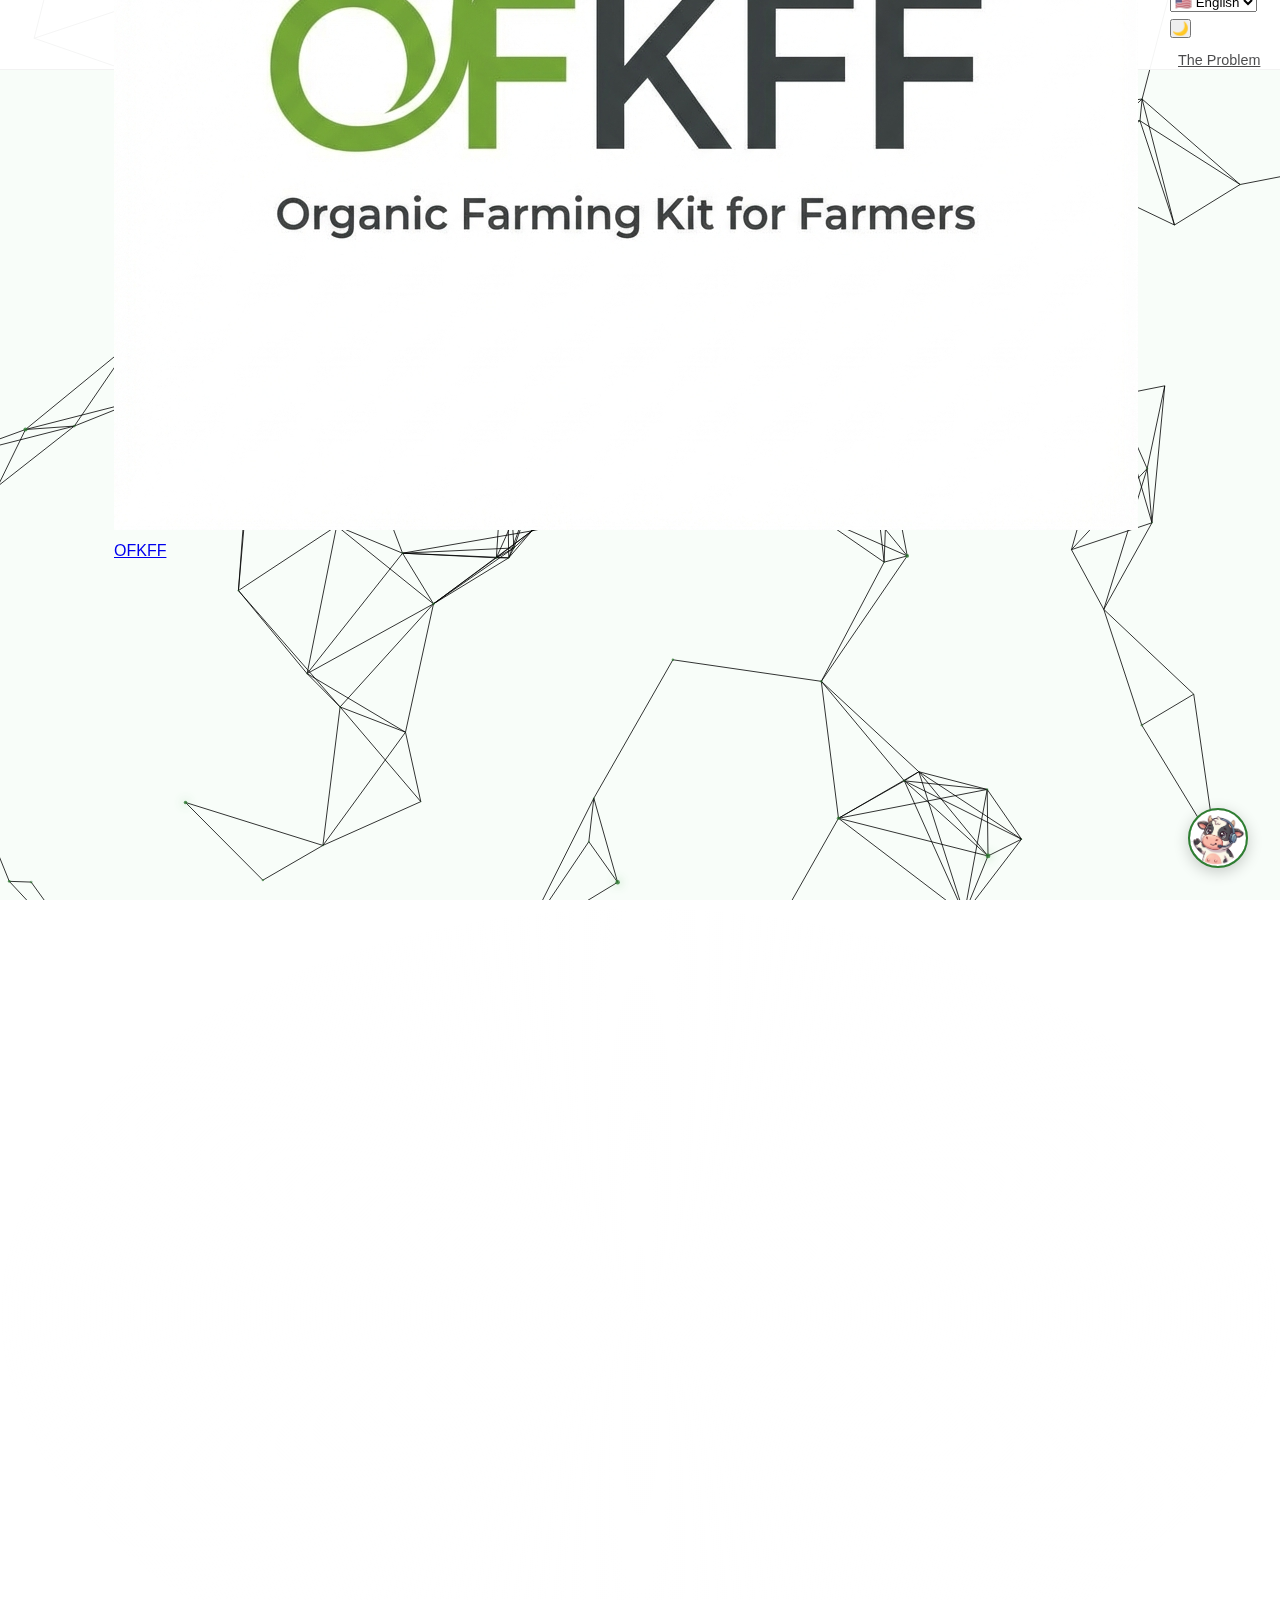
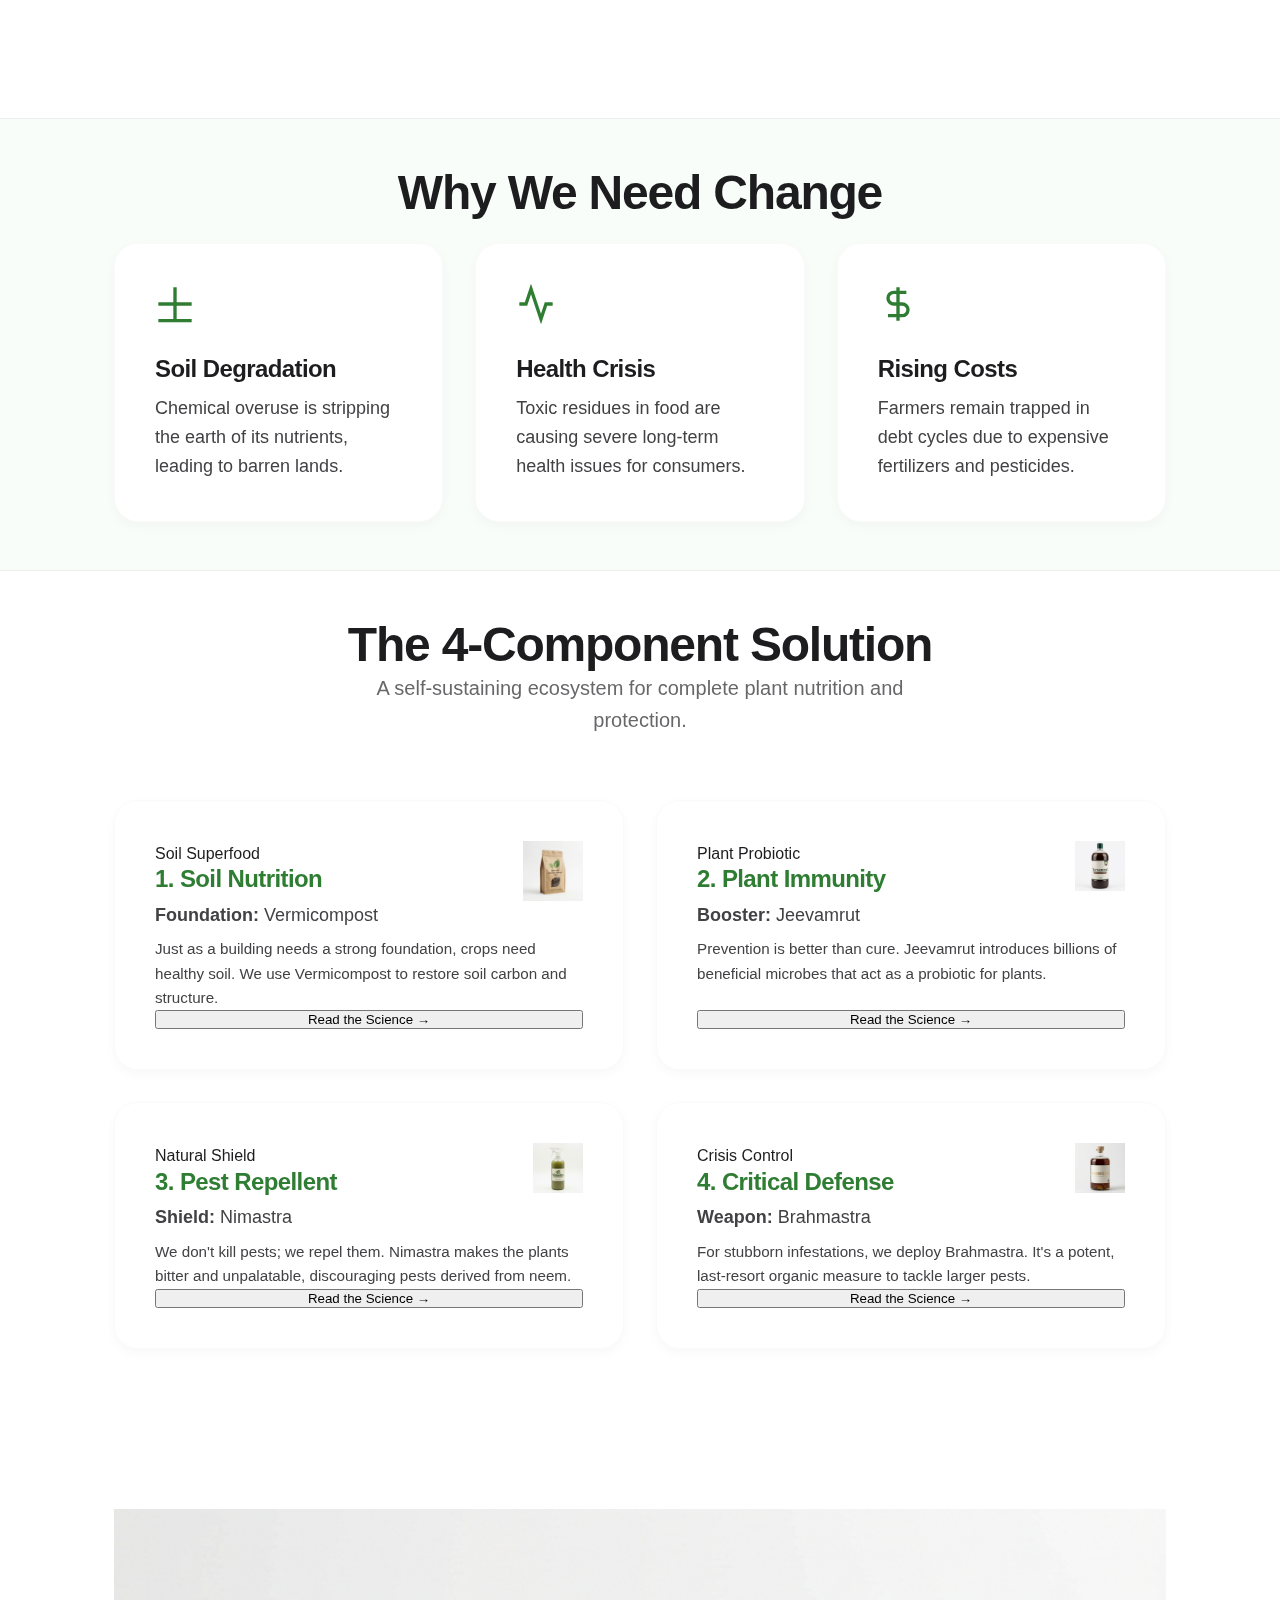
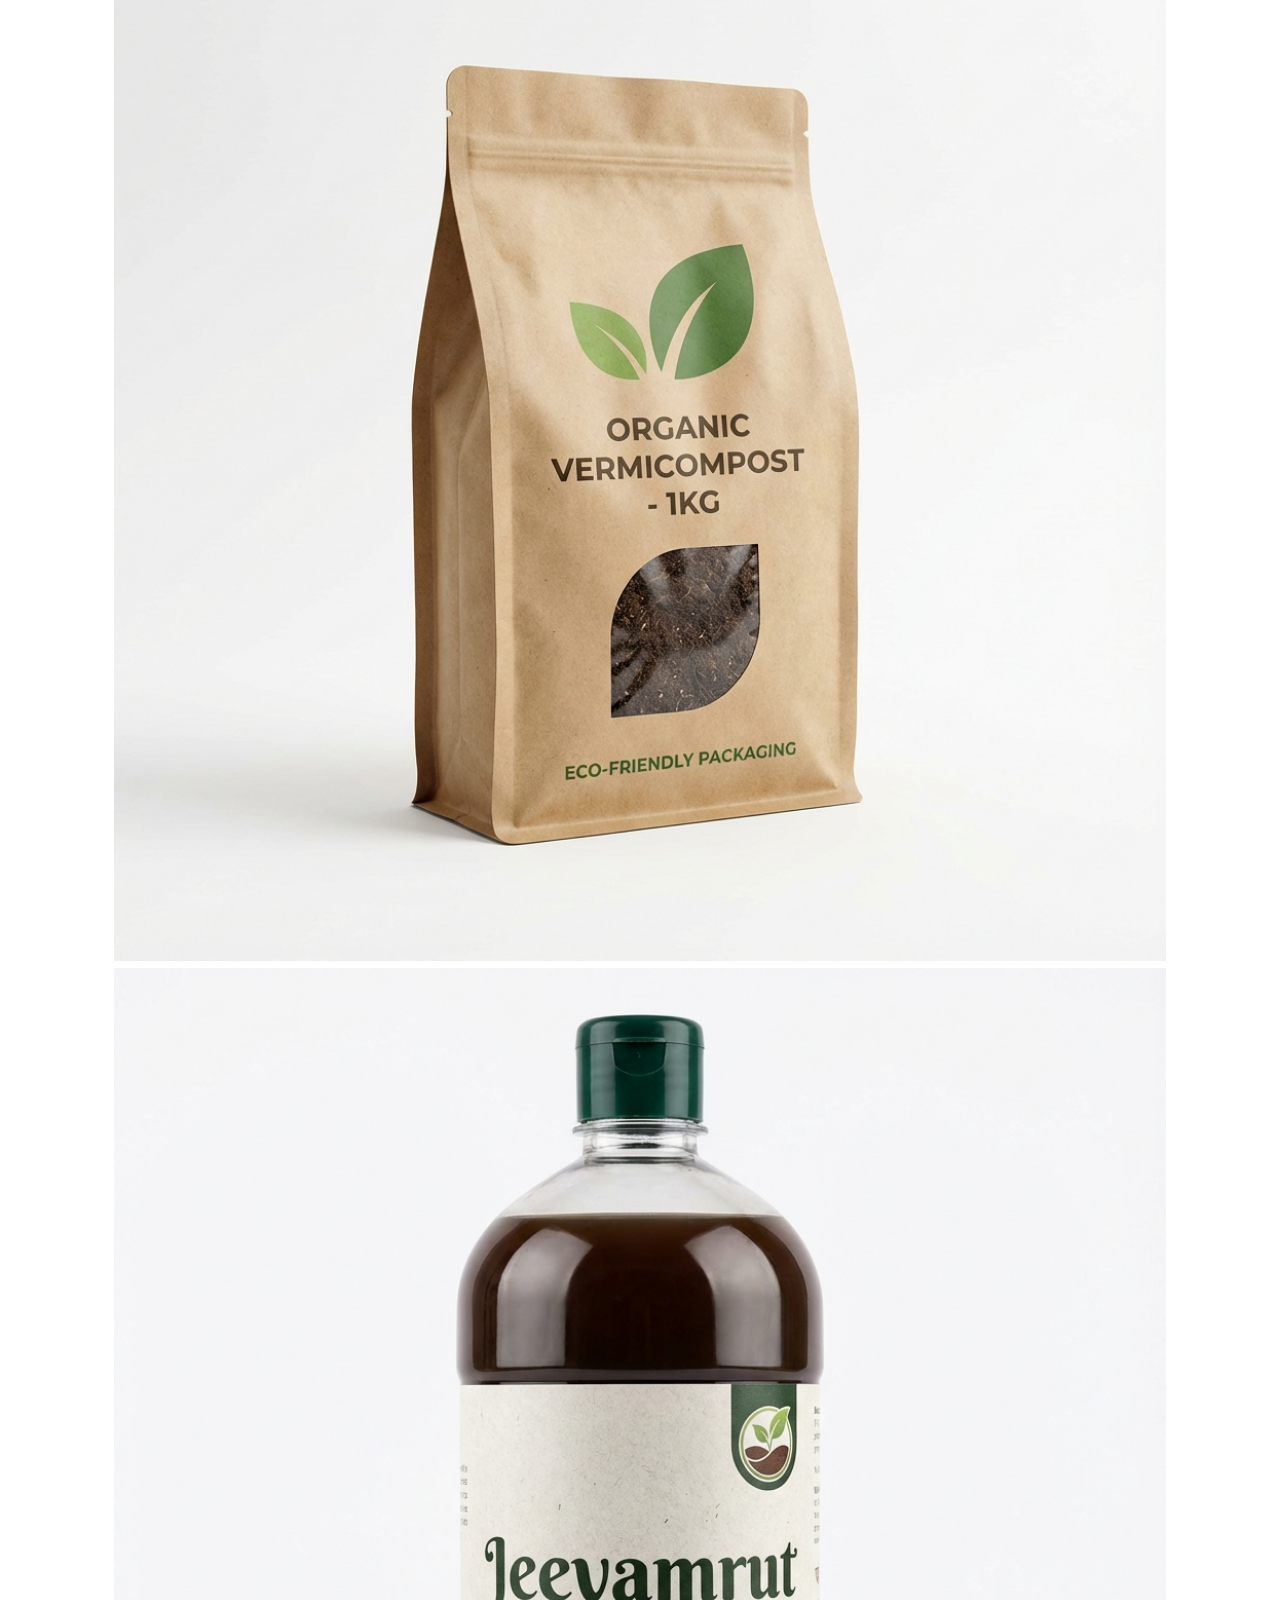
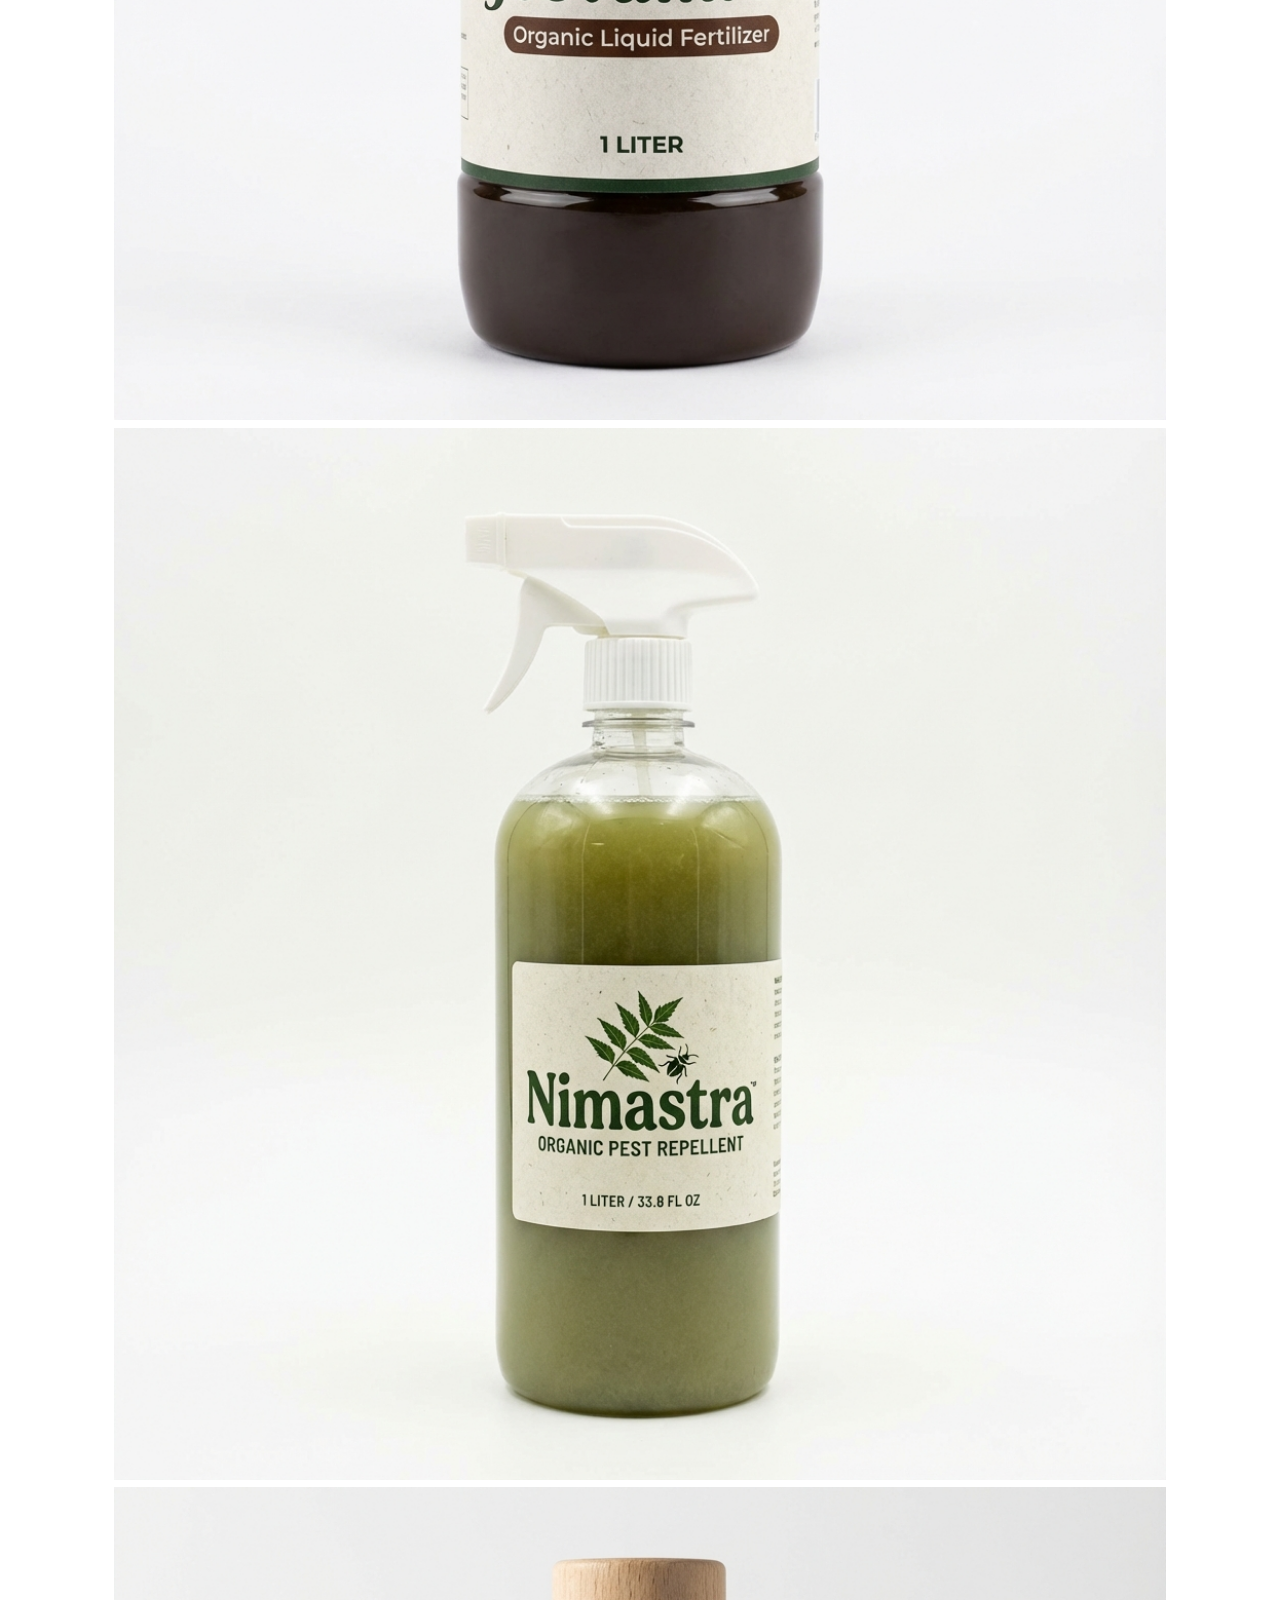
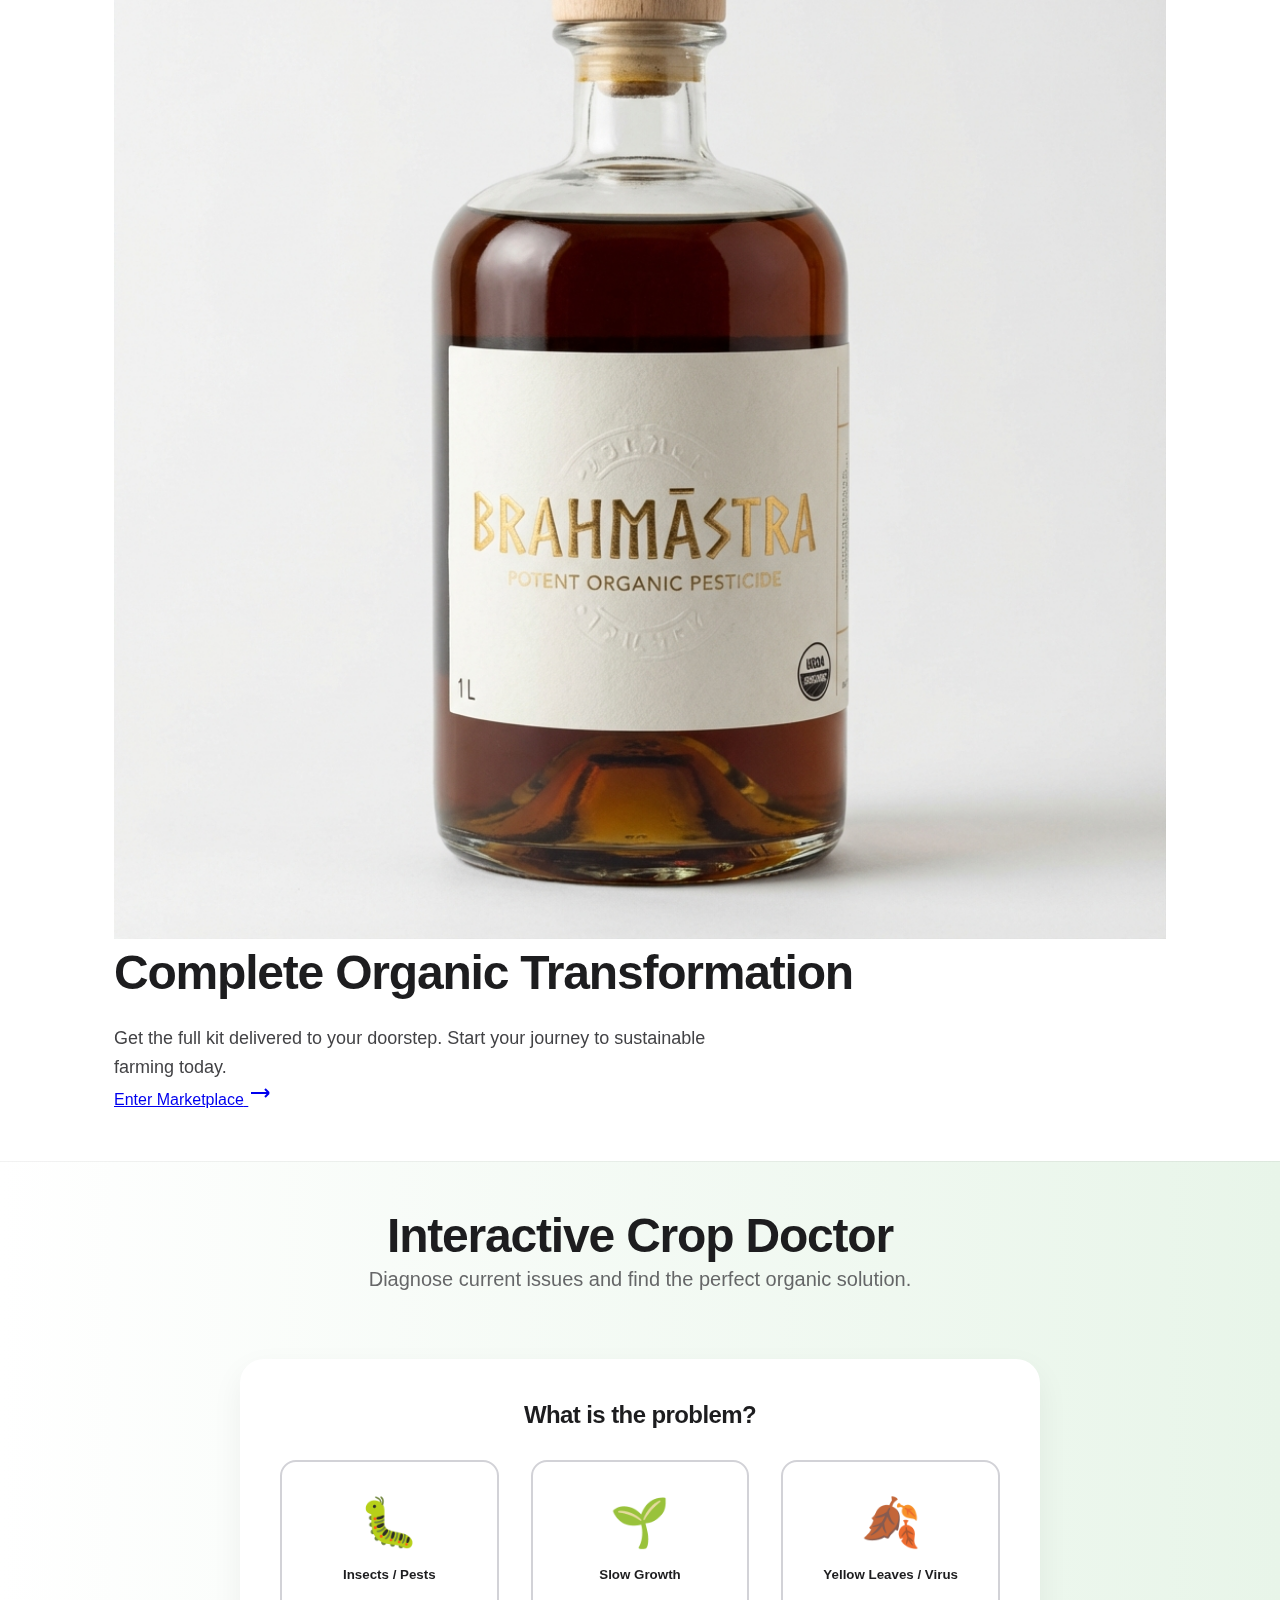
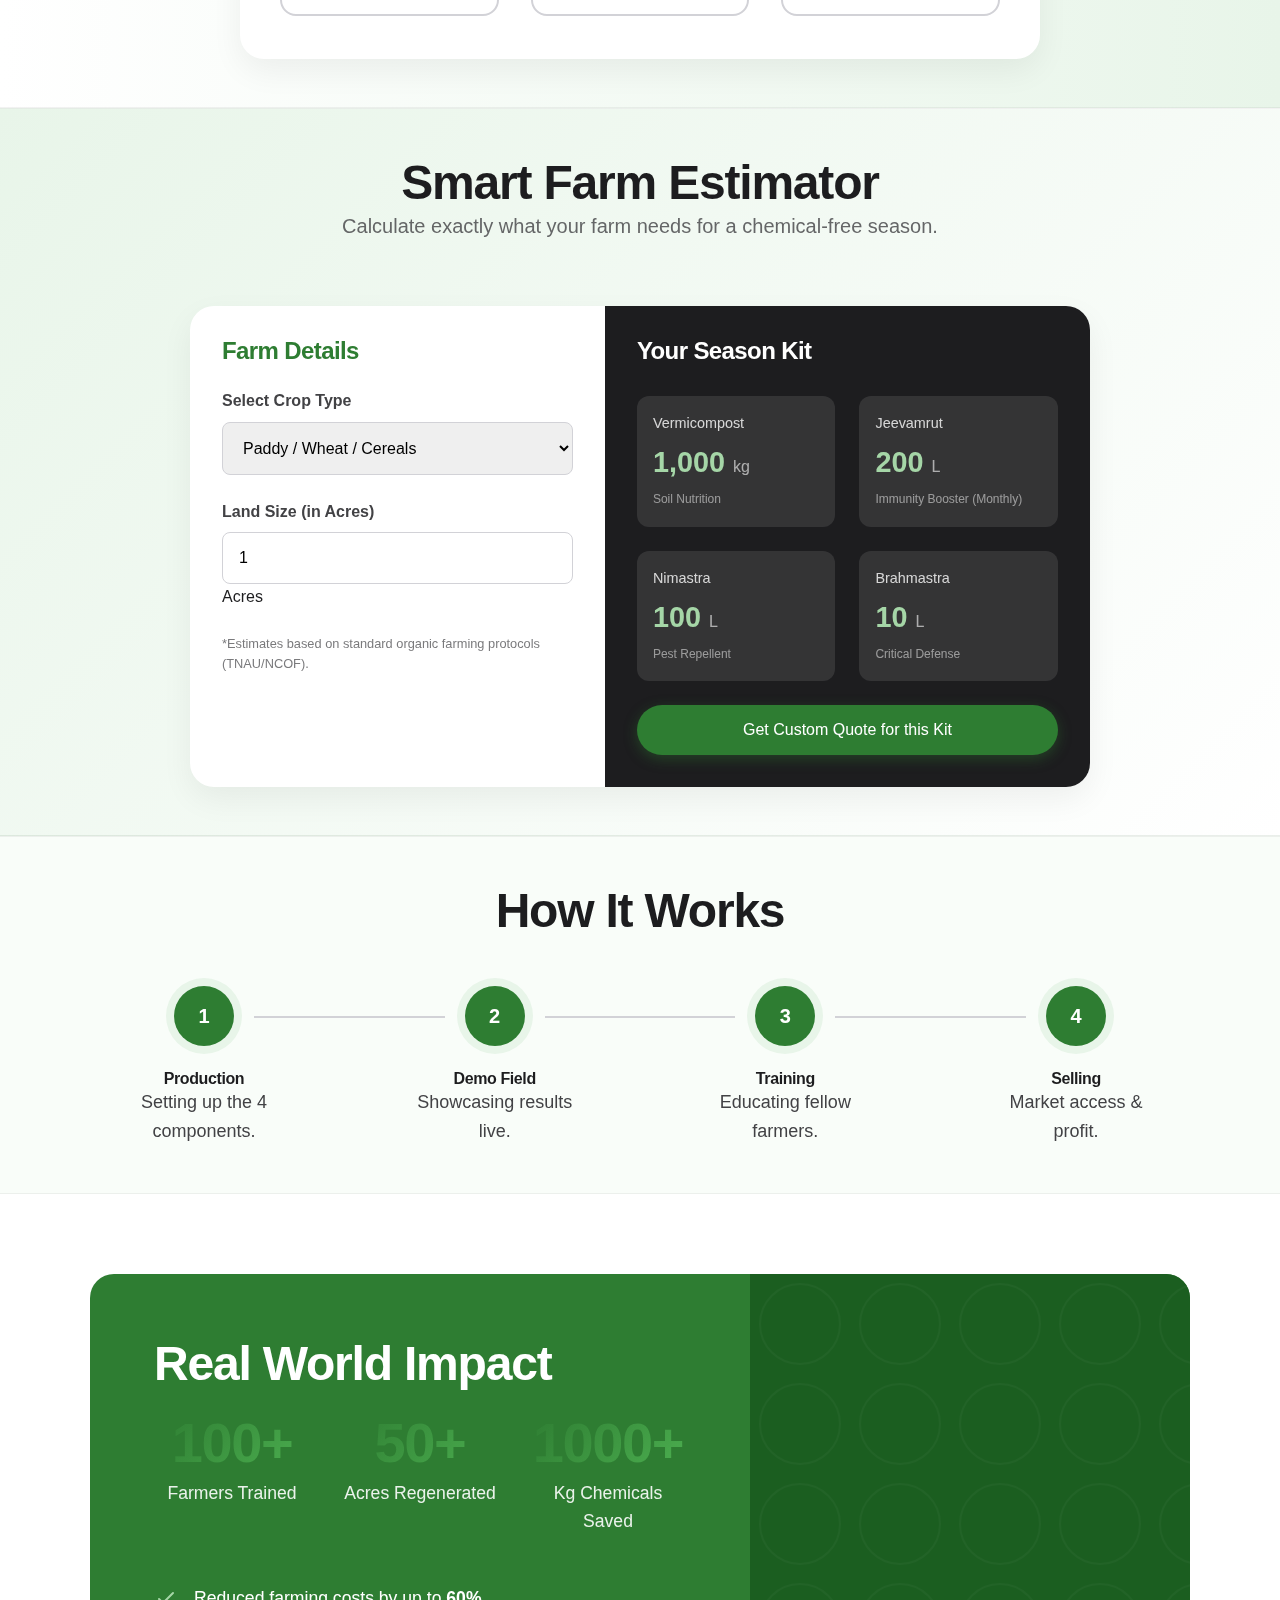
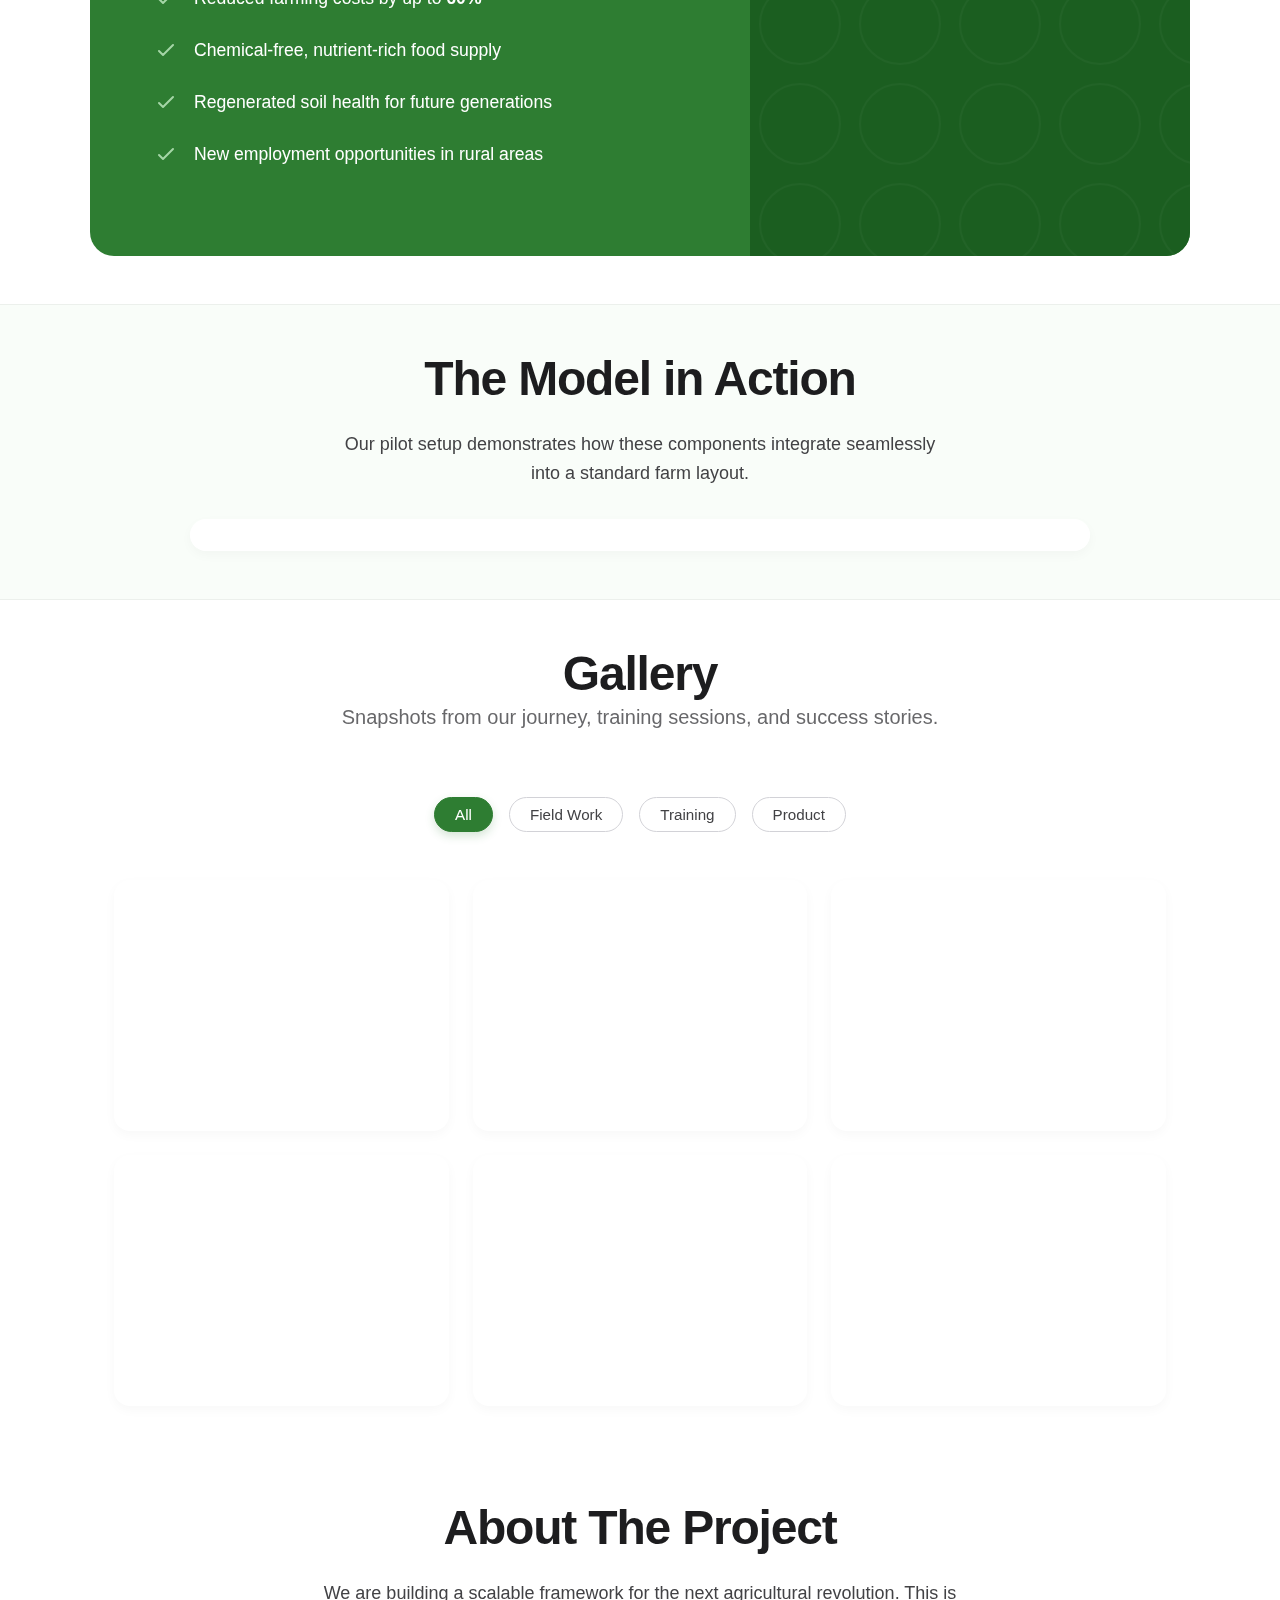
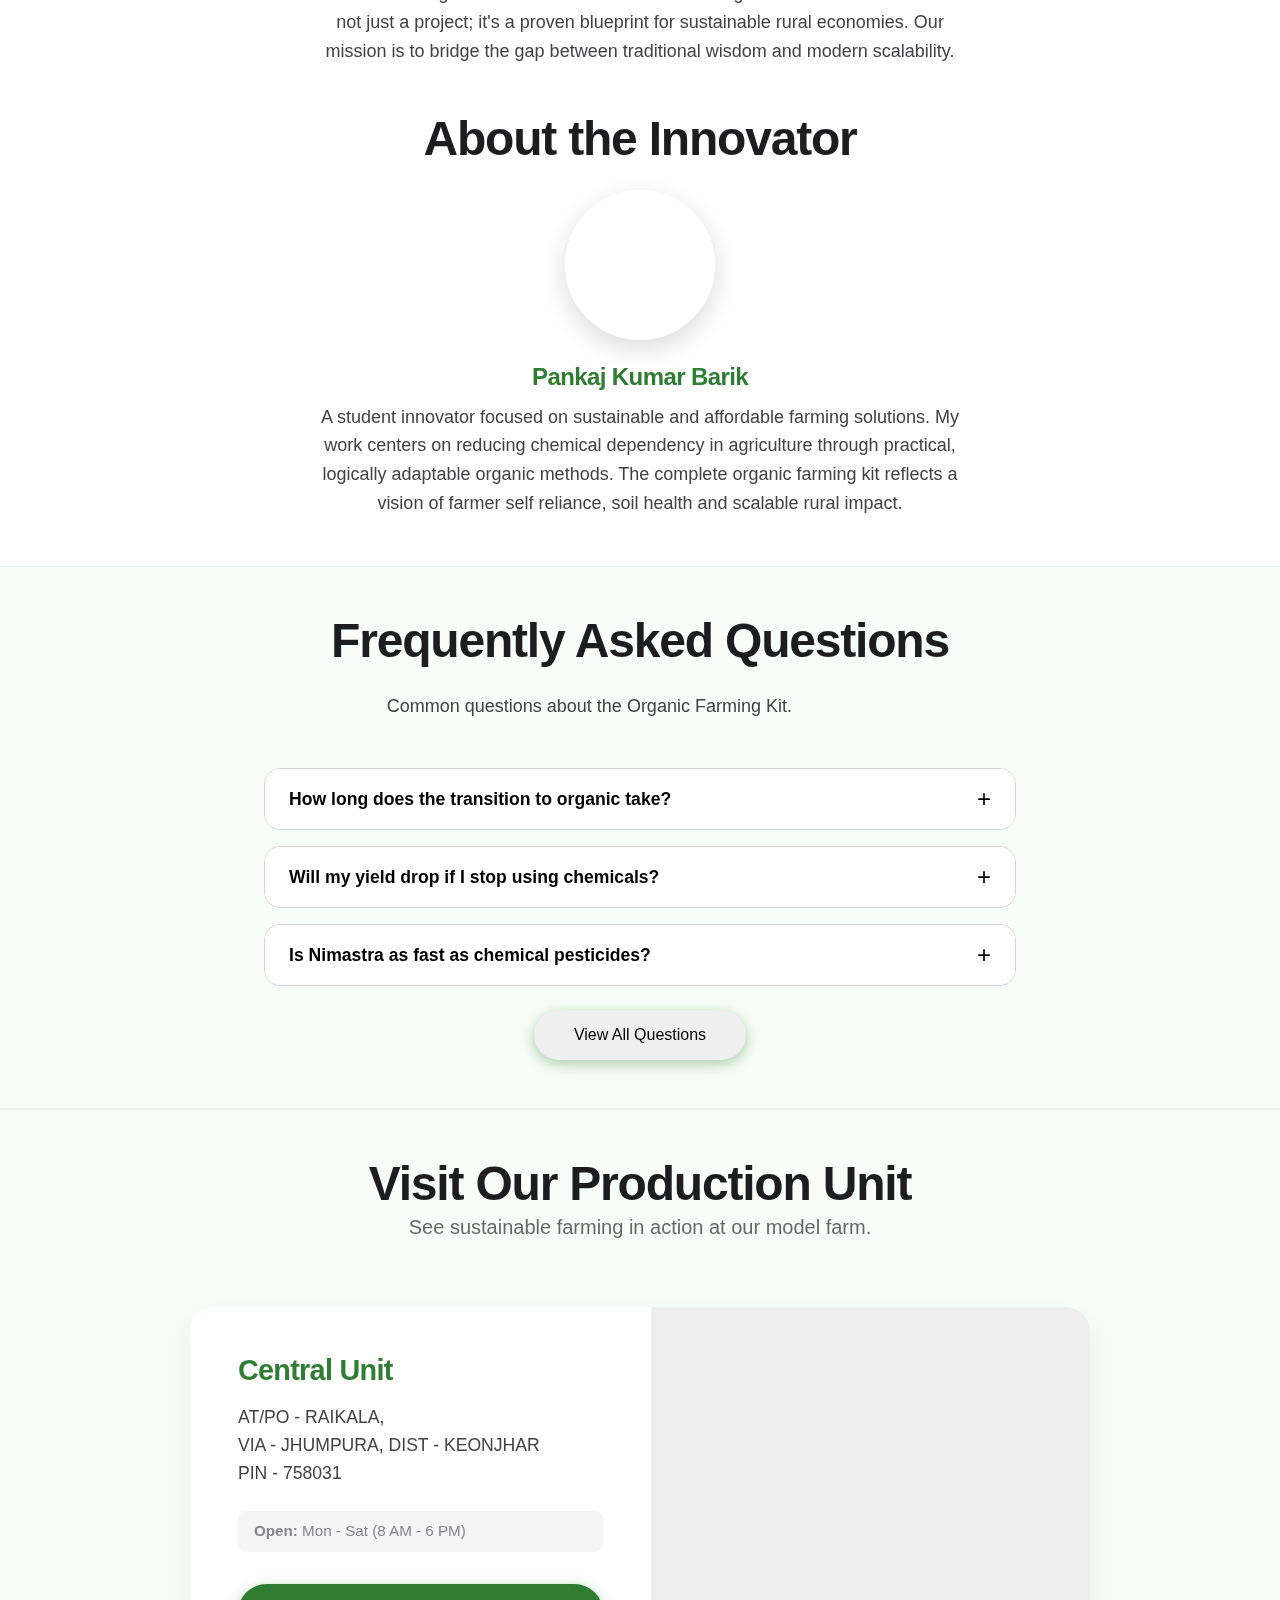
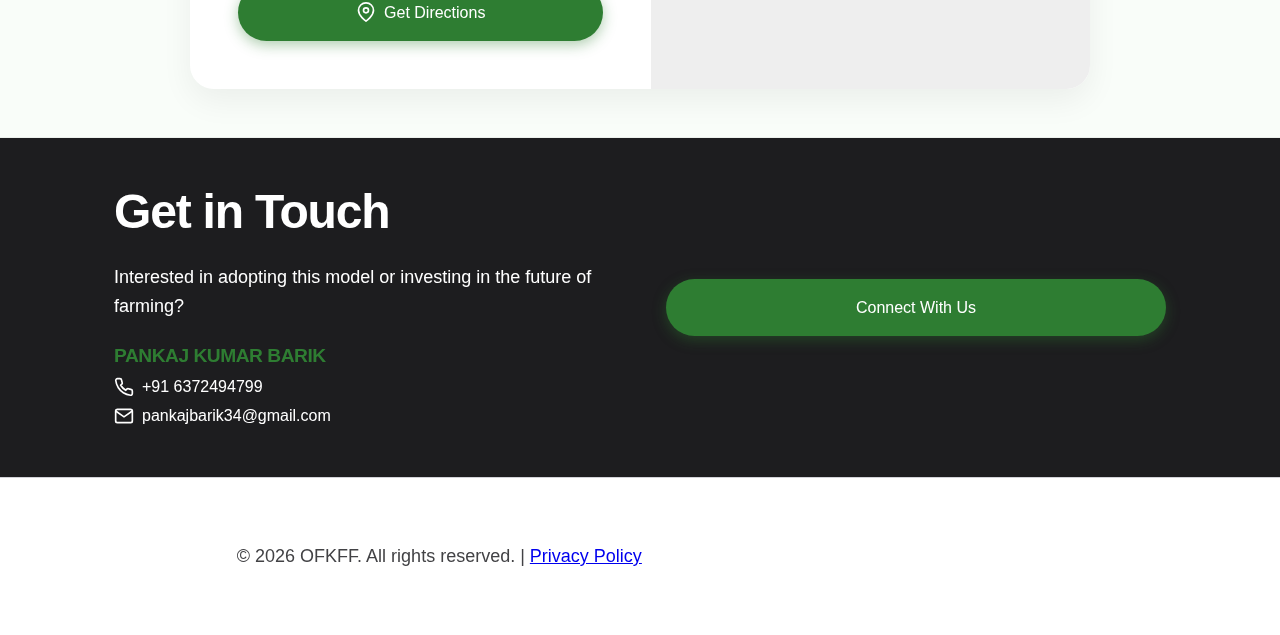
<file: index.html>
﻿<!DOCTYPE html>
<html lang="en">

<head>
    <meta charset="UTF-8">
    <meta name="viewport" content="width=device-width, initial-scale=1.0">
    <title>OFKFF | Complete Organic Farming Kit - Grow Naturally</title>
    <meta name="description"
        content="Empower your farming with OFKFF's complete organic kit. Includes Vermicompost, Jeevamrut, Nimastra, and Brahmastra. Join the organic revolution today!">
    <meta name="keywords"
        content="organic farming, vermicompost, jeevamrut, natural pesticides, OFKFF, sustainable agriculture, Indian agriculture, organic fertilizer">
    <meta name="author" content="OFKFF">

    <!-- Open Graph / Facebook -->
    <meta property="og:type" content="website">
    <meta property="og:url" content="https://ofkff.netlify.app/">
    <meta property="og:title" content="OFKFF | Complete Organic Farming Kit - Grow Naturally">
    <meta property="og:description"
        content="Empower your farming with OFKFF's complete organic kit. Includes Vermicompost, Jeevamrut, Nimastra, and Brahmastra. Join the organic revolution today!">
    <meta property="og:image" content="https://ofkff.netlify.app/assets/logo.png">
    <meta property="og:site_name" content="OFKFF">

    <!-- Twitter -->
    <meta property="twitter:card" content="summary_large_image">
    <meta property="twitter:url" content="https://ofkff.netlify.app/">
    <meta property="twitter:title" content="OFKFF | Complete Organic Farming Kit">
    <meta property="twitter:description" content="Grow naturally with our complete organic farming solutions.">
    <meta property="twitter:image" content="assets/logo.png">

    <link rel="stylesheet" href="style.css?v=6">
    <link rel="icon" href="assets/logo.png" type="image/x-icon">
    <link rel="canonical" href="https://ofkff.netlify.app/">

    <!-- JSON-LD Structured Data -->
    <script type="application/ld+json">
    {
      "@context": "https://schema.org",
      "@type": "Organization",
      "name": "OFKFF - Organic Farming Kit",
      "url": "https://ofkff.netlify.app/",
      "logo": "https://ofkff.netlify.app/assets/logo.png",
      "description": "Empowering farmers with complete, low-cost organic farming solutions.",
      "contactPoint": {
        "@type": "ContactPoint",
        "contactType": "customer support",
        "areaServed": "IN",
        "availableLanguage": ["en", "hi", "or"]
      }
    }
    </script>
    <script type="application/ld+json">
    {
      "@context": "https://schema.org",
      "@type": "WebSite",
      "url": "https://ofkff.netlify.app/",
      "name": "OFKFF",
      "alternateName": ["Organic Farming Kit", "OFKFF India"],
      "potentialAction": {
        "@type": "SearchAction",
        "target": "https://ofkff.netlify.app/?s={search_term_string}",
        "query-input": "required name=search_term_string"
      }
    }
    </script>
</head>

<body class="jungle-theme">
    <canvas id="bg-canvas"></canvas>

    <!-- Header -->
    <header>
        <div class="container" style="display: flex; justify-content: space-between; align-items: center;">
            <a href="#" class="header-branding">
                <img src="assets/logo.png" alt="OFKFF Logo">
                OFKFF
            </a>
            <div class="header-controls">
                <div class="lang-select-wrapper">
                    <select id="langSelect" onchange="changeLanguage(this.value)">
                        <option value="en">🇺🇸 English</option>
                        <option value="hi">🇮🇳 हिन्दी</option>
                        <option value="or">🇮🇳 ଓଡ଼ିଆ</option>
                    </select>
                </div>
                <!-- Theme Toggle -->
                <button id="themeToggle" class="theme-toggle-btn" onclick="toggleTheme()" aria-label="Toggle Theme">
                    🌙
                </button>
                <!-- Hamburger Menu Button -->
                <button class="hamburger" onclick="toggleMobileMenu()" aria-label="Menu">
                    <span></span>
                    <span></span>
                    <span></span>
                </button>

                <nav class="desktop-nav" style="display: flex; align-items: center; gap: 2rem;">
                    <ul class="nav-links">
                        <li><a href="#problem" data-i18n="nav_problem">The Problem</a></li>
                        <li><a href="#solution" data-i18n="nav_solution">The Solution</a></li>
                        <li><a href="#how-it-works" data-i18n="nav_works">How It Works</a></li>
                        <li><a href="#impact" data-i18n="nav_impact">Impact</a></li>
                        <li><a href="#gallery" data-i18n="nav_gallery">Gallery</a></li>
                        <li><a href="#about" data-i18n="nav_about">About</a></li>
                        <li><a href="#contact" data-i18n="nav_contact">Contact</a></li>
                    </ul>
                    <!-- Global Cart Icon -->
                    <div class="global-cart" onclick="openCart()">
                        <svg width="24" height="24" fill="none" stroke="currentColor" stroke-width="2"
                            viewBox="0 0 24 24">
                            <circle cx="9" cy="21" r="1" />
                            <circle cx="20" cy="21" r="1" />
                            <path d="M1 1h4l2.68 13.39a2 2 0 0 0 2 1.61h9.72a2 2 0 0 0 2-1.61L23 6H6" />
                        </svg> <span class="cart-count">0</span>
                    </div>
                </nav>
            </div>
        </div>
        <!-- Mobile Navigation Overlay -->
        <div class="mobile-nav-overlay" id="mobileNav">
            <div class="mobile-nav-content">
                <button class="close-menu" onclick="toggleMobileMenu()">&times;</button>
                <ul class="mobile-nav-links">
                    <li><a href="#problem" onclick="toggleMobileMenu()" data-i18n="nav_problem">The Problem</a></li>
                    <li><a href="#solution" onclick="toggleMobileMenu()" data-i18n="nav_solution">The Solution</a></li>
                    <li><a href="#how-it-works" onclick="toggleMobileMenu()" data-i18n="nav_works">How It Works</a></li>
                    <li><a href="#impact" onclick="toggleMobileMenu()" data-i18n="nav_impact">Impact</a></li>
                    <li><a href="#gallery" onclick="toggleMobileMenu()" data-i18n="nav_gallery">Gallery</a></li>
                    <li><a href="#about" onclick="toggleMobileMenu()" data-i18n="nav_about">About</a></li>
                    <li><a href="#contact" onclick="toggleMobileMenu()" data-i18n="nav_contact">Contact</a></li>
                </ul>
            </div>
    </header>

    <!-- Hero Section -->
    <section class="hero">
        <div class="container">
            <div class="hero-content">
                <h1 class="gradient-text anim-on-scroll anim-fade-up" data-i18n="hero_title">OFKFF: Organic Farming Kit
                    For Farmers</h1>
                <p class="anim-on-scroll anim-fade-up delay-200" data-i18n="hero_desc">Empowering farmers with 100%
                    organic, low-cost, and self-sustainable farming solutions.
                    Say goodbye to chemicals and hello to a healthier future.</p>
                <div class="hero-buttons anim-on-scroll anim-fade-up delay-400">
                    <a href="https://forms.gle/Aht1BTsPW9bXUKKX6" target="_blank" class="btn btn-secondary glass"
                        data-i18n="shop_now">Connect With Us</a>
                    <a href="#solution" class="btn btn-primary" data-i18n="hero_btn">Explore the Model</a>
                </div>
            </div>
        </div>
    </section>

    <!-- The Problem -->
    <section id="problem" class="section section-light">
        <div class="container text-center">
            <h2 data-i18n="prob_title">Why We Need Change</h2>
            <div class="scroll-hint-wrapper">
                <div class="grid grid-3 problem-grid snap-container anim-stagger-container">
                    <div class="card anim-on-scroll anim-fade-up">
                        <div class="icon-box">
                            <svg width="40" height="40" viewBox="0 0 24 24" fill="none" stroke="currentColor"
                                stroke-width="2">
                                <path d="M2 22h20M12 2v20M2 12h20" />
                            </svg>
                        </div>
                        <h3 data-i18n="prob_soil">Soil Degradation</h3>
                        <p data-i18n="prob_soil_desc">Chemical overuse is stripping the earth of its nutrients, leading
                            to barren lands.</p>
                    </div>
                    <div class="card anim-on-scroll anim-fade-up">
                        <div class="icon-box">
                            <svg width="40" height="40" viewBox="0 0 24 24" fill="none" stroke="currentColor"
                                stroke-width="2">
                                <path d="M22 12h-4l-3 9L9 3l-3 9H2" />
                            </svg>
                        </div>
                        <h3 data-i18n="prob_health">Health Crisis</h3>
                        <p data-i18n="prob_health_desc">Toxic residues in food are causing severe long-term health
                            issues for consumers.</p>
                    </div>
                    <div class="card anim-on-scroll anim-fade-up">
                        <div class="icon-box">
                            <svg width="40" height="40" viewBox="0 0 24 24" fill="none" stroke="currentColor"
                                stroke-width="2">
                                <path d="M12 2v20M17 5H9.5a3.5 3.5 0 0 0 0 7h5a3.5 3.5 0 0 1 0 7H6" />
                            </svg>
                        </div>
                        <h3 data-i18n="prob_cost">Rising Costs</h3>
                        <p data-i18n="prob_cost_desc">Farmers remain trapped in debt cycles due to expensive
                            fertilizers and pesticides.</p>
                    </div>
                </div>
                <div class="scroll-hint">
                    <span>Swipe</span> &rarr;
                </div>
            </div>
        </div>
    </section>

    <!-- The Solution -->
    <!-- The Solution -->
    <section id="solution" class="section" style="padding-bottom: 10rem; position: relative; z-index: 1;">
        <div class="container text-center">
            <h2 class="anim-on-scroll anim-fade-up" data-i18n="sol_title">The 4-Component Solution</h2>
            <p class="section-subtitle anim-on-scroll anim-fade-up delay-200"
                style="margin-left: auto; margin-right: auto;" data-i18n="sol_subtitle">A
                self-sustaining ecosystem for
                complete plant nutrition and protection.</p>

            <div class="grid grid-2 solution-grid snap-container anim-stagger-container" style="text-align: left;">
                <div class="card anim-on-scroll anim-zoom-in" onclick="window.location.href='vermicompost.html'"
                    style="cursor: pointer; transition: transform 0.2s; display: flex; flex-direction: column; justify-content: space-between;">
                    <div>
                        <div style="display:flex; justify-content:space-between; align-items:start;">
                            <div>
                                <span class="benefit-badge">Soil Superfood</span>
                                <h3 style="color: var(--color-primary); margin-bottom: 0.5rem;">1. Soil Nutrition</h3>
                            </div>
                            <img src="assets/vermi-1kg.png" alt="Vermicompost" width="60" height="60"
                                style="width:60px; height:auto; object-fit:contain;">
                        </div>
                        <p><strong>Foundation:</strong> Vermicompost</p>
                        <p style="font-size: 0.95rem; margin-top: 0.5rem;">Just as a building needs a strong foundation,
                            crops need healthy soil. We use Vermicompost to restore soil carbon and structure.</p>
                    </div>
                    <button class="card-cta-btn">Read the Science &rarr;</button>
                </div>

                <div class="card anim-on-scroll anim-zoom-in" onclick="window.location.href='jeevamrut.html'"
                    style="cursor: pointer; transition: transform 0.2s; display: flex; flex-direction: column; justify-content: space-between;">
                    <div>
                        <div style="display:flex; justify-content:space-between; align-items:start;">
                            <div>
                                <span class="benefit-badge">Plant Probiotic</span>
                                <h3 style="color: var(--color-primary); margin-bottom: 0.5rem;">2. Plant Immunity</h3>
                            </div>
                            <img src="assets/jeevamrut-1l.png" alt="Jeevamrut" width="50" height="100"
                                style="width:50px; height:auto; object-fit:contain;">
                        </div>
                        <p><strong>Booster:</strong> Jeevamrut</p>
                        <p style="font-size: 0.95rem; margin-top: 0.5rem;">Prevention is better than cure. Jeevamrut
                            introduces billions of beneficial microbes that act as a probiotic for plants.</p>
                    </div>
                    <button class="card-cta-btn">Read the Science &rarr;</button>
                </div>

                <div class="card anim-on-scroll anim-zoom-in" onclick="window.location.href='nimastra.html'"
                    style="cursor: pointer; transition: transform 0.2s; display: flex; flex-direction: column; justify-content: space-between;">
                    <div>
                        <div style="display:flex; justify-content:space-between; align-items:start;">
                            <div>
                                <span class="benefit-badge">Natural Shield</span>
                                <h3 style="color: var(--color-primary); margin-bottom: 0.5rem;">3. Pest Repellent</h3>
                            </div>
                            <img src="assets/nimastra-1l.png" alt="Nimastra" width="50" height="100"
                                style="width:50px; height:auto; object-fit:contain;">
                        </div>
                        <p><strong>Shield:</strong> Nimastra</p>
                        <p style="font-size: 0.95rem; margin-top: 0.5rem;">We don't kill pests; we repel them. Nimastra
                            makes the plants bitter and unpalatable, discouraging pests derived from neem.</p>
                    </div>
                    <button class="card-cta-btn">Read the Science &rarr;</button>
                </div>

                <div class="card anim-on-scroll anim-zoom-in" onclick="window.location.href='brahmastra.html'"
                    style="cursor: pointer; transition: transform 0.2s; display: flex; flex-direction: column; justify-content: space-between;">
                    <div>
                        <div style="display:flex; justify-content:space-between; align-items:start;">
                            <div>
                                <span class="benefit-badge">Crisis Control</span>
                                <h3 style="color: var(--color-primary); margin-bottom: 0.5rem;">4. Critical Defense</h3>
                            </div>
                            <img src="assets/brahmastra-1l.png" alt="Brahmastra" width="50" height="100"
                                style="width:50px; height:auto; object-fit:contain;">
                        </div>
                        <p><strong>Weapon:</strong> Brahmastra</p>
                        <p style="font-size: 0.95rem; margin-top: 0.5rem;">For stubborn infestations, we deploy
                            Brahmastra.
                            It's a potent, last-resort organic measure to tackle larger pests.</p>
                    </div>
                    <button class="card-cta-btn">Read the Science &rarr;</button>
                </div>
            </div>
            <div class="scroll-hint">
                <span>Swipe</span> &rarr;
            </div>
        </div>
    </section>

    <!-- Market Preview Section -->
    <section id="market-preview" class="section" style="overflow: visible; padding-top: 0;">
        <div class="container">
            <!-- Premium Shop Banner -->
            <div class="shop-banner-section">
                <div class="shop-banner-bg-pattern"></div>
                <div class="shop-banner-content">
                    <div class="shop-banner-floating-img anim-on-scroll anim-fade-right">
                        <div class="shop-banner-img-item"><img src="assets/vermi-1kg.png" alt="Soil"
                                style="width:100%; height:auto;"></div>
                        <div class="shop-banner-img-item"><img src="assets/jeevamrut-1l.png" alt="Immunity"
                                style="width:100%; height:auto;"></div>
                        <div class="shop-banner-img-item"><img src="assets/nimastra-1l.png" alt="Pest"
                                style="width:100%; height:auto;"></div>
                        <div class="shop-banner-img-item"><img src="assets/brahmastra-1l.png" alt="Defense"
                                style="width:100%; height:auto;"></div>
                    </div>
                    <h2 class="shop-banner-title anim-on-scroll anim-fade-left">Complete Organic Transformation</h2>
                    <p class="shop-banner-subtitle anim-on-scroll anim-fade-left delay-200">Get the full kit delivered
                        to your doorstep. Start your journey to
                        sustainable farming today.</p>
                    <a href="marketplace.html" class="shop-banner-btn">
                        <span>Enter Marketplace</span>
                        <svg width="24" height="24" fill="none" stroke="currentColor" stroke-width="2"
                            viewBox="0 0 24 24">
                            <path d="M17 8l4 4m0 0l-4 4m4-4H3"></path>
                        </svg>
                    </a>
                </div>
            </div>
        </div>
    </section>

    <!-- Crop Doctor (New Feature) -->
    <section id="crop-doctor" class="section section-light"
        style="background: linear-gradient(to right, #ffffff, #e8f5e9);">
        <div class="container text-center">
            <h2 class="anim-on-scroll anim-fade-up" data-i18n="doctor_title">Interactive Crop Doctor</h2>
            <p class="section-subtitle anim-on-scroll anim-fade-up delay-200" data-i18n="doctor_desc">Diagnose current
                issues and find the perfect organic
                solution.</p>

            <div class="doctor-box anim-on-scroll anim-zoom-in">
                <div id="doctor-step-1" class="doctor-step">
                    <h3 data-i18n="doctor_q1">What is the problem?</h3>
                    <div class="grid grid-3 doctor-options">
                        <button class="btn-option" onclick="nextDoctorStep('pests')">
                            <span class="icon">🐛</span>
                            <span data-i18n="opt_pests">Insects / Pests</span>
                        </button>
                        <button class="btn-option" onclick="nextDoctorStep('growth')">
                            <span class="icon">🌱</span>
                            <span data-i18n="opt_growth">Slow Growth</span>
                        </button>
                        <button class="btn-option" onclick="nextDoctorStep('disease')">
                            <span class="icon">🍂</span>
                            <span data-i18n="opt_disease">Yellow Leaves / Virus</span>
                        </button>
                    </div>
                </div>

                <div id="doctor-step-2" class="doctor-step" style="display: none;">
                    <h3 data-i18n="doctor_q2">What is your crop?</h3>
                    <div class="grid grid-2 doctor-options">
                        <button class="btn-option" onclick="showDoctorResult('veg')">
                            <span class="icon">🍅</span>
                            <span data-i18n="opt_veg">Vegetables</span>
                        </button>
                        <button class="btn-option" onclick="showDoctorResult('grain')">
                            <span class="icon">🌾</span>
                            <span data-i18n="opt_grain">Paddy / Wheat</span>
                        </button>
                    </div>
                </div>

                <div id="doctor-result" class="doctor-result" style="display: none;">
                    <div class="result-card">
                        <h3 id="res-title">Recommended: Nimastra</h3>
                        <p id="res-desc">Effective against sucking pests on fresh veggies.</p>
                        <a href="nimastra.html" class="btn btn-primary" id="res-link">View Product</a>
                        <button class="btn btn-secondary" onclick="resetDoctor()"
                            style="margin-top: 1rem; border:none; background:none; text-decoration:underline; cursor: pointer;">Start
                            Over</button>
                    </div>
                </div>
            </div>
        </div>
    </section>



    <!-- Smart Farm Estimator (Calculator) -->
    <section id="calculator" class="section section-light"
        style="background: linear-gradient(135deg, #e8f5e9 0%, #ffffff 100%);">
        <div class="container">
            <div class="text-center" style="margin-bottom: 3rem;">
                <h2 class="anim-on-scroll anim-fade-up" data-i18n="calc_title">Smart Farm Estimator</h2>
                <p class="section-subtitle anim-on-scroll anim-fade-up delay-200" data-i18n="calc_subtitle">Calculate
                    exactly what your farm needs for a
                    chemical-free season.</p>
            </div>

            <div class="calculator-box anim-on-scroll anim-zoom-in">
                <div class="calc-inputs" style="flex: 1; padding: 2rem;">
                    <h3 style="margin-bottom: 1.5rem; color: var(--color-primary);" data-i18n="calc_farm_details">Farm
                        Details</h3>

                    <div class="input-group">
                        <label data-i18n="calc_crop_type">Select Crop Type</label>
                        <select id="cropType">
                            <option value="paddy" data-i18n="calc_opt_paddy">Paddy / Wheat / Cereals</option>
                            <option value="veggies" data-i18n="calc_opt_veggies">Vegetables / Commercial Crops</option>
                            <option value="fruits" data-i18n="calc_opt_fruits">Fruit Orchards (Mango, Coconut)</option>
                        </select>
                    </div>

                    <div class="input-group">
                        <label data-i18n="calc_land_size">Land Size (in Acres)</label>
                        <div class="range-wrap">
                            <input type="number" id="landSize" value="1" min="0.5" max="100" step="0.5">
                            <span class="unit">Acres</span>
                        </div>
                    </div>


                    <p style="font-size: 0.8rem; margin-top: 1rem; opacity: 0.7;" data-i18n="calc_disclaimer">*Estimates
                        based on standard organic
                        farming protocols (TNAU/NCOF).</p>
                </div>

                <div class="calc-results"
                    style="flex: 1.2; background: var(--color-bg-dark); color: white; padding: 2rem; display: flex; flex-direction: column; justify-content: center;">
                    <h3 style="margin-bottom: 2rem; color: white;" data-i18n="calc_season_kit">Your Season Kit</h3>



                    <div class="result-grid">
                        <div class="result-item">
                            <span class="label">Vermicompost</span>
                            <div class="value-box">
                                <span id="res-vermi" class="count-anim">1000</span> <span class="unit">kg</span>
                            </div>
                            <span class="sub-text" data-i18n="calc_soil_nutrition">Soil Nutrition</span>
                        </div>
                        <div class="result-item">
                            <span class="label">Jeevamrut</span>
                            <div class="value-box">
                                <span id="res-jeeva" class="count-anim">200</span> <span class="unit">L</span>
                            </div>
                            <span class="sub-text" data-i18n="calc_immunity">Immunity Booster (Monthly)</span>
                        </div>
                        <div class="result-item">
                            <span class="label">Nimastra</span>
                            <div class="value-box">
                                <span id="res-nima" class="count-anim">100</span> <span class="unit">L</span>
                            </div>
                            <span class="sub-text" data-i18n="calc_pest_repel">Pest Repellent</span>
                        </div>
                        <div class="result-item">
                            <span class="label">Brahmastra</span>
                            <div class="value-box">
                                <span id="res-brahma" class="count-anim">10</span> <span class="unit">L</span>
                            </div>
                            <span class="sub-text" data-i18n="calc_defense">Critical Defense</span>
                        </div>

                    </div>

                    <button class="btn btn-primary" onclick="generateQuote()" style="width: 100%; margin-top: 1.5rem;"
                        data-i18n="calc_quote_btn">Get
                        Custom Quote for this Kit</button>
                </div>
            </div>
        </div>
    </section>

    <!-- How It Works -->
    <section id="how-it-works" class="section section-light">
        <div class="container text-center">
            <h2 class="anim-on-scroll anim-fade-up" data-i18n="work_title">How It Works</h2>
            <div class="scroll-hint-wrapper">
                <div class="process-flow anim-stagger-container snap-container">
                    <div class="process-step anim-on-scroll anim-fade-up">
                        <div class="circle">1</div>
                        <h4 data-i18n="work_step1_title">Production</h4>
                        <p data-i18n="work_step1_desc">Setting up the 4 components.</p>
                    </div>
                    <div class="connector"></div>
                    <div class="process-step anim-on-scroll anim-fade-up">
                        <div class="circle">2</div>
                        <h4 data-i18n="work_step2_title">Demo Field</h4>
                        <p data-i18n="work_step2_desc">Showcasing results live.</p>
                    </div>
                    <div class="connector"></div>
                    <div class="process-step anim-on-scroll anim-fade-up">
                        <div class="circle">3</div>
                        <h4 data-i18n="work_step3_title">Training</h4>
                        <p data-i18n="work_step3_desc">Educating fellow farmers.</p>
                    </div>
                    <div class="connector"></div>
                    <div class="process-step anim-on-scroll anim-fade-up">
                        <div class="circle">4</div>
                        <h4 data-i18n="work_step4_title">Selling</h4>
                        <p data-i18n="work_step4_desc">Market access & profit.</p>
                    </div>
                </div>
                <div class="scroll-hint">
                    <span>Swipe</span> &rarr;
                </div>
            </div>
        </div>
    </section>

    <!-- Impact -->
    <section id="impact" class="section">
        <div class="container no-padding">
            <div class="impact-box anim-on-scroll anim-zoom-in">
                <div class="impact-content">
                    <h2 class="anim-on-scroll anim-fade-up" data-i18n="impact_title">Real World Impact</h2>

                    <!-- New Stats Grid -->
                    <div class="stats-grid grid grid-3 anim-stagger-container">
                        <div class="stat-item anim-on-scroll anim-zoom-in">
                            <h3 class="gradient-text stat-num">100+</h3>
                            <p data-i18n="stat_farmers">Farmers Trained</p>
                        </div>
                        <div class="stat-item anim-on-scroll anim-zoom-in">
                            <h3 class="gradient-text stat-num">50+</h3>
                            <p data-i18n="stat_acres">Acres Regenerated</p>
                        </div>
                        <div class="stat-item anim-on-scroll anim-zoom-in">
                            <h3 class="gradient-text stat-num">1000+</h3>
                            <p data-i18n="stat_chem">Kg Chemicals Saved</p>
                        </div>
                    </div>

                    <ul class="impact-list anim-stagger-container">
                        <li class="anim-on-scroll anim-fade-left">
                            <svg class="check-icon" fill="none" stroke="currentColor" viewBox="0 0 24 24">
                                <path stroke-linecap="round" stroke-linejoin="round" stroke-width="2"
                                    d="M5 13l4 4L19 7"></path>
                            </svg>
                            <span data-i18n="impact_cost_red">Reduced farming costs by up to <strong>60%</strong></span>
                        </li>
                        <li class="anim-on-scroll anim-fade-left">
                            <svg class="check-icon" fill="none" stroke="currentColor" viewBox="0 0 24 24">
                                <path stroke-linecap="round" stroke-linejoin="round" stroke-width="2"
                                    d="M5 13l4 4L19 7"></path>
                            </svg>
                            <span data-i18n="impact_chem_free">Chemical-free, nutrient-rich food supply</span>
                        </li>
                        <li class="anim-on-scroll anim-fade-left">
                            <svg class="check-icon" fill="none" stroke="currentColor" viewBox="0 0 24 24">
                                <path stroke-linecap="round" stroke-linejoin="round" stroke-width="2"
                                    d="M5 13l4 4L19 7"></path>
                            </svg>
                            <span data-i18n="impact_regen">Regenerated soil health for future generations</span>
                        </li>
                        <li class="anim-on-scroll anim-fade-left">
                            <svg class="check-icon" fill="none" stroke="currentColor" viewBox="0 0 24 24">
                                <path stroke-linecap="round" stroke-linejoin="round" stroke-width="2"
                                    d="M5 13l4 4L19 7"></path>
                            </svg>
                            <span data-i18n="impact_employ">New employment opportunities in rural areas</span>
                        </li>
                    </ul>
                </div>
                <div class="impact-visual">
                    <!-- Geometric abstract representation of growth -->
                    <div class="abstract-shape floating"></div>
                </div>
            </div>
        </div>
    </section>

    <!-- Prototype / Demo -->
    <section id="prototype" class="section section-light">
        <div class="container text-center">
            <h2 data-i18n="proto_title">The Model in Action</h2>
            <p style="margin-bottom: 2rem; max-width: 600px; margin-left: auto; margin-right: auto;"
                data-i18n="proto_bottom_desc">Our pilot setup
                demonstrates how these components integrate seamlessly into a standard farm layout.</p>
            <div class="prototype-showcase fade-in">
                <img src="assets/model-action.jpg" alt="Complete Organic Farming Kit Model Diagram"
                    style="width: 100%; height: auto; display: block; border-radius: inherit;" loading="lazy"
                    decoding="async">
            </div>
        </div>
    </section>

    <!-- Gallery -->
    <section id="gallery" class="section">
        <div class="container text-center">
            <h2 class="anim-on-scroll anim-fade-up" data-i18n="gal_title">Gallery</h2>
            <p class="section-subtitle anim-on-scroll anim-fade-up delay-200"
                style="margin-left: auto; margin-right: auto;" data-i18n="gal_desc">Snapshots
                from our journey,
                training sessions, and success stories.</p>

            <!-- Gallery Filters -->
            <div class="gallery-filters fade-in">
                <button class="filter-btn active" data-filter="all" data-i18n="filter_all">All</button>
                <button class="filter-btn" data-filter="field" data-i18n="filter_field">Field Work</button>
                <button class="filter-btn" data-filter="training" data-i18n="filter_train">Training</button>
                <button class="filter-btn" data-filter="product" data-i18n="filter_prod">Product</button>
            </div>

            <div class="scroll-hint-wrapper">
                <div class="gallery-grid anim-stagger-container snap-container">
                    <!-- Gallery 1: Product -->
                    <div class="gallery-item anim-on-scroll anim-zoom-in" data-category="product">
                        <img src="assets/gallery-1.jpg" alt="Organic Farming Kit Demo" width="400" height="300"
                            style="width: 100%; height: 100%; object-fit: cover;" loading="lazy" decoding="async">
                    </div>
                    <!-- Gallery 2: Field -->
                    <div class="gallery-item anim-on-scroll anim-zoom-in" data-category="field">
                        <img src="assets/gallery-2.jpg" alt="Field Inspection" width="400" height="300"
                            style="width: 100%; height: 100%; object-fit: cover;" loading="lazy" decoding="async">
                    </div>
                    <!-- Gallery 3: Field -->
                    <div class="gallery-item anim-on-scroll anim-zoom-in" data-category="field">
                        <img src="assets/gallery-3.jpg" alt="Compost Handful" width="400" height="300"
                            style="width: 100%; height: 100%; object-fit: cover;" loading="lazy" decoding="async">
                    </div>
                    <!-- Gallery 4: Product -->
                    <div class="gallery-item anim-on-scroll anim-zoom-in" data-category="product">
                        <img src="assets/gallery-4.jpg" alt="Storage Barrels" width="400" height="300"
                            style="width: 100%; height: 100%; object-fit: cover;" loading="lazy" decoding="async">
                    </div>
                    <!-- Gallery 5: Training -->
                    <div class="gallery-item anim-on-scroll anim-zoom-in" data-category="training">
                        <img src="assets/gallery-5.jpg" alt="Community Workshop" width="400" height="300"
                            style="width: 100%; height: 100%; object-fit: cover;" loading="lazy" decoding="async">
                    </div>
                    <!-- Gallery 6: Training -->
                    <div class="gallery-item anim-on-scroll anim-zoom-in delay-500" data-category="training">
                        <img src="assets/gallery-6.jpg" alt="Farmer Training" width="400" height="300"
                            style="width: 100%; height: 100%; object-fit: cover;" loading="lazy" decoding="async">
                    </div>
                </div>
                <div class="scroll-hint">
                    <span>Swipe</span> &rarr;
                </div>
            </div>
        </div>
    </section>

    <!-- About -->
    <section id="about" class="section">
        <div class="container text-center">
            <div class="about-content">
                <h2 class="anim-on-scroll anim-fade-up" data-i18n="about_title">About The Project</h2>
                <p class="anim-on-scroll anim-fade-up delay-200" style="margin-bottom: 3rem;" data-i18n="about_desc">We
                    are building a scalable framework for the next
                    agricultural
                    revolution. This is not just a project; it's a proven blueprint for sustainable rural economies. Our
                    mission is to bridge the gap between traditional wisdom and modern scalability.</p>

                <h2 class="anim-on-scroll anim-fade-up" data-i18n="innov_title">About the Innovator</h2>
                <div class="innovator-wrapper anim-on-scroll anim-fade-right">
                    <img src="assets/innovator.png" alt="Pankaj Kumar Barik" class="innovator-img floating-subtle"
                        loading="lazy" decoding="async">
                </div>
                <h3 class="anim-on-scroll anim-fade-left" style="margin-top: 1rem; color: var(--color-primary);"
                    data-i18n="innov_name">Pankaj Kumar Barik
                </h3>
                <p class="anim-on-scroll anim-fade-left" data-i18n="innov_desc">A student innovator focused on
                    sustainable and affordable farming solutions.
                    My work centers on
                    reducing chemical dependency in agriculture through practical, logically adaptable organic methods.
                    The complete organic farming kit reflects a vision of farmer self reliance, soil health and scalable
                    rural impact.</p>
            </div>
        </div>
    </section>

    <!-- FAQ Section -->
    <section id="faq" class="section section-light">
        <div class="container" style="max-width: 800px;">
            <div class="text-center" style="margin-bottom: 3rem;">
                <h2 class="anim-on-scroll anim-fade-up" data-i18n="faq_title">Frequently Asked Questions</h2>
                <p class="anim-on-scroll anim-fade-up delay-200" data-i18n="faq_subtitle">Common questions about the
                    Organic Farming Kit.</p>
            </div>

            <div class="accordion">
                <!-- Q1: Transition Info -->
                <div class="accordion-item fade-in">
                    <button class="accordion-header">
                        <span data-i18n="faq_q1">How long does the transition to organic take?</span>
                        <span class="icon">+</span>
                    </button>
                    <div class="accordion-content">
                        <p data-i18n="faq_a1">It typically takes <strong>2-3 years</strong> for soil to fully regenerate
                            its microbial
                            health. We recommend a phased approach: reduce chemical inputs by 50% in Year 1, and aim for
                            100% organic by Year 2.</p>
                    </div>
                </div>

                <!-- Q2: Yield Concerns -->
                <div class="accordion-item fade-in">
                    <button class="accordion-header">
                        <span data-i18n="faq_q2">Will my yield drop if I stop using chemicals?</span>
                        <span class="icon">+</span>
                    </button>
                    <div class="accordion-content">
                        <p data-i18n="faq_a2">A minor dip (5-10%) is possible in the first year as the soil ecosystem
                            recovers. However, by
                            Year 3, yields typically stabilize or exceed conventional levels, while your input costs
                            drop
                            by up to <strong>60%</strong>, leading to higher net profit.</p>
                    </div>
                </div>

                <!-- Q3: Nimastra Action -->
                <div class="accordion-item fade-in">
                    <button class="accordion-header">
                        <span data-i18n="faq_q3">Is Nimastra as fast as chemical pesticides?</span>
                        <span class="icon">+</span>
                    </button>
                    <div class="accordion-content">
                        <p data-i18n="faq_a3">Chemicals kill instantly but damage the ecosystem. Nimastra works
                            differently: it repels
                            pests, makes the plant bitter, and disrupts their breeding cycle. For best results, use it
                            <strong>preventively every 10-15 days</strong> rather than waiting for an infestation.
                        </p>
                    </div>
                </div>

                <!-- Q4-Q7: Hidden by default -->
                <div class="faq-hidden-content" style="display: none;">
                    <!-- Q4: Shelf Life -->
                    <div class="accordion-item fade-in">
                        <button class="accordion-header">
                            <span data-i18n="faq_q4">What is the shelf life of Jeevamrut?</span>
                            <span class="icon">+</span>
                        </button>
                        <div class="accordion-content">
                            <p data-i18n="faq_a4">Since Jeevamrut contains billions of live active microbes, it is most
                                effective when used
                                within <strong>7-12 days</strong> of preparation. After this period, the microbial count
                                begins to decline naturally.</p>
                        </div>
                    </div>

                    <!-- Q5: Compatibility -->
                    <div class="accordion-item fade-in">
                        <button class="accordion-header">
                            <span data-i18n="faq_q5">Can I mix these with chemical fertilizers?</span>
                            <span class="icon">+</span>
                        </button>
                        <div class="accordion-content">
                            <p data-i18n="faq_a5"><strong>No.</strong> Chemical fertilizers and strong pesticides will
                                kill the beneficial
                                microbes (bacteria, fungi) present in the organic kit. If you are transitioning,
                                maintain at
                                least a <strong>7-day gap</strong> between applying chemical inputs and organic
                                bio-inputs.
                            </p>
                        </div>
                    </div>

                    <!-- Q6: Dosage -->
                    <div class="accordion-item fade-in">
                        <button class="accordion-header">
                            <span data-i18n="faq_q6">How much Vermicompost is needed per acre?</span>
                            <span class="icon">+</span>
                        </button>
                        <div class="accordion-content">
                            <p data-i18n="faq_a6">The standard TNAU recommendation is <strong>1000-2000 kg (1-2 tons)
                                    per acre</strong> for
                                field crops like Paddy and Wheat. For commercial vegetable crops, the dosage may go up
                                to
                                3000-4000 kg depending on soil health.</p>
                        </div>
                    </div>

                    <!-- Q7: Business (FPO) -->
                    <div class="accordion-item fade-in">
                        <button class="accordion-header">
                            <span data-i18n="faq_q7">Do you offer bulk discounts for FPOs?</span>
                            <span class="icon">+</span>
                        </button>
                        <div class="accordion-content">
                            <p data-i18n="faq_a7">Absolutely. We work with Farmer Producer Organizations (FPOs) to
                                provide kits at
                                wholesale
                                rates. Please use the contact form below to request a bulk quote.</p>
                        </div>
                    </div>
                </div>

                <div class="text-center" style="margin-top: 1.5rem;">
                    <button id="toggle-faq-btn" class="btn btn-secondary" onclick="toggleFaq()"
                        data-i18n="faq_view_more">View All
                        Questions</button>
                </div>
            </div>
        </div>
    </section>



    <!-- Location / Production Unit -->
    <section id="location" class="section section-light" style="background-color: #f9fdf9;">
        <div class="container text-center">
            <h2 class="anim-on-scroll anim-fade-up" data-i18n="loc_title">Visit Our Production Unit</h2>
            <p class="section-subtitle anim-on-scroll anim-fade-up delay-200" data-i18n="loc_desc">See sustainable
                farming in action at our model farm.
            </p>

            <div class="location-card anim-on-scroll anim-zoom-in">
                <div class="loc-details">
                    <h3 data-i18n="loc_subtitle">Central Unit</h3>
                    <p class="loc-address" data-i18n="loc_addr">
                        AT/PO - RAIKALA,<br>
                        VIA - JHUMPURA, DIST - KEONJHAR<br>
                        PIN - 758031
                    </p>
                    <p class="loc-hours">
                        <strong>Open:</strong> Mon - Sat (8 AM - 6 PM)
                    </p>
                    <a href="https://maps.app.goo.gl/V6ujrtfFux4NQd8AA" target="_blank" class="btn btn-primary"
                        data-i18n="loc_btn">
                        <svg width="20" height="20" fill="none" stroke="currentColor" stroke-width="2"
                            viewBox="0 0 24 24" style="margin-right:8px">
                            <path d="M21 10c0 7-9 13-9 13s-9-6-9-13a9 9 0 0 1 18 0z"></path>
                            <circle cx="12" cy="10" r="3"></circle>
                        </svg>
                        Get Directions
                    </a>
                </div>
                <div class="loc-map">
                    <a href="https://maps.app.goo.gl/V6ujrtfFux4NQd8AA" target="_blank" class="map-link-wrapper">
                        <img src="assets/location-map.png" alt="Production Unit Map Location" class="map-preview"
                            width="600" height="400" loading="lazy" decoding="async">
                        <div class="map-overlay">
                            <span class="view-map-btn">View on Google Maps</span>
                        </div>
                    </a>
                </div>
            </div>
        </div>
    </section>

    <!-- Contact -->
    <section id="contact" class="section section-dark">
        <div class="container">
            <div class="contact-wrapper anim-on-scroll anim-fade-up">
                <div class="contact-text">
                    <h2 data-i18n="contact_title">Get in Touch</h2>
                    <p style="margin-bottom: 1.5rem;" data-i18n="contact_desc">Interested in adopting this model or
                        investing in the future of
                        farming?</p>

                    <div style="margin-top: 1rem;">
                        <h3 style="font-size: 1.2rem; color: var(--color-primary); margin-bottom: 0.5rem;">PANKAJ KUMAR
                            BARIK</h3>
                        <p
                            style="font-size: 1rem; margin-bottom: 0.25rem; display: flex; align-items: center; gap: 0.5rem;">
                            <svg width="20" height="20" fill="none" stroke="currentColor" stroke-width="2"
                                viewBox="0 0 24 24">
                                <path
                                    d="M22 16.92v3a2 2 0 0 1-2.18 2 19.79 19.79 0 0 1-8.63-3.07 19.5 19.5 0 0 1-6-6 19.79 19.79 0 0 1-3.07-8.67A2 2 0 0 1 4.11 2h3a2 2 0 0 1 2 1.72 12.84 12.84 0 0 0 .7 2.81 2 2 0 0 1-.45 2.11L8.09 9.91a16 16 0 0 0 6 6l1.27-1.27a2 2 0 0 1 2.11-.45 12.84 12.84 0 0 0 2.81.7A2 2 0 0 1 22 16.92z" />
                            </svg> +91 6372494799
                        </p>
                        <p style="font-size: 1rem; display: flex; align-items: center; gap: 0.5rem;"><svg width="20"
                                height="20" fill="none" stroke="currentColor" stroke-width="2" viewBox="0 0 24 24">
                                <path d="M4 4h16c1.1 0 2 .9 2 2v12c0 1.1-.9 2-2 2H4c-1.1 0-2-.9-2-2V6c0-1.1.9-2 2-2z" />
                                <polyline points="22,6 12,13 2,6" />
                            </svg> pankajbarik34@gmail.com</p>
                    </div>
                </div>
                <div class="contact-form"
                    style="display: flex; justify-content: center; align-items: center; width: 100%; max-width: 500px;">
                    <a href="https://forms.gle/Aht1BTsPW9bXUKKX6" target="_blank" class="btn btn-primary"
                        style="width: 100%; text-align: center;">Connect With Us</a>
                </div>
            </div>
        </div>
    </section>

    <!-- Footer -->
    <footer class="jungle-footer">
        <div class="container">
            <p>&copy; 2026 OFKFF. All rights reserved. | <a href="#">Privacy Policy</a></p>
        </div>
    </footer>

    <script src="script.js?v=2"></script>
    <script src="background-anim.js"></script>
</body>

</html>
</file>
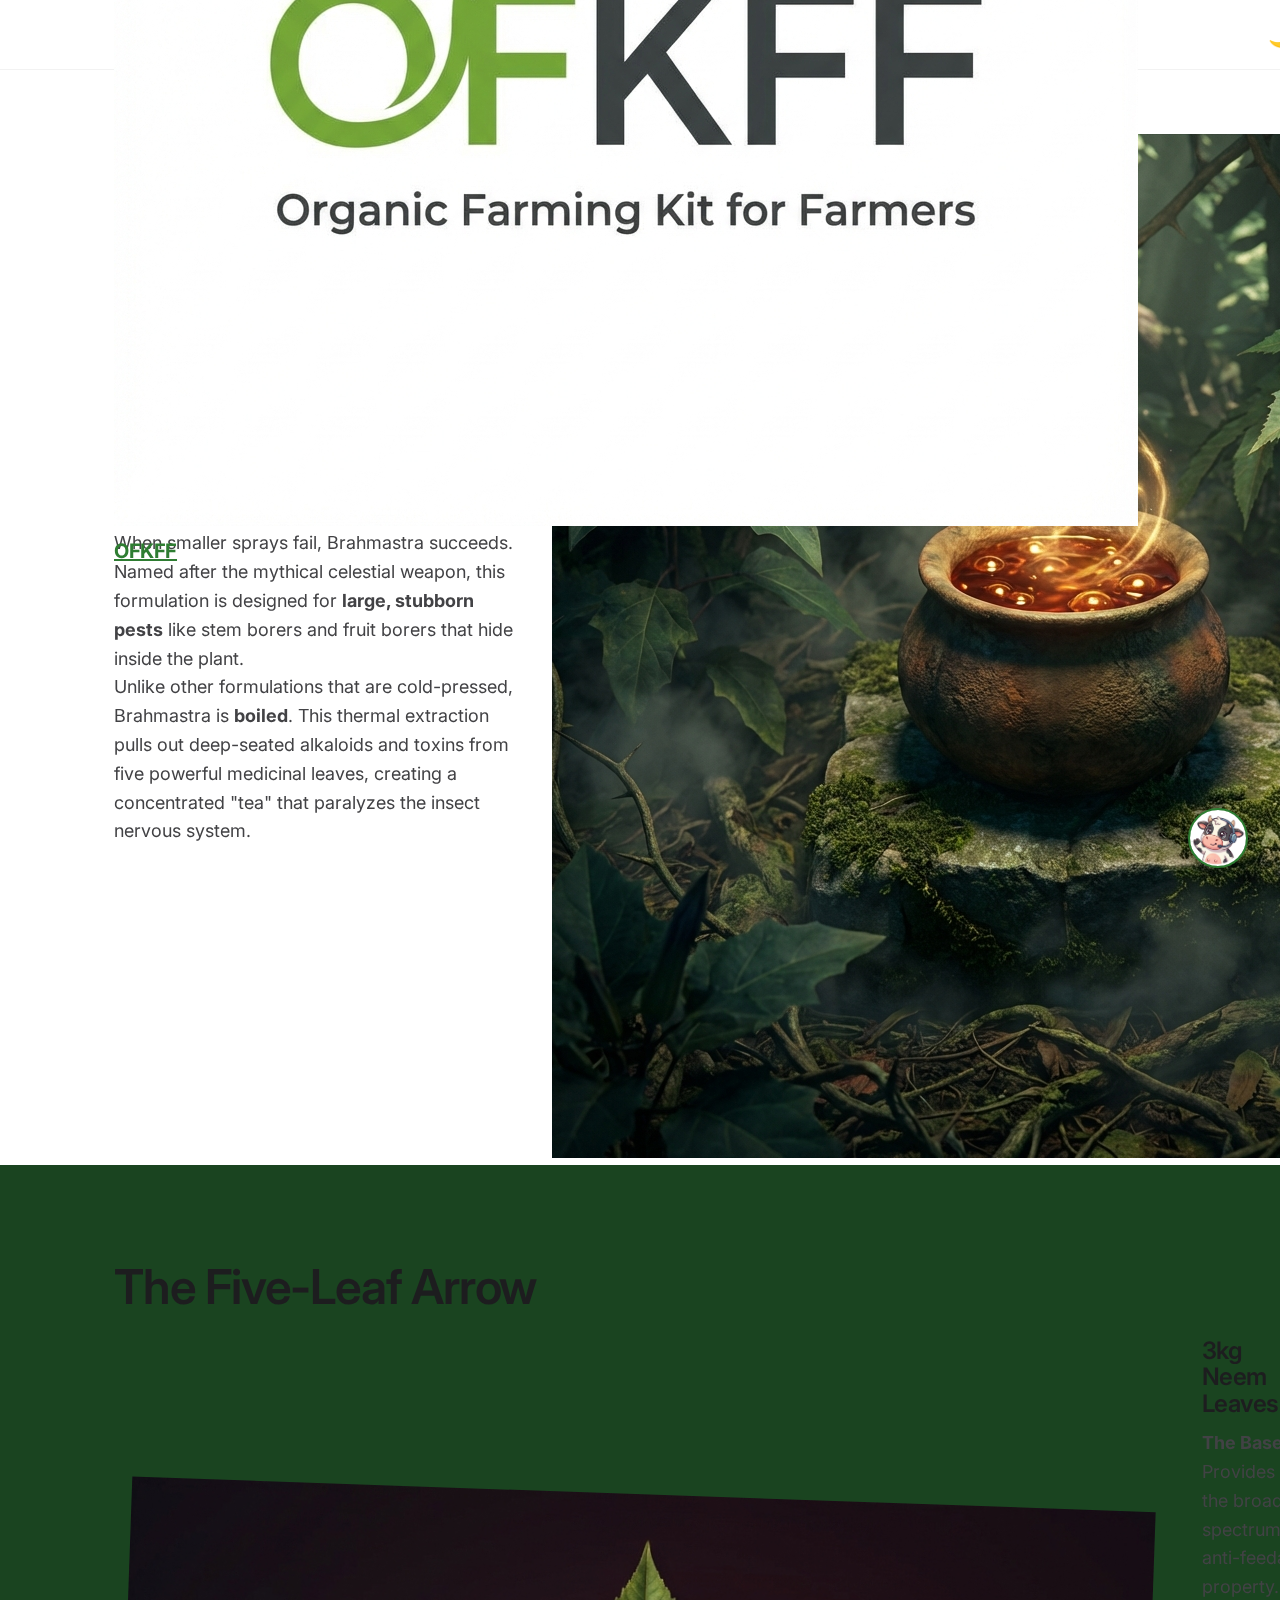
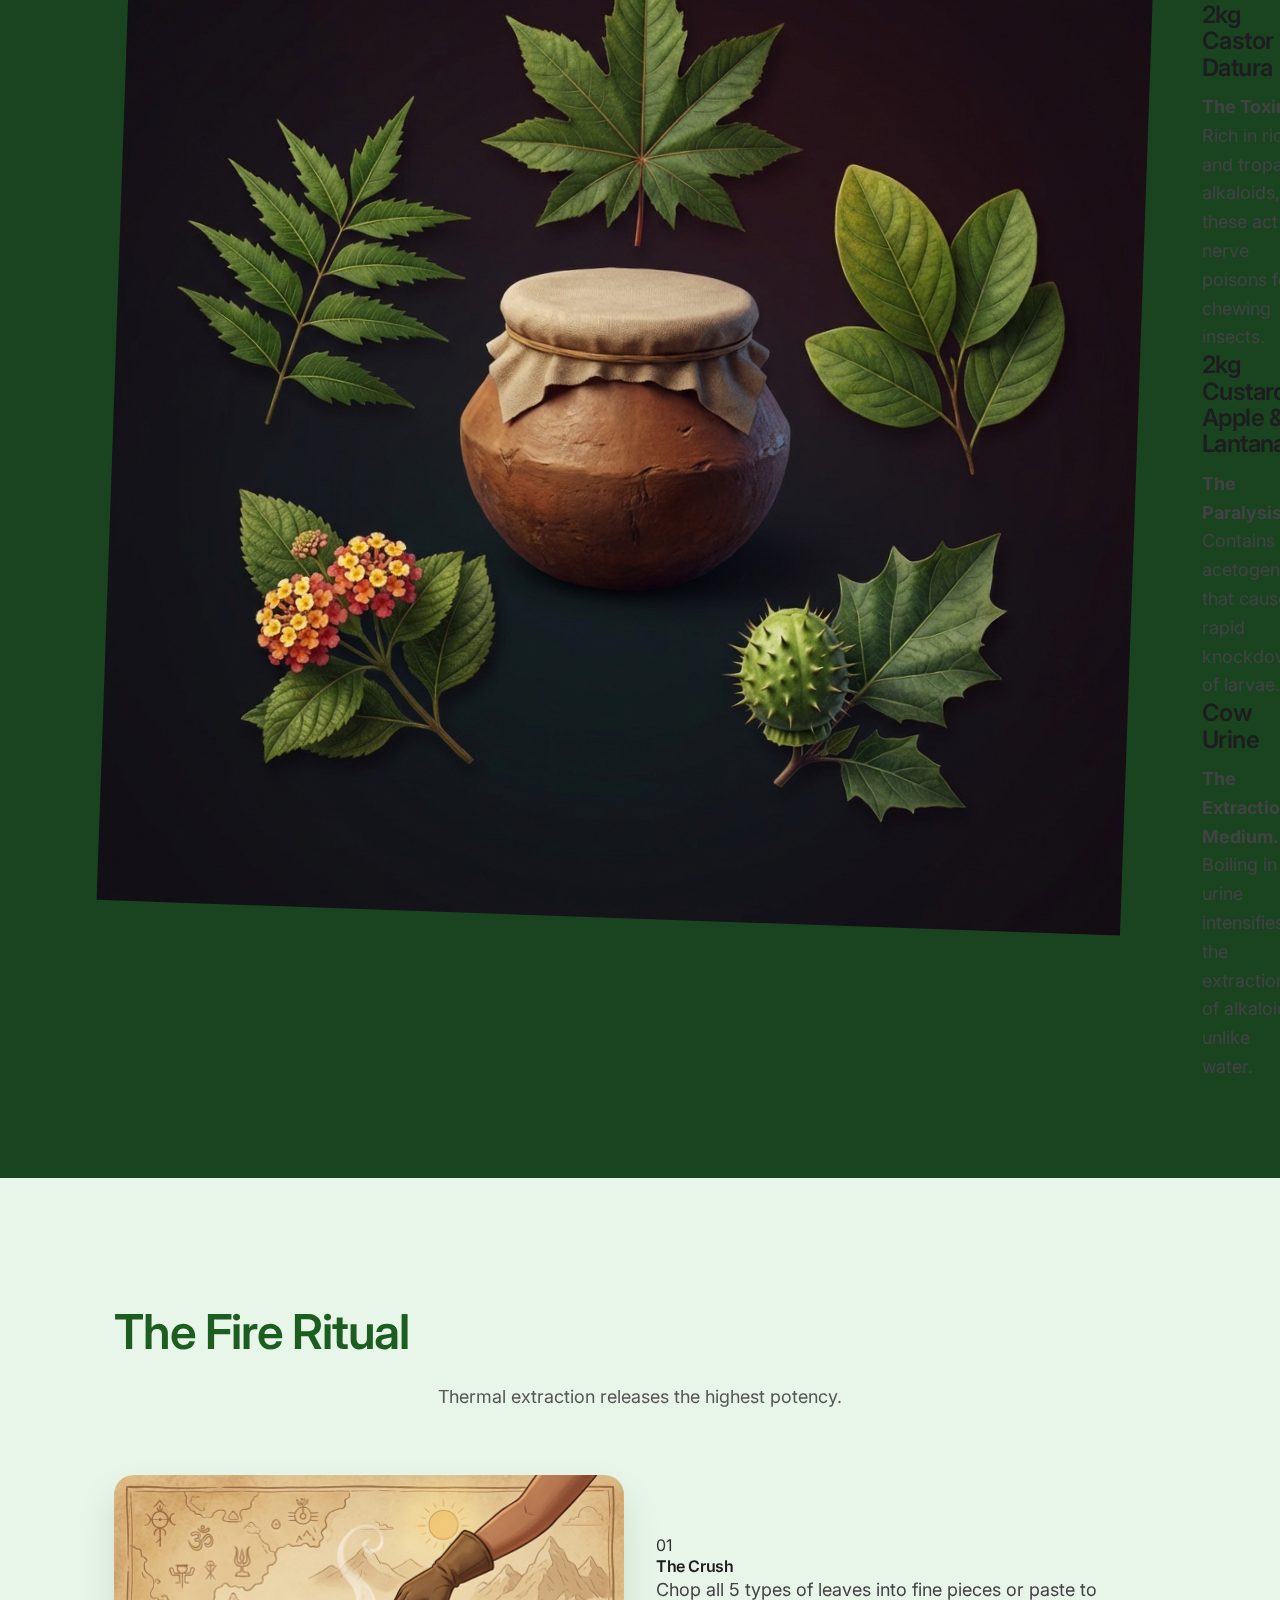
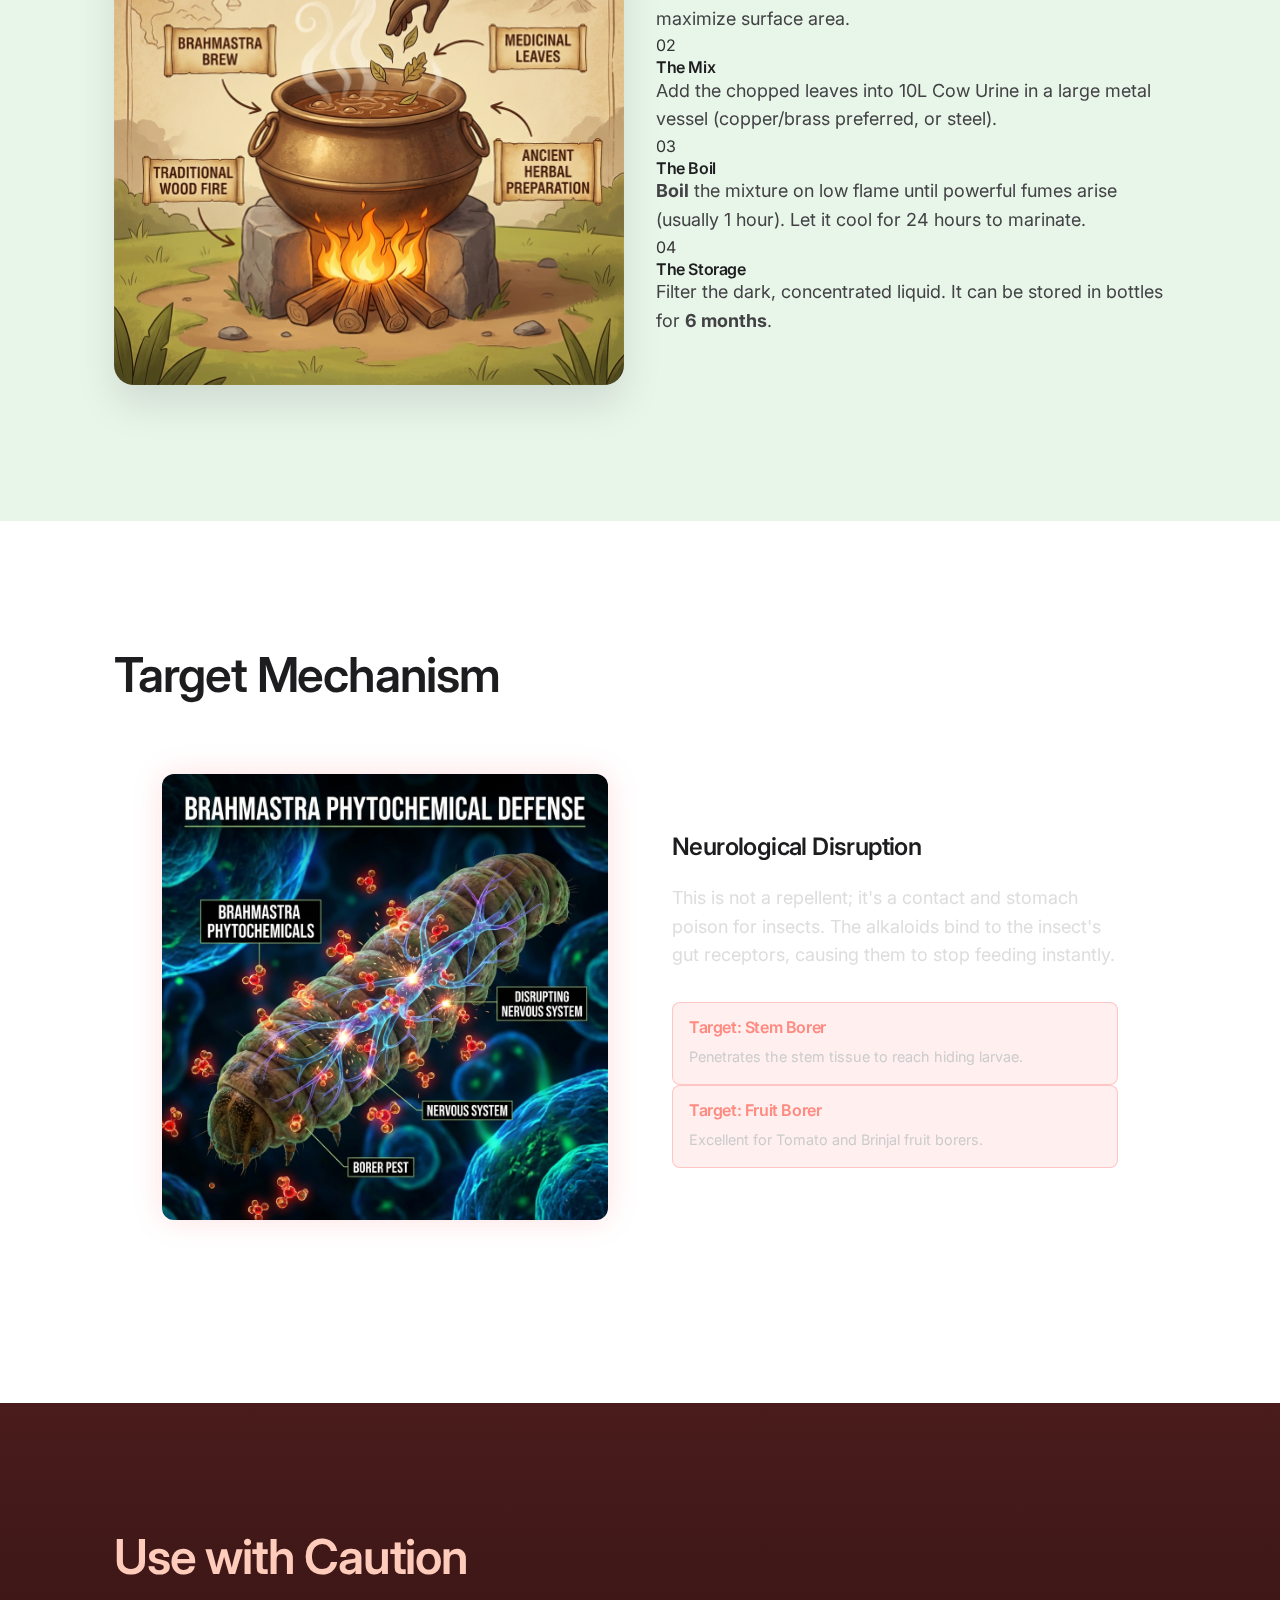
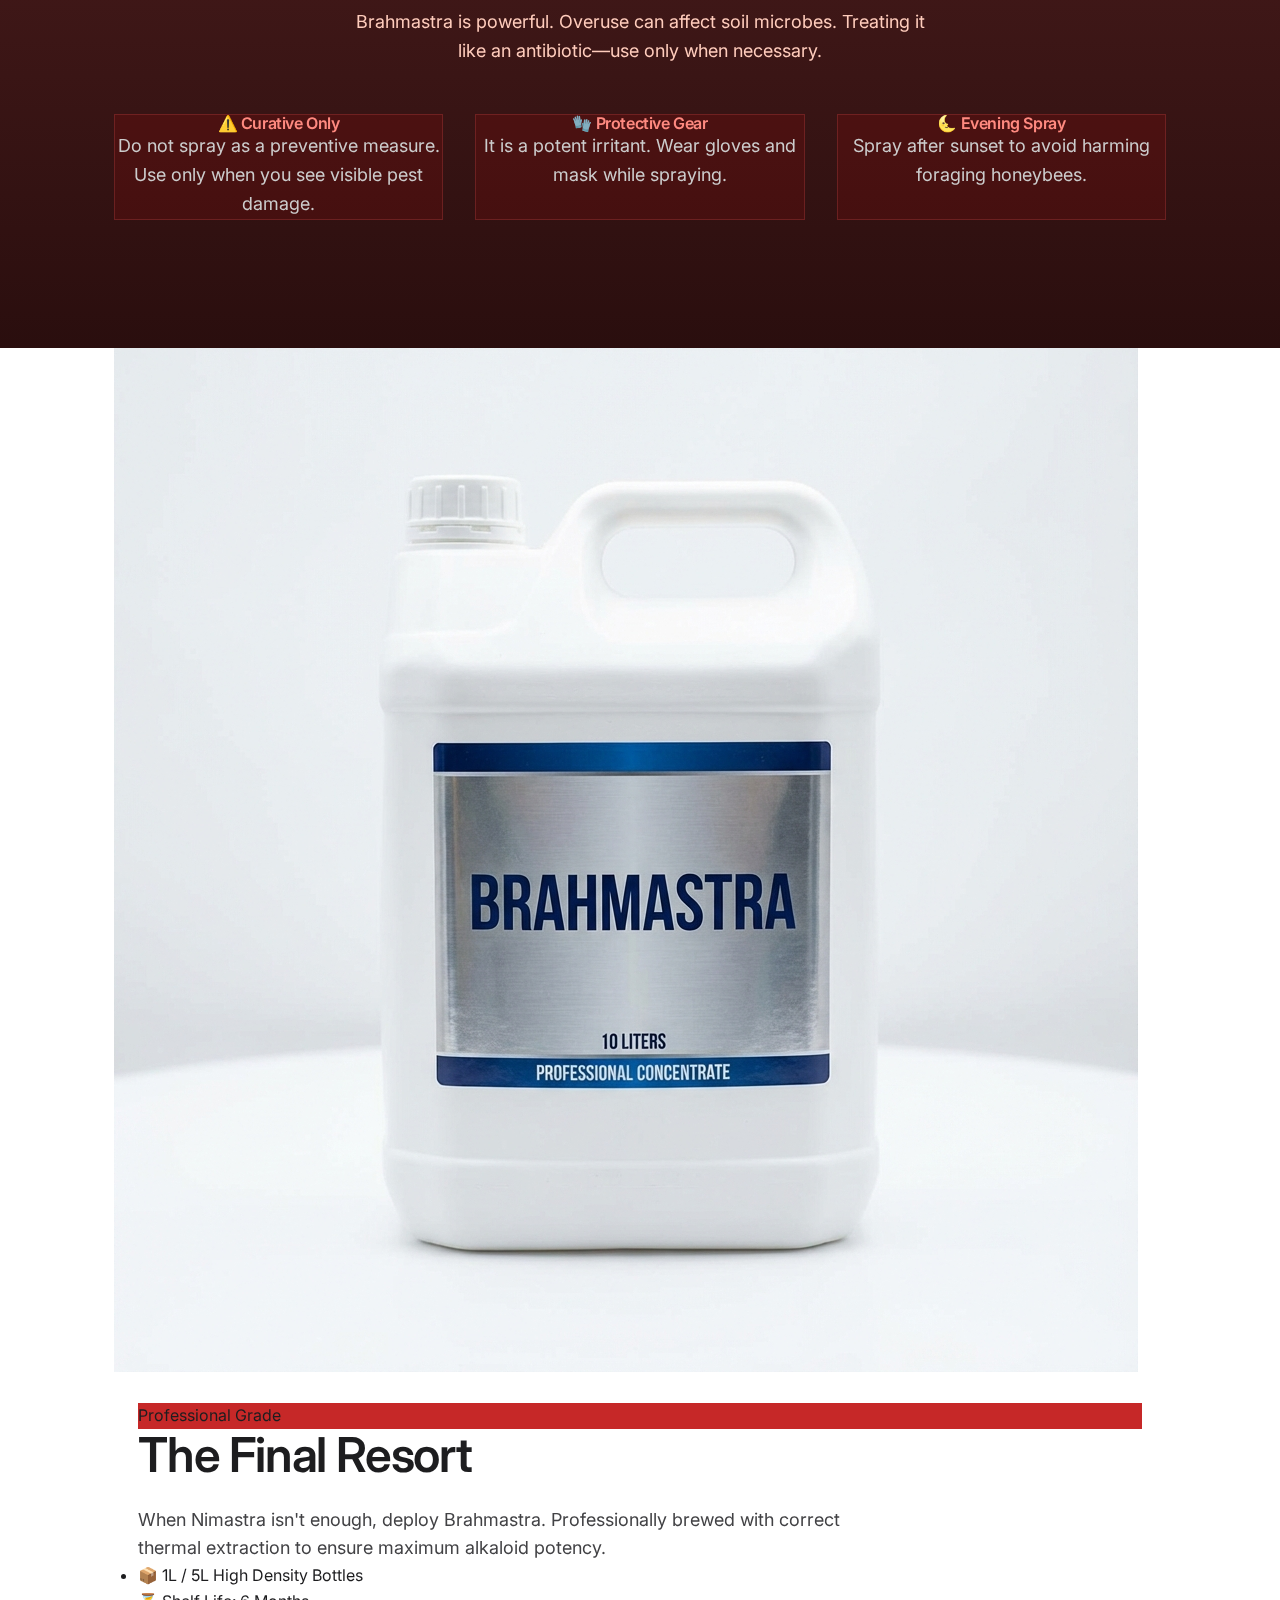
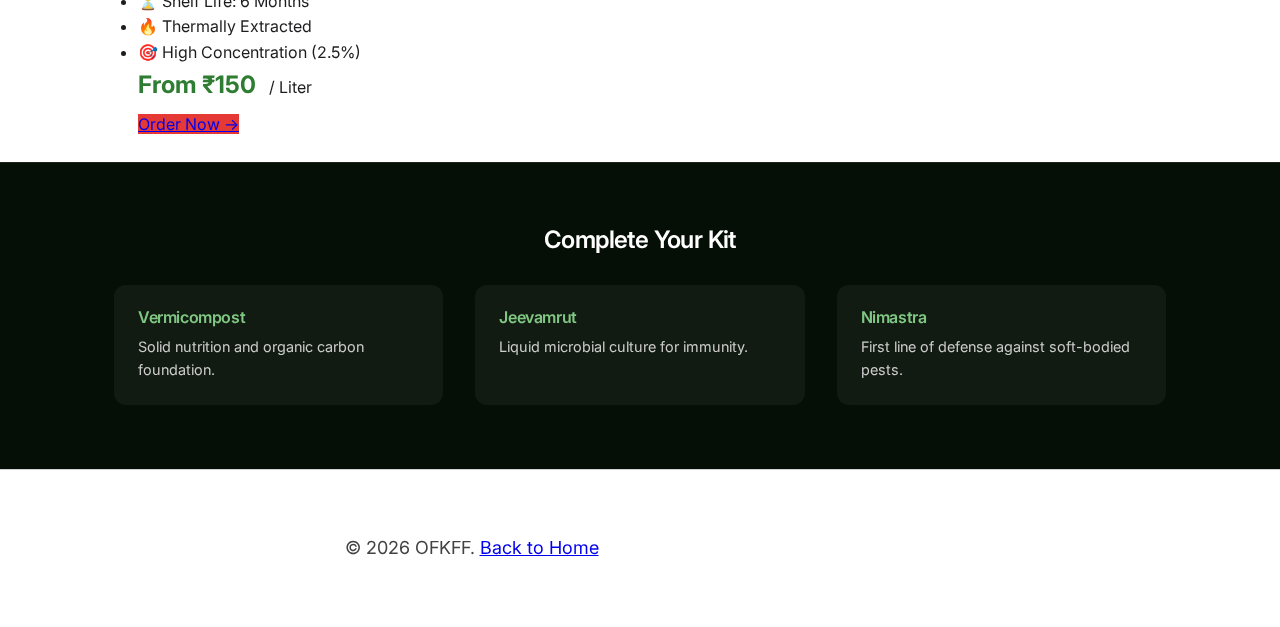
<file: brahmastra.html>
﻿<!DOCTYPE html>
<html lang="en">

<head>
    <meta charset="UTF-8">
    <meta name="viewport" content="width=device-width, initial-scale=1.0">
    <title>Brahmastra | The Ultimate Weapon</title>
    <meta name="description"
        content="The final answer to resistant pests. A powerful organic pesticide for when all else fails.">

    <!-- Open Graph / Facebook -->
    <meta property="og:type" content="website">
    <meta property="og:url" content="https://ofkff.netlify.app/brahmastra.html">
    <meta property="og:title" content="Brahmastra | The Ultimate Weapon">
    <meta property="og:description"
        content="The final answer to resistant pests. A powerful organic pesticide for when all else fails.">
    <meta property="og:image" content="https://ofkff.netlify.app/assets/brahmastra-hero.png">
    <meta property="og:site_name" content="OFKFF">

    <!-- Twitter -->
    <meta property="twitter:card" content="summary_large_image">
    <meta property="twitter:url" content="https://ofkff.netlify.app/brahmastra.html">
    <meta property="twitter:title" content="Brahmastra | The Ultimate Weapon">
    <meta property="twitter:description"
        content="The final answer to resistant pests. A powerful organic pesticide for when all else fails.">
    <meta property="twitter:image" content="https://ofkff.netlify.app/assets/brahmastra-hero.png">

    <!-- Fonts -->
    <link rel="preconnect" href="https://fonts.googleapis.com">
    <link rel="preconnect" href="https://fonts.gstatic.com" crossorigin>
    <link
        href="https://fonts.googleapis.com/css2?family=Inter:wght@300;400;500;600;700;800&family=Playfair+Display:ital,wght@0,500;0,600;0,700;1,500&display=swap"
        rel="stylesheet">

    <link rel="stylesheet" href="style.css?v=8">
    <link rel="icon" href="assets/logo.png" type="image/x-icon">
</head>

<body class="jungle-theme">

    <!-- Navbar -->
    <header class="jungle-nav">
        <div class="container" style="display: flex; align-items: center; justify-content: space-between;">
            <div style="display: flex; align-items: center; gap: 2rem;">
                <a href="index.html" class="logo">
                    <img src="assets/logo.png" alt="OFKFF">
                    <span>OFKFF</span>
                </a>
            </div>

            <div style="display: flex; align-items: center; gap: 1rem;">
                <!-- Language Selector -->
                <select id="langSelect" class="lang-select" onchange="changeLanguage(this.value)"
                    style="padding: 0.5rem; border-radius: 8px; border: 1px solid rgba(255,255,255,0.3); background: rgba(255,255,255,0.1); color: white; cursor: pointer;">
                    <option value="en">English</option>
                    <option value="hi">हिंदी</option>
                    <option value="or">ଓଡିଆ</option>
                </select>

                <!-- Theme Toggle -->
                <button id="themeToggle" onclick="toggleTheme()"
                    style="background: none; border: none; font-size: 1.5rem; cursor: pointer; color: white;">
                    🌙
                </button>

                <a href="index.html" class="back-link" data-i18n="nav_home">
                    <span>&larr; Home</span>
                </a>
            </div>
        </div>
    </header>

    <!-- Section 1: Hero -->
    <section class="jungle-hero">
        <div class="jungle-overlay"></div>
        <div class="leaf layer-1"></div>
        <div class="leaf layer-2"></div>
        <div class="leaf layer-3"></div>

        <div class="container hero-container">
            <span class="hero-label" style="color: #ffab00; text-shadow: 0 2px 10px rgba(0,0,0,0.5); opacity: 1;"
                data-i18n="brahma_hero_label">The Ultimate Weapon</span>
            <h1 class="jungle-title" data-i18n="brahma_hero_title">Brahmastra</h1>
            <p class="jungle-subtitle" data-i18n="brahma_hero_subtitle">Ancient alchemy. Extreme potency. The final
                answer to resistant pests.</p>

            <!-- Scroll indicator removed -->
        </div>
    </section>

    <!-- Section 2: The Introduction (Precision Defense) -->
    <section class="roots-section">
        <div class="container">
            <div class="story-block visible" style="border-left:none; padding-left:0; max-width:100%;">
                <div class="grid grid-2" style="align-items: center;">
                    <div>
                        <h2 data-i18n="brahma_intro_title">Precision Firepower</h2>
                        <p class="story-text" data-i18n="brahma_intro_p1">
                            When smaller sprays fail, Brahmastra succeeds. Named after the mythical celestial weapon,
                            this formulation is designed for <strong>large, stubborn pests</strong> like stem borers and
                            fruit borers that hide inside the plant.
                        </p>
                        <p class="story-text" data-i18n="brahma_intro_p2">
                            Unlike other formulations that are cold-pressed, Brahmastra is <strong>boiled</strong>. This
                            thermal extraction pulls out deep-seated alkaloids and toxins from five powerful medicinal
                            leaves, creating a concentrated "tea" that paralyzes the insect nervous system.
                        </p>
                    </div>
                    <div class="image-wrapper-glass">
                        <img src="assets/brahmastra-hero.png" alt="Glowing Amber Brahmastra Potion">
                    </div>
                </div>
            </div>
        </div>
    </section>

    <!-- Section 3: Ingredients Composition -->
    <section class="jungle-focus-section" style="padding: 6rem 0; background-color: #1a4420;">
        <div class="container">
            <h2 class="section-heading" data-i18n="brahma_ing_title">The Five-Leaf Arrow</h2>


            <div class="grid grid-2" style="align-items: center; gap: 4rem;">
                <div class="image-wrapper-glass" style="transform: rotate(2deg);">
                    <img src="assets/brahmastra-ingredients.png" alt="Five distinct leaves arrangement">
                </div>

                <div class="focus-grid" style="grid-template-columns: 1fr;">
                    <div class="focus-card visible">
                        <h3 data-i18n="brahma_ing_c1_title">3kg Neem Leaves</h3>
                        <p data-i18n="brahma_ing_c1_desc"><strong>The Base.</strong> Provides the broad-spectrum
                            anti-feedant property.</p>
                    </div>
                    <div class="focus-card visible">
                        <h3 data-i18n="brahma_ing_c2_title">2kg Castor & Datura</h3>
                        <p data-i18n="brahma_ing_c2_desc"><strong>The Toxin.</strong> Rich in ricin and tropane
                            alkaloids, these act as nerve poisons for chewing insects.</p>
                    </div>
                    <div class="focus-card visible">
                        <h3 data-i18n="brahma_ing_c3_title">2kg Custard Apple & Lantana</h3>
                        <p data-i18n="brahma_ing_c3_desc"><strong>The Paralysis.</strong> Contains acetogenins that
                            cause rapid knockdown of larvae.</p>
                    </div>
                    <div class="focus-card visible">
                        <h3 data-i18n="brahma_ing_c4_title">Cow Urine</h3>
                        <p data-i18n="brahma_ing_c4_desc"><strong>The Extraction Medium.</strong> Boiling in urine
                            intensifies the extraction of alkaloids unlike water.</p>
                    </div>
                </div>
            </div>
        </div>
    </section>

    <!-- Section 4: The Process (Visual) -->
    <section class="process-section" style="padding: 8rem 0; background: #e8f5e9; color: #333;">
        <div class="container">
            <h2 class="section-heading" style="color:#1b5e20;" data-i18n="brahma_proc_title">The Fire Ritual</h2>
            <p style="text-align:center; max-width:700px; margin:0 auto 4rem auto; color:#555;"
                data-i18n="brahma_proc_subtitle">Thermal extraction releases the highest potency.</p>

            <div class="process-visual-grid grid grid-2" style="align-items:center;">
                <div class="process-img">
                    <img src="assets/brahmastra-process.png" alt="Boiling Cauldron on Fire"
                        style="width:100%; border-radius: 20px; box-shadow: 0 20px 40px rgba(0,0,0,0.1);">
                </div>
                <div class="process-steps">
                    <div class="step-item">
                        <span class="step-num">01</span>
                        <h4 data-i18n="brahma_proc_s1_title">The Crush</h4>
                        <p data-i18n="brahma_proc_s1_desc">Chop all 5 types of leaves into fine pieces or paste to
                            maximize surface area.</p>
                    </div>
                    <div class="step-item">
                        <span class="step-num">02</span>
                        <h4 data-i18n="brahma_proc_s2_title">The Mix</h4>
                        <p data-i18n="brahma_proc_s2_desc">Add the chopped leaves into 10L Cow Urine in a large metal
                            vessel (copper/brass preferred, or steel).</p>
                    </div>
                    <div class="step-item">
                        <span class="step-num">03</span>
                        <h4 data-i18n="brahma_proc_s3_title">The Boil</h4>
                        <p data-i18n="brahma_proc_s3_desc"><strong>Boil</strong> the mixture on low flame until powerful
                            fumes arise (usually 1 hour). Let it cool for 24 hours to marinate.</p>
                    </div>
                    <div class="step-item">
                        <span class="step-num">04</span>
                        <h4 data-i18n="brahma_proc_s4_title">The Storage</h4>
                        <p data-i18n="brahma_proc_s4_desc">Filter the dark, concentrated liquid. It can be stored in
                            bottles for <strong>6 months</strong>.</p>
                    </div>
                </div>
            </div>
        </div>
    </section>

    <!-- Section 5: Scientific Action (Microscopic) -->
    <section class="deep-dive-section" style="padding: 8rem 0; background: var(--jungle-dark);">
        <div class="container">
            <h2 class="section-heading" data-i18n="brahma_sci_title">Target Mechanism</h2>

            <div class="nutrient-table-wrapper"
                style="background: rgba(255,255,255,0.05); padding: 3rem; border-radius: 20px; backdrop-filter: blur(10px);">
                <div class="grid grid-2" style="align-items: center; gap: 4rem;">
                    <div>
                        <img src="assets/brahmastra-action.png" alt="Scientific visualization of targeting borers"
                            style="width:100%; border-radius: 12px; box-shadow: 0 0 30px rgba(255,100,100,0.2);">
                    </div>
                    <div class="analyis-text">
                        <h3 style="color:var(--jungle-accent); margin-bottom:1.5rem;" data-i18n="brahma_sci_h3">
                            Neurological Disruption</h3>
                        <p style="color:#ddd; line-height:1.6; margin-bottom: 2rem;" data-i18n="brahma_sci_p1">
                            This is not a repellent; it's a contact and stomach poison for insects. The alkaloids bind
                            to the insect's gut receptors, causing them to stop feeding instantly.
                        </p>
                        <div class="focus-grid" style="grid-template-columns: 1fr; gap: 1rem;">
                            <div
                                style="background:rgba(255,100,100,0.1); padding:1rem; border-radius:8px; border: 1px solid rgba(255,100,100,0.3);">
                                <h4 style="color:#ff8a80; margin-bottom:0.5rem;">Target: Stem Borer</h4>
                                <p style="font-size:0.9rem; color:#ccc;">Penetrates the stem tissue to reach hiding
                                    larvae.</p>
                            </div>
                            <div
                                style="background:rgba(255,100,100,0.1); padding:1rem; border-radius:8px; border: 1px solid rgba(255,100,100,0.3);">
                                <h4 style="color:#ff8a80; margin-bottom:0.5rem;">Target: Fruit Borer</h4>
                                <p style="font-size:0.9rem; color:#ccc;">Excellent for Tomato and Brinjal fruit borers.
                                </p>
                            </div>
                        </div>
                    </div>
                </div>
            </div>
        </div>
    </section>

    <!-- Section 6: Benefits (Warning) -->
    <section class="benefits-deep" style="padding: 8rem 0; background: linear-gradient(to bottom, #4a1c1c, #2a0e0e);">
        <div class="container">
            <h2 class="section-heading" data-i18n="brahma_warning_title" style="color:#ffccbc;">Use with Caution</h2>
            <div class="market-comparison" style="text-align: center;">
                <p style="color: #ffccbc; max-width: 600px; margin: 0 auto 3rem auto;" data-i18n="brahma_warning_desc">
                    Brahmastra is powerful. Overuse can affect soil microbes. Treating it like an antibiotic—use only
                    when necessary.
                </p>
                <div class="grid grid-3" style="gap: 2rem;">
                    <div class="benefit-detail-card"
                        style="background: rgba(255,0,0,0.1); border: 1px solid rgba(255,100,100,0.2);">
                        <h4 style="color:#ff8a80;" data-i18n="brahma_warn_c1_title">⚠️ Curative Only</h4>
                        <p style="color:#ccc;" data-i18n="brahma_warn_c1_desc">Do not spray as a preventive measure. Use
                            only when you see visible pest damage.</p>
                    </div>
                    <div class="benefit-detail-card"
                        style="background: rgba(255,0,0,0.1); border: 1px solid rgba(255,100,100,0.2);">
                        <h4 style="color:#ff8a80;" data-i18n="brahma_warn_c2_title">🧤 Protective Gear</h4>
                        <p style="color:#ccc;" data-i18n="brahma_warn_c2_desc">It is a potent irritant. Wear gloves and
                            mask while spraying.</p>
                    </div>
                    <div class="benefit-detail-card"
                        style="background: rgba(255,0,0,0.1); border: 1px solid rgba(255,100,100,0.2);">
                        <h4 style="color:#ff8a80;" data-i18n="brahma_warn_c3_title">🌜 Evening Spray</h4>
                        <p style="color:#ccc;" data-i18n="brahma_warn_c3_desc">Spray after sunset to avoid harming
                            foraging honeybees.</p>
                    </div>
                </div>
            </div>
        </div>
    </section>

    <!-- Section 7: Buying The Best -->
    <section id="buy-section" class="jungle-buy">
        <div class="container">
            <div class="buy-card-wrapper">
                <div class="product-visual">
                    <div class="glow-bg"
                        style="background: radial-gradient(circle, rgba(239,83,80,0.4) 0%, rgba(0,0,0,0) 70%);"></div>
                    <img src="assets/brahmastra-10l.png" alt="Premium Brahmastra Pack">
                </div>
                <div class="product-details">
                    <span class="badge-premium" style="background: #c62828;" data-i18n="brahma_buy_badge">Professional
                        Grade</span>
                    <h2 data-i18n="brahma_buy_title">The Final Resort</h2>
                    <p class="product-desc" data-i18n="brahma_buy_desc">
                        When Nimastra isn't enough, deploy Brahmastra. Professionally brewed with correct thermal
                        extraction to ensure maximum alkaloid potency.
                    </p>

                    <ul class="specs-list">
                        <li><span data-i18n="brahma_buy_list1">📦 1L / 5L High Density Bottles</span></li>
                        <li><span data-i18n="brahma_buy_list2">⏳ Shelf Life: 6 Months</span></li>
                        <li><span data-i18n="brahma_buy_list3">🔥 Thermally Extracted</span></li>
                        <li><span data-i18n="brahma_buy_list4">🎯 High Concentration (2.5%)</span></li>
                    </ul>

                    <div class="price-block">
                        <span class="price" data-i18n="brahma_buy_price">From &#8377;150</span>
                        <span class="unit" data-i18n="brahma_buy_unit">/ Liter</span>
                    </div>

                    <div class="action-row">
                        <a href="marketplace.html" class="btn-jungle-primary" style="background: #e53935;"
                            data-i18n="brahma_buy_btn">Order Now
                            &rarr;</a>
                    </div>
                </div>
            </div>
        </div>
    </section>

    <!-- Section 8: Recommended Products (Cross-Linking) -->
    <section class="related-products"
        style="padding: 4rem 0; background: #050f05; border-top: 1px solid rgba(255,255,255,0.1);">
        <div class="container">
            <h3 style="color: #fff; margin-bottom: 2rem; text-align: center;" data-i18n="related_title">Complete Your
                Kit</h3>
            <div class="grid grid-3" style="gap: 2rem;">
                <a href="vermicompost.html" class="related-card"
                    style="display:block; text-decoration:none; background: rgba(255,255,255,0.05); padding: 1.5rem; border-radius: 12px; transition: transform 0.3s;">
                    <h4 style="color: #81c784; margin-bottom: 0.5rem;" data-i18n="related_vermi_title">Vermicompost</h4>
                    <p style="color: #ccc; font-size: 0.9rem;" data-i18n="related_vermi_desc">Solid nutrition and
                        organic carbon foundation.</p>
                </a>
                <a href="jeevamrut.html" class="related-card"
                    style="display:block; text-decoration:none; background: rgba(255,255,255,0.05); padding: 1.5rem; border-radius: 12px; transition: transform 0.3s;">
                    <h4 style="color: #81c784; margin-bottom: 0.5rem;" data-i18n="related_jeeva_title">Jeevamrut</h4>
                    <p style="color: #ccc; font-size: 0.9rem;" data-i18n="related_jeeva_desc">Liquid microbial culture
                        for immunity.</p>
                </a>
                <a href="nimastra.html" class="related-card"
                    style="display:block; text-decoration:none; background: rgba(255,255,255,0.05); padding: 1.5rem; border-radius: 12px; transition: transform 0.3s;">
                    <h4 style="color: #81c784; margin-bottom: 0.5rem;" data-i18n="related_nimastra_title">Nimastra</h4>
                    <p style="color: #ccc; font-size: 0.9rem;" data-i18n="related_nimastra_desc">First line of defense
                        against soft-bodied pests.</p>
                </a>
            </div>
        </div>
    </section>

    <footer class="jungle-footer">
        <div class="container">
            <p>&copy; 2026 OFKFF. <a href="index.html">Back to Home</a></p>
        </div>
    </footer>

    <script src="script.js?v=2"></script>
    <script>
        const observer = new IntersectionObserver((entries) => {
            entries.forEach(entry => {
                if (entry.isIntersecting) {
                    entry.target.classList.add('visible');
                }
            });
        }, { threshold: 0.1 });

        document.querySelectorAll('.story-block, .focus-card, .process-visual-grid, .benefit-detail-card, .buy-card-wrapper').forEach((el) => {
            observer.observe(el);
        });
    </script>
</body>

</html>
</file>
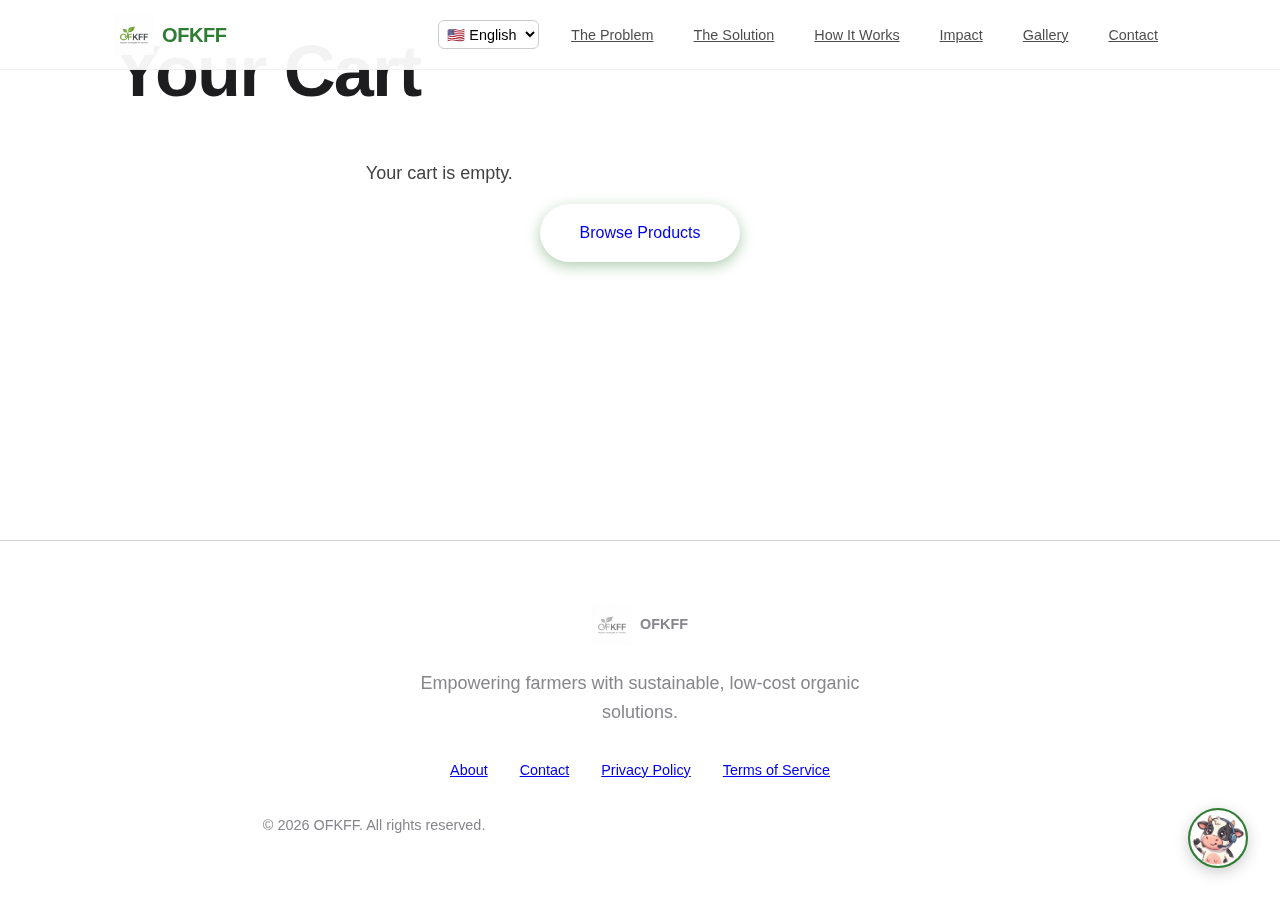
<file: cart.html>
<!DOCTYPE html>
<html lang="en">

<head>
    <meta charset="UTF-8">
    <meta name="viewport" content="width=device-width, initial-scale=1.0">
    <title>Your Cart | OFKFF</title>
    <meta name="description" content="Review your organic farming supplies and complete your purchase.">

    <!-- Open Graph / Facebook -->
    <meta property="og:type" content="website">
    <meta property="og:url" content="https://ofkff.netlify.app/cart.html">
    <meta property="og:title" content="Your Cart | OFKFF">
    <meta property="og:description" content="Review your organic farming supplies and complete your purchase.">
    <meta property="og:image" content="https://ofkff.netlify.app/assets/logo.png">
    <meta property="og:site_name" content="OFKFF">

    <!-- Twitter -->
    <meta property="twitter:card" content="summary_large_image">
    <meta property="twitter:url" content="https://ofkff.netlify.app/cart.html">
    <meta property="twitter:title" content="Your Cart | OFKFF">
    <meta property="twitter:description" content="Review your organic farming supplies and complete your purchase.">
    <meta property="twitter:image" content="https://ofkff.netlify.app/assets/logo.png">

    <link rel="stylesheet" href="style.css">
    <link rel="icon" href="assets/logo.png" type="image/x-icon">
    <style>
        .cart-page-container {
            min-height: 60vh;
            padding-top: 2rem;
            padding-bottom: 50px;
        }

        .cart-table {
            width: 100%;
            border-collapse: collapse;
            margin-top: 2rem;
            background: white;
            border-radius: var(--radius-md);
            overflow: hidden;
            box-shadow: var(--shadow-sm);
        }

        .cart-table th,
        .cart-table td {
            padding: 1rem;
            text-align: left;
            border-bottom: 1px solid var(--color-border);
        }

        .cart-table th {
            background-color: var(--color-bg-light);
            font-weight: 600;
        }

        .cart-item-img {
            width: 60px;
            height: 60px;
            object-fit: cover;
            border-radius: 6px;
        }

        .cart-actions {
            display: flex;
            gap: 0.5rem;
            align-items: center;
        }

        .qty-btn {
            background: var(--color-bg-light);
            border: 1px solid var(--color-border);
            width: 30px;
            height: 30px;
            border-radius: 4px;
            cursor: pointer;
        }

        .remove-btn {
            color: #dc2626;
            background: none;
            border: none;
            cursor: pointer;
            font-size: 0.9rem;
        }

        .cart-summary {
            margin-top: 2rem;
            background: white;
            padding: 2rem;
            border-radius: var(--radius-md);
            box-shadow: var(--shadow-sm);
            text-align: right;
            max-width: 400px;
            margin-left: auto;
        }

        .empty-cart-msg {
            text-align: center;
            font-size: 1.2rem;
            color: var(--color-text-light);
            margin-top: 3rem;
        }

        @media (max-width: 768px) {
            .cart-table thead {
                display: none;
            }

            .cart-table,
            .cart-table tbody,
            .cart-table tr,
            .cart-table td {
                display: block;
                width: 100%;
            }

            .cart-table tr {
                margin-bottom: 1rem;
                background: white;
                border: 1px solid var(--color-border);
                border-radius: 8px;
                padding: 1rem;
            }

            .cart-table td {
                display: flex;
                justify-content: space-between;
                align-items: center;
                border-bottom: 1px solid #f0f0f0;
            }

            .cart-table td::before {
                content: attr(data-label);
                font-weight: 600;
                color: var(--color-text-light);
            }
        }
    </style>
</head>

<body>

    <!-- Header (Consistent with index.html) -->
    <header>
        <div class="container">
            <a href="index.html" class="logo"
                style="display: flex; align-items: center; gap: 0.5rem; text-decoration: none;">
                <img src="assets/logo.png" alt="OFKFF Logo" style="height: 40px; width: auto;">
                OFKFF
            </a>
            <div class="header-right" style="display: flex; align-items: center; gap: 1.5rem;">
                <!-- Lang Switch -->
                <div class="lang-switch">
                    <select id="langSelect" onchange="changeLanguage(this.value)"
                        style="padding: 0.3rem; border-radius: 6px; border: 1px solid #ccc; font-size: 0.9rem;">
                        <option value="en">🇺🇸 English</option>
                        <option value="hi">🇮🇳 हिन्दी</option>
                        <option value="or">🇮🇳 ଓଡ଼ିଆ</option>
                    </select>
                </div>

                <nav class="desktop-nav" style="display: flex; align-items: center; gap: 2rem;">
                    <ul class="nav-links">
                        <li><a href="index.html#problem">The Problem</a></li>
                        <li><a href="index.html#solution">The Solution</a></li>
                        <li><a href="index.html#how-it-works">How It Works</a></li>
                        <li><a href="index.html#impact">Impact</a></li>
                        <li><a href="index.html#gallery">Gallery</a></li>
                        <li><a href="index.html#contact">Contact</a></li>
                    </ul>
                </nav>
            </div>
        </div>
    </header>

    <div class="container cart-page-container">
        <h1 data-i18n="cart_title">Your Cart</h1>

        <div id="cart-content">
            <!-- Table will be injected here -->
            <table class="cart-table" id="cart-table">
                <thead>
                    <tr>
                        <th data-i18n="cart_col_prod">Product</th>
                        <th data-i18n="cart_col_price">Price</th>
                        <th data-i18n="cart_col_qty">Quantity</th>
                        <th data-i18n="cart_col_total">Total</th>
                        <th data-i18n="cart_col_action">Action</th>
                    </tr>
                </thead>
                <tbody id="cart-body">
                    <!-- JS will populate rows -->
                </tbody>
            </table>

            <div class="cart-summary" id="cart-footer">
                <div
                    style="display: flex; justify-content: space-between; margin-bottom: 1rem; font-size: 1.2rem; font-weight: bold;">
                    <span data-i18n="cart_grand_total">Grand Total:</span>
                    <span id="grand-total">₹0</span>
                </div>
                <a href="https://forms.gle/Aht1BTsPW9bXUKKX6" target="_blank" class="btn btn-primary"
                    style="width: 100%; display: block; text-align: center;" data-i18n="cart_checkout">Proceed to
                    Checkout</a>
                <p style="font-size: 0.8rem; color: #666; margin-top: 1rem;" data-i18n="cart_payment_note">Payment will
                    be collected after order
                    confirmation via the form.</p>
            </div>
        </div>

        <div id="empty-cart-message" class="empty-cart-msg" style="display: none;">
            <p data-i18n="cart_empty">Your cart is empty.</p>
            <a href="index.html#solution" class="btn btn-secondary" style="margin-top: 1rem;"
                data-i18n="cart_browse">Browse Products</a>
        </div>
    </div>

    <!-- Footer -->
    <!-- Footer -->
    <footer>
        <div class="container text-center">
            <div
                style="display: flex; align-items: center; justify-content: center; gap: 0.5rem; margin-bottom: 1.5rem;">
                <img src="assets/logo.png" alt="OFKFF Logo"
                    style="height: 40px; width: auto; filter: grayscale(100%); opacity: 0.7;">
                <span style="font-weight: 700; color: var(--color-text-light);">OFKFF</span>
            </div>
            <p style="color: var(--color-text-light); max-width: 500px; margin: 0 auto 2rem;">
                Empowering farmers with sustainable, low-cost organic solutions.
            </p>
            <div class="footer-links" style="display: flex; justify-content: center; gap: 2rem; flex-wrap: wrap;">
                <a href="index.html#about">About</a>
                <a href="index.html#contact">Contact</a>
                <a href="#">Privacy Policy</a>
                <a href="#">Terms of Service</a>
            </div>
            <p style="margin-top: 2rem; color: var(--color-text-light); font-size: 0.9rem;">&copy; 2026 OFKFF. All
                rights reserved.</p>
        </div>
    </footer>

    <script src="script.js"></script>
    <script>
        // Inline script to render cart specifically for this page
        // Reuse logic from script.js roughly, or just implement specific render here
        document.addEventListener('DOMContentLoaded', () => {
            renderCartPage();
        });

        function renderCartPage() {
            const cart = JSON.parse(localStorage.getItem('cart')) || [];
            const tbody = document.getElementById('cart-body');
            const emptyMsg = document.getElementById('empty-cart-message');
            const cartContent = document.getElementById('cart-content');
            const grandTotalEl = document.getElementById('grand-total');

            if (cart.length === 0) {
                cartContent.style.display = 'none';
                emptyMsg.style.display = 'block';
                return;
            }

            cartContent.style.display = 'block';
            emptyMsg.style.display = 'none';
            tbody.innerHTML = '';
            let total = 0;

            cart.forEach((item, index) => {
                const itemTotal = item.price * item.quantity;
                total += itemTotal;

                const tr = document.createElement('tr');
                tr.innerHTML = `
                    <td data-label="Product">
                        <div style="display: flex; align-items: center; gap: 1rem;">
                            <!-- Placeholder image logic if needed, or real images -->
                            <div style="font-weight: 500;">${item.name}</div>
                        </div>
                    </td>
                    <td data-label="Price">₹${item.price}</td>
                    <td data-label="Quantity">
                        <div class="cart-actions">
                            <button class="qty-btn" onclick="updateCartItem(${index}, -1)">-</button>
                            <span>${item.quantity}</span>
                            <button class="qty-btn" onclick="updateCartItem(${index}, 1)">+</button>
                        </div>
                    </td>
                    <td data-label="Total">₹${itemTotal}</td>
                    <td data-label="Action">
                        <button class="remove-btn" onclick="removeCartItem(${index})">Remove</button>
                    </td>
                `;
                tbody.appendChild(tr);
            });

            grandTotalEl.innerText = '₹' + total;
        }

        // We can expose these globally or add to script.js. 
        // For simplicity, let's keep them here or modify script.js to handle them properly.
        // Actually, script.js might already have some cart logic. Let's rely on script.js for update/remove
        // IF script.js exposes them.
    </script>
</body>

</html>
</file>
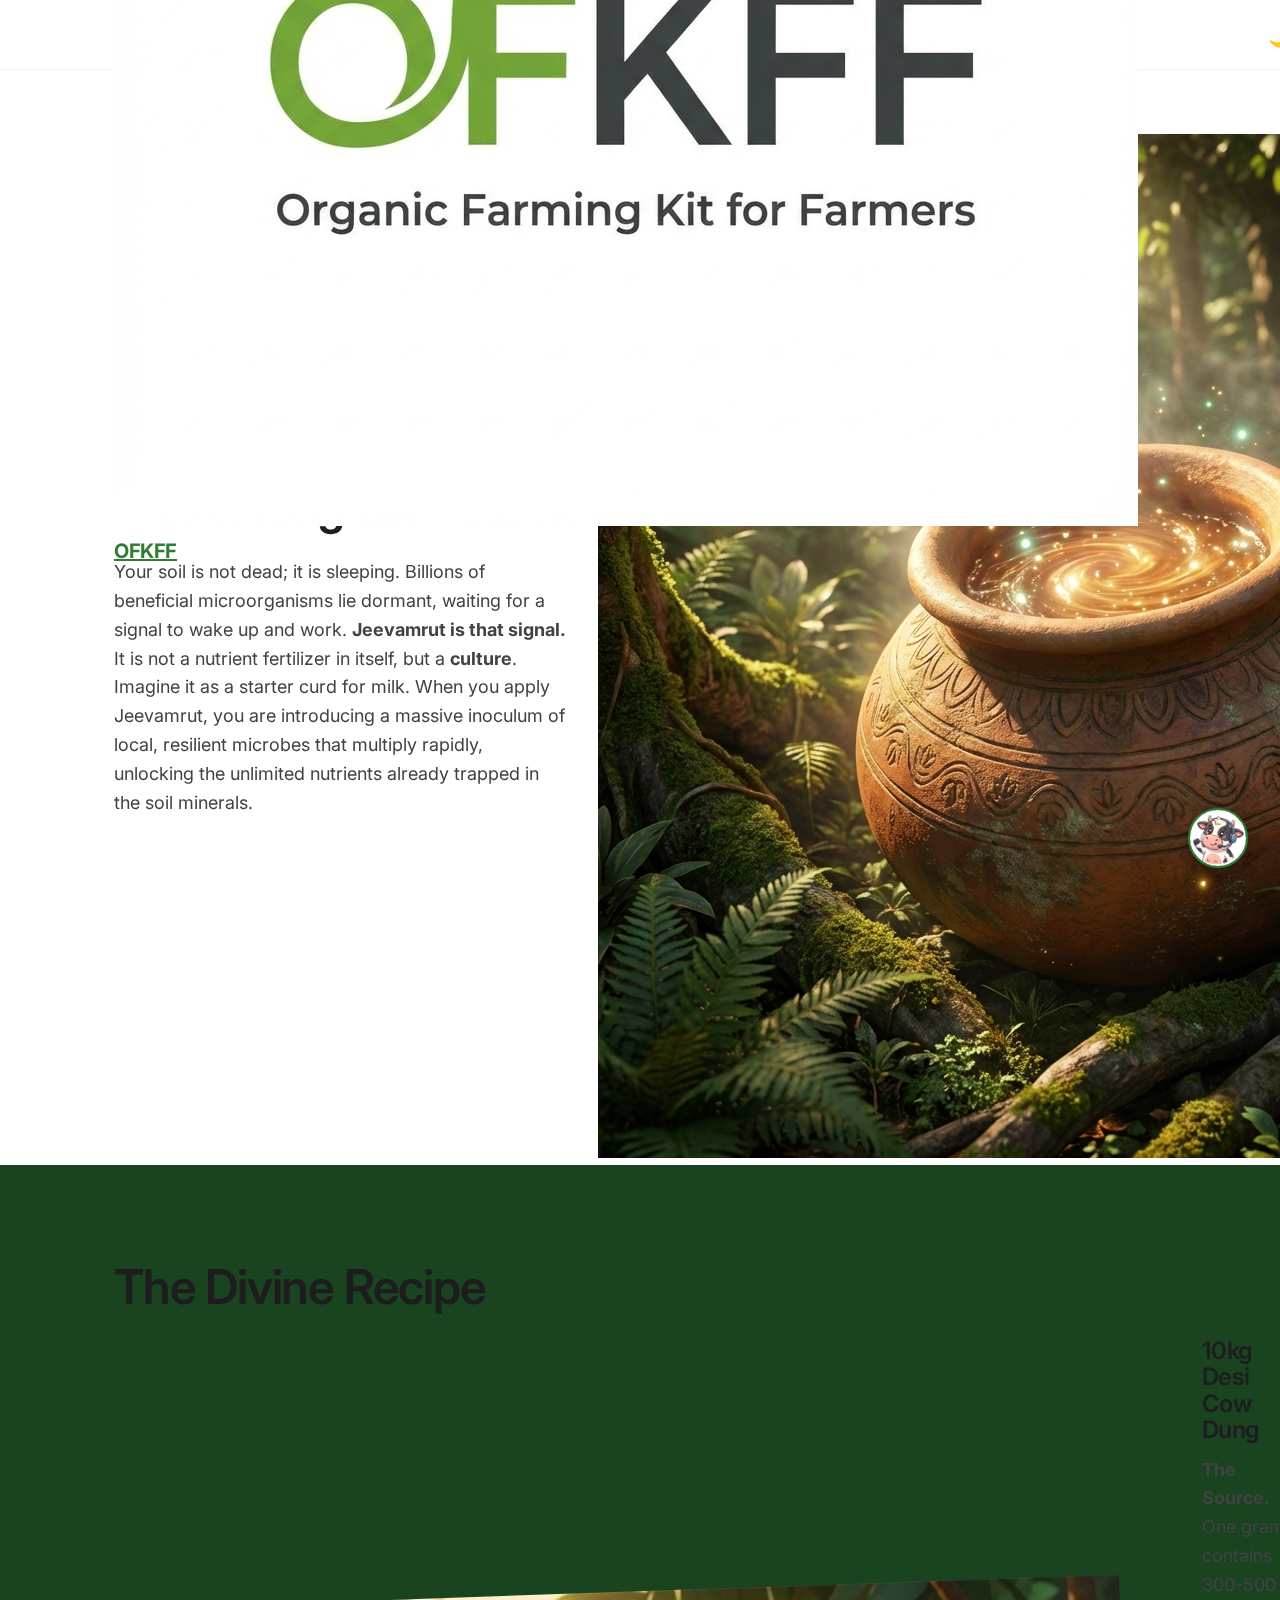
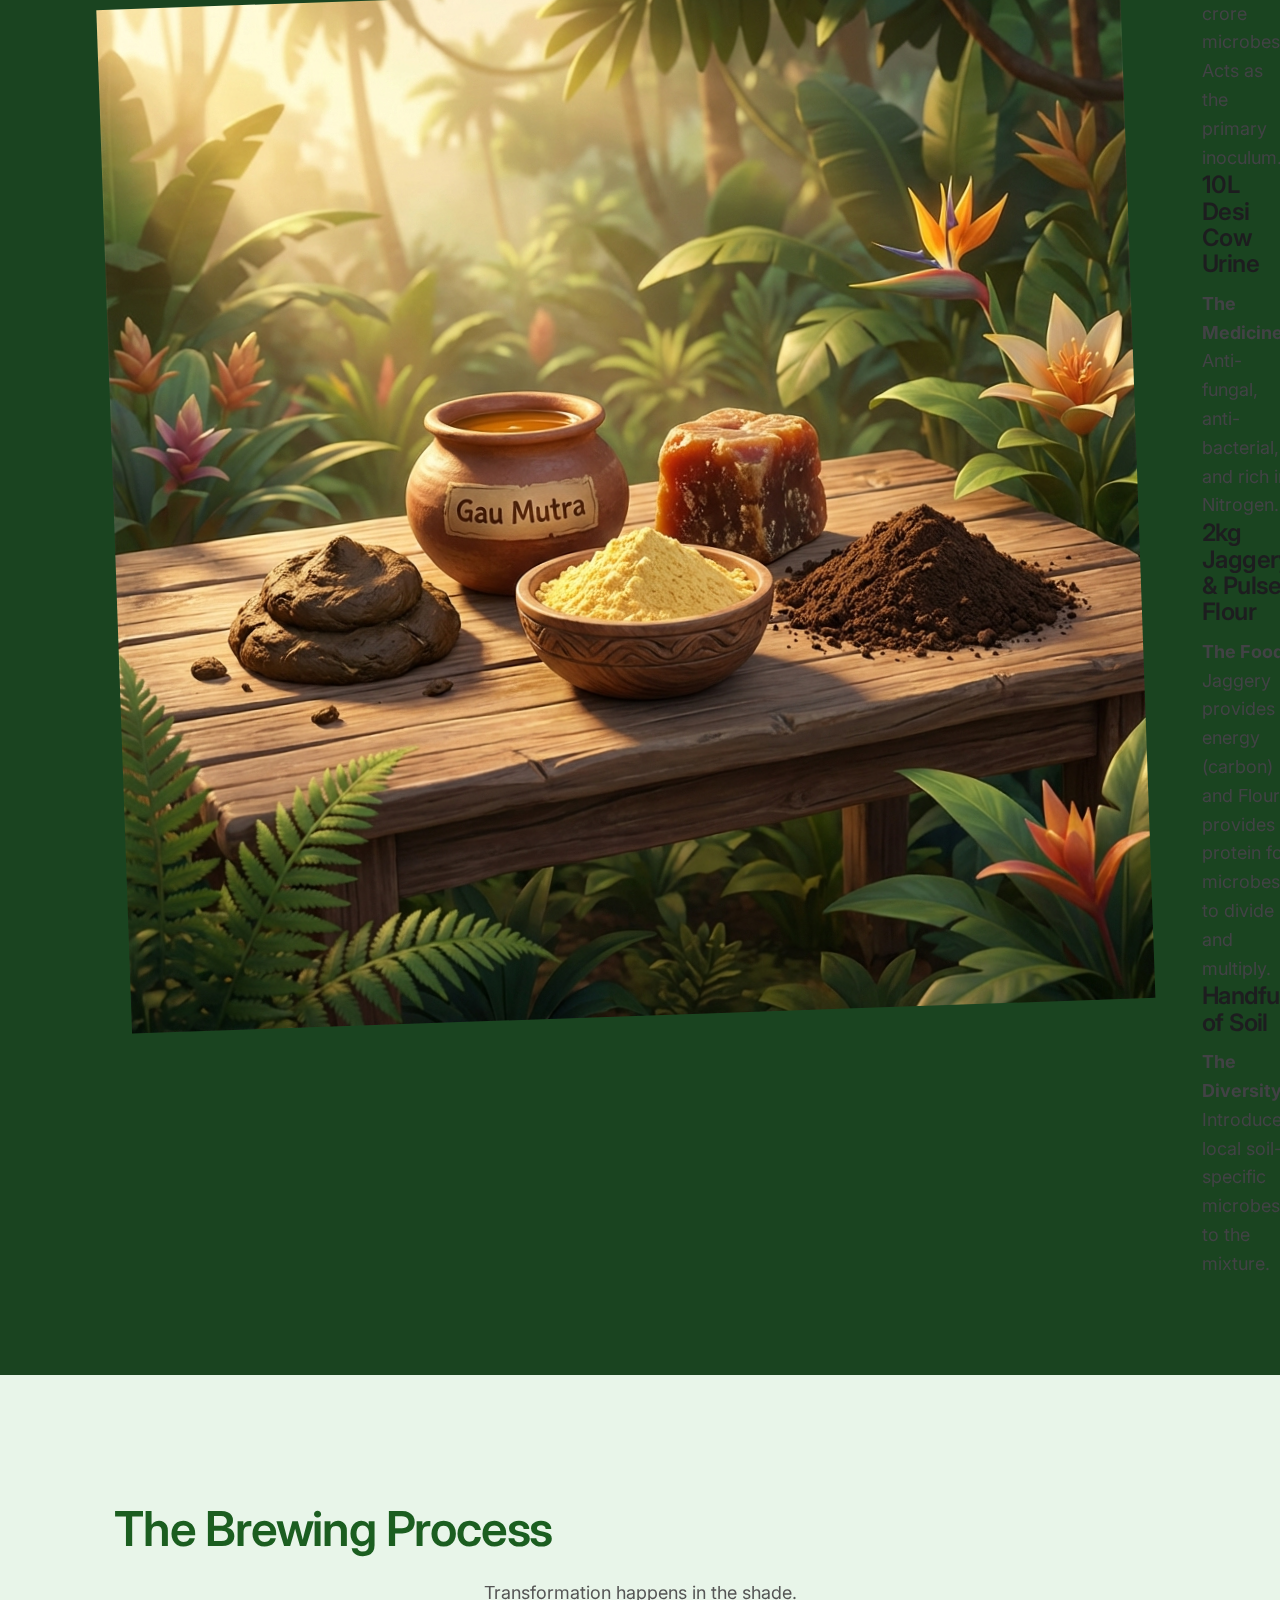
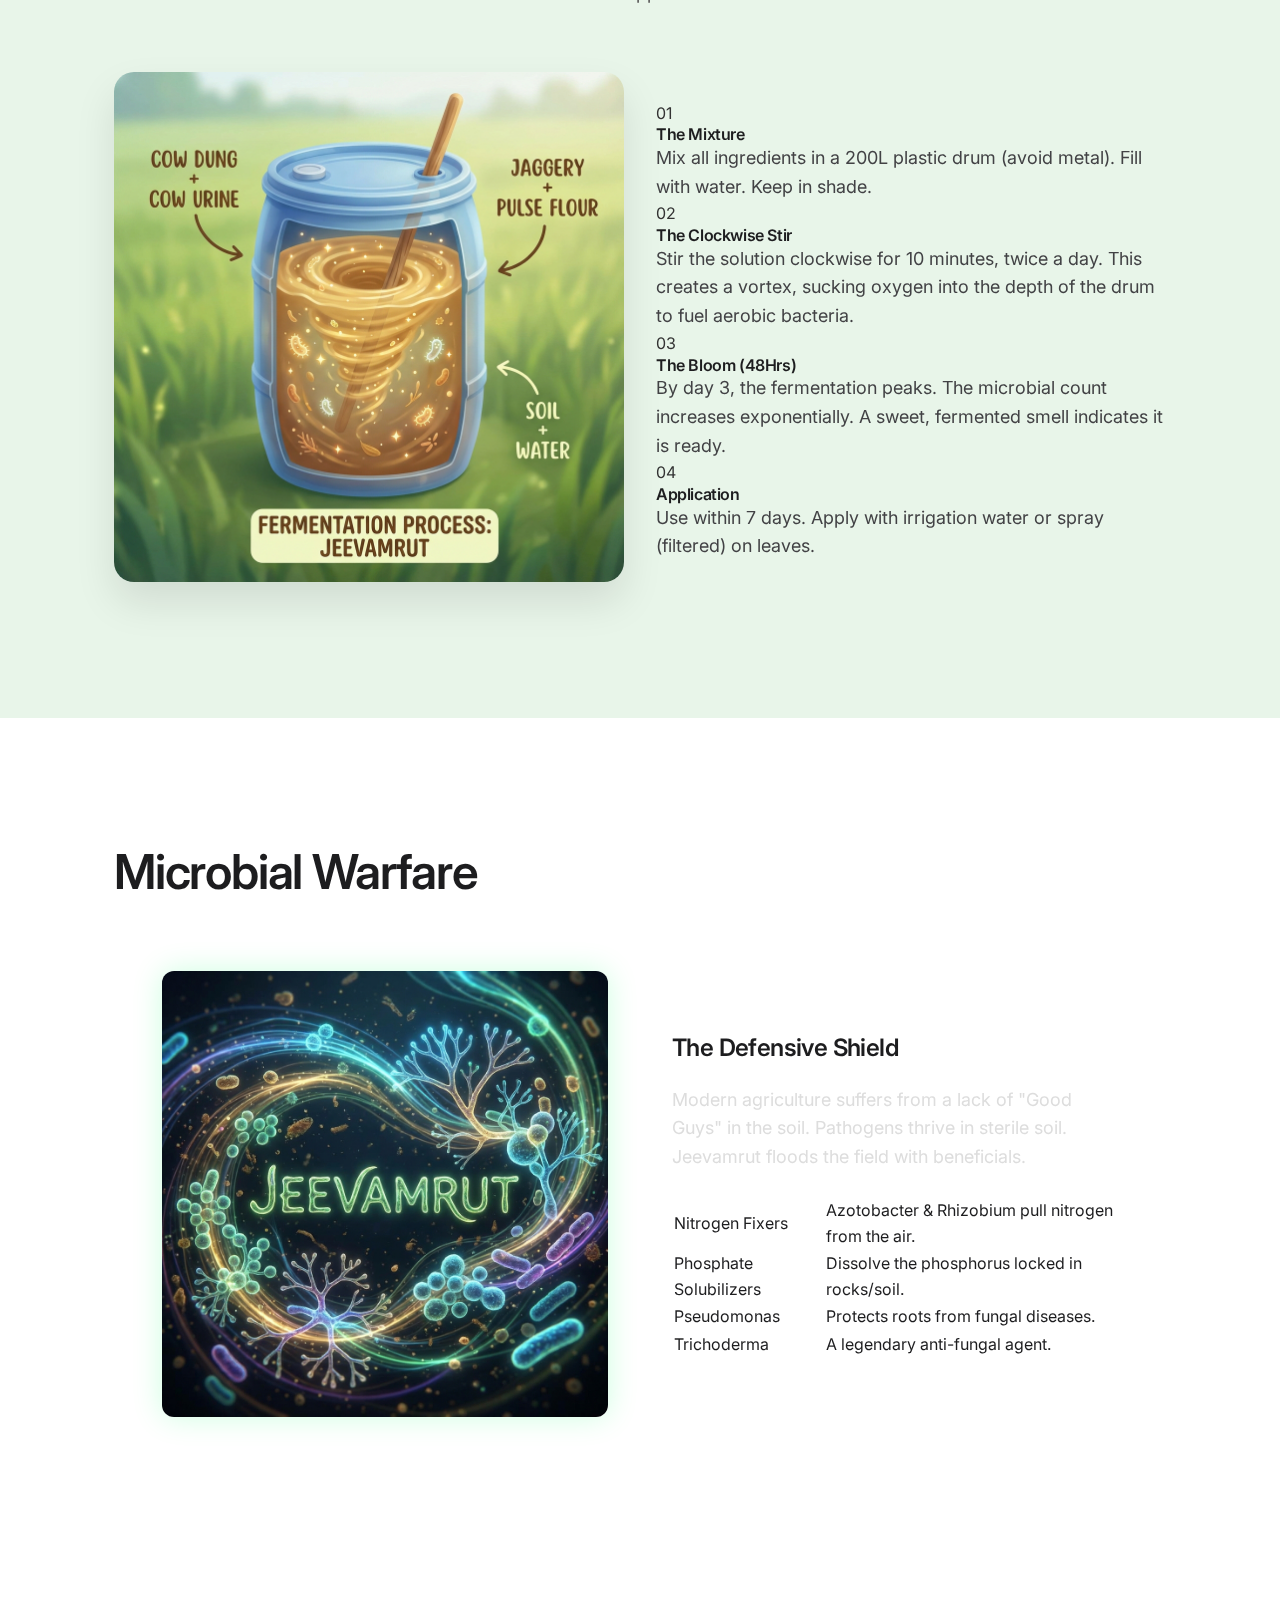
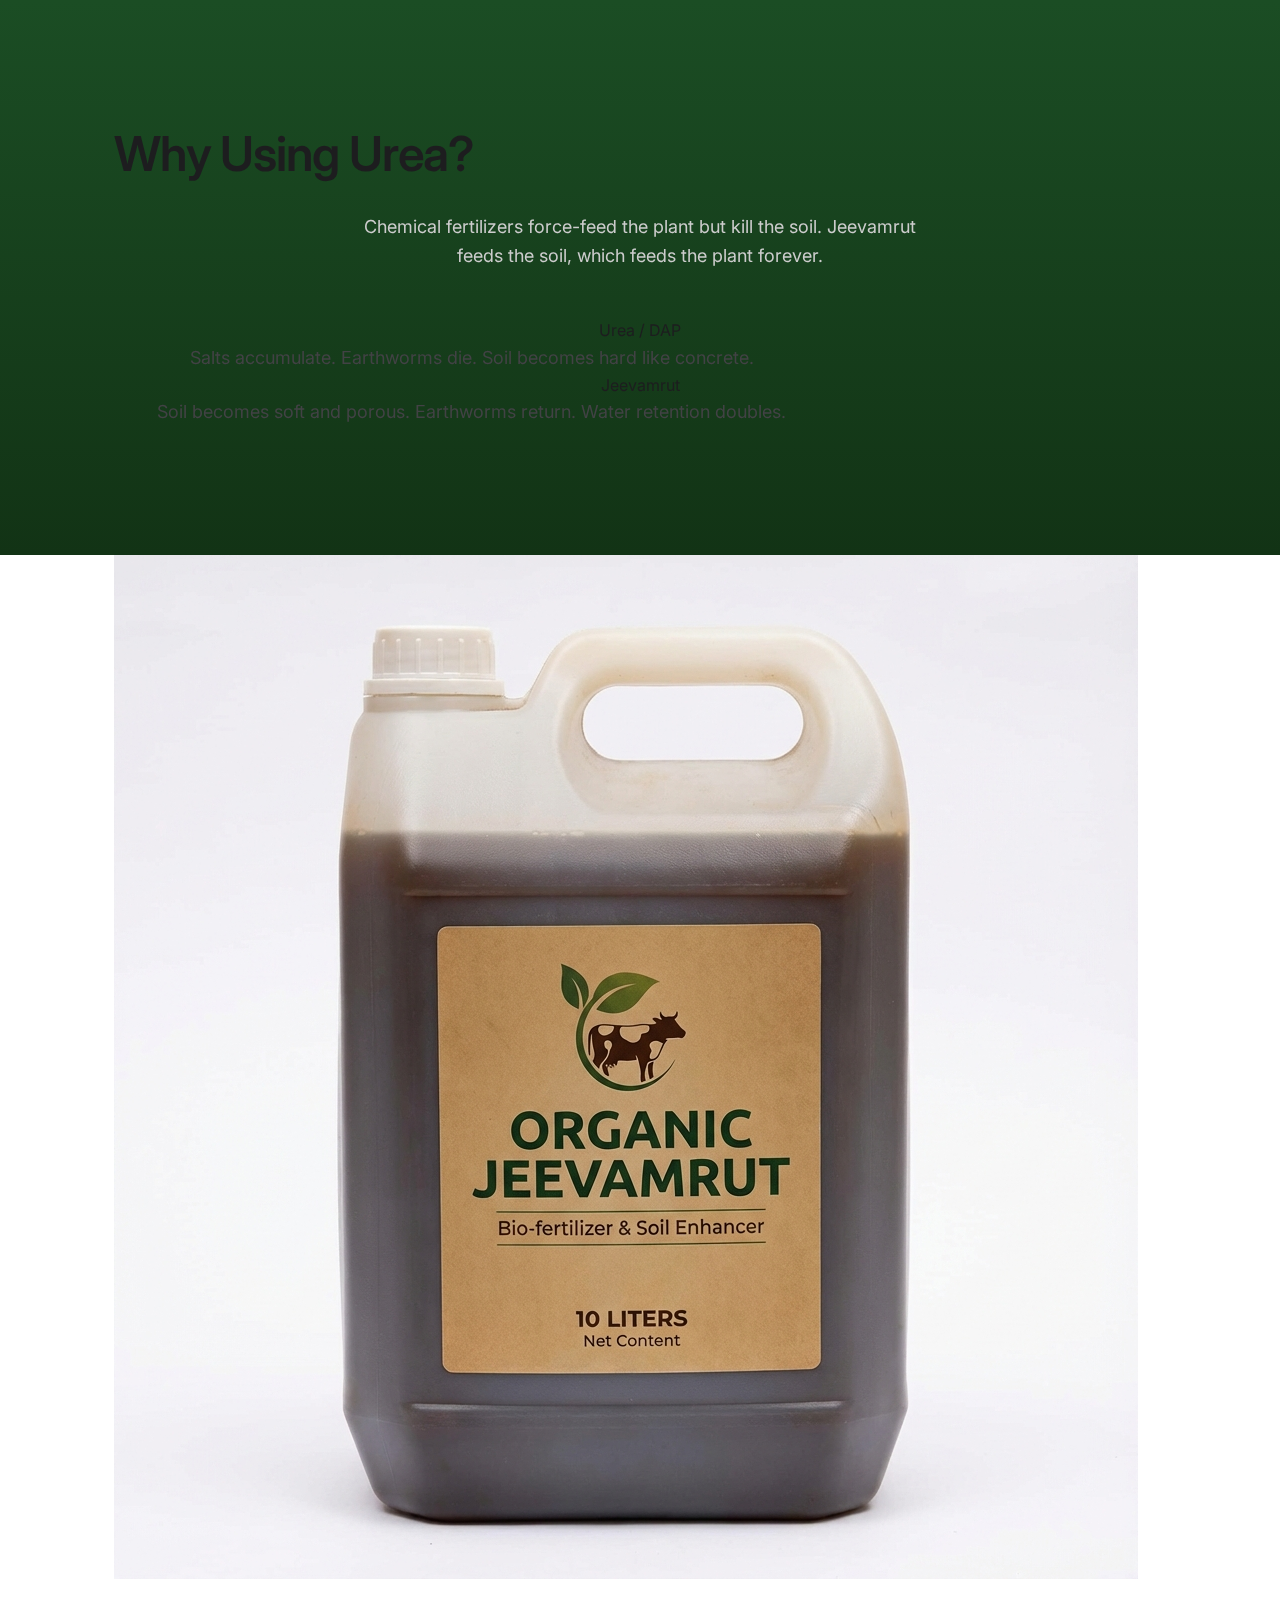
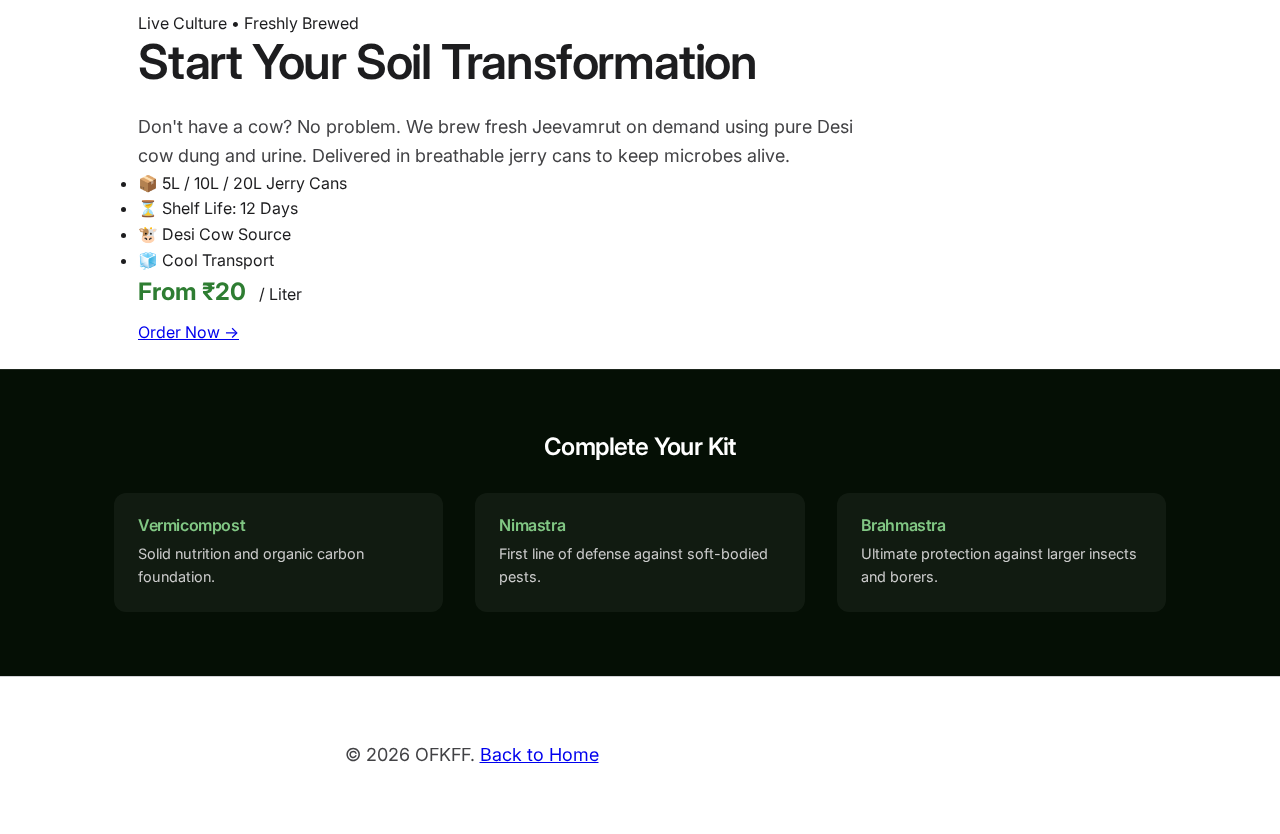
<file: jeevamrut.html>
﻿<!DOCTYPE html>
<html lang="en">

<head>
    <meta charset="UTF-8">
    <meta name="viewport" content="width=device-width, initial-scale=1.0">
    <title>Jeevamrut | The Elixir of Life</title>
    <meta name="description"
        content="Discover the ancient science of Jeevamrut. A potent microbial culture that acts as an immunity booster for your soil and crops.">

    <!-- Open Graph / Facebook -->
    <meta property="og:type" content="website">
    <meta property="og:url" content="https://ofkff.netlify.app/jeevamrut.html">
    <meta property="og:title" content="Jeevamrut | The Elixir of Life">
    <meta property="og:description"
        content="Discover the ancient science of Jeevamrut. A potent microbial culture that acts as an immunity booster for your soil and crops.">
    <meta property="og:image" content="https://ofkff.netlify.app/assets/jeevamrut-hero.png">
    <meta property="og:site_name" content="OFKFF">

    <!-- Twitter -->
    <meta property="twitter:card" content="summary_large_image">
    <meta property="twitter:url" content="https://ofkff.netlify.app/jeevamrut.html">
    <meta property="twitter:title" content="Jeevamrut | The Elixir of Life">
    <meta property="twitter:description"
        content="Discover the ancient science of Jeevamrut. A potent microbial culture that acts as an immunity booster for your soil and crops.">
    <meta property="twitter:image" content="https://ofkff.netlify.app/assets/jeevamrut-hero.png">

    <!-- Fonts -->
    <link rel="preconnect" href="https://fonts.googleapis.com">
    <link rel="preconnect" href="https://fonts.gstatic.com" crossorigin>
    <link
        href="https://fonts.googleapis.com/css2?family=Inter:wght@300;400;500;600;700;800&family=Playfair+Display:ital,wght@0,500;0,600;0,700;1,500&display=swap"
        rel="stylesheet">

    <link rel="stylesheet" href="style.css?v=8">
    <link rel="icon" href="assets/logo.png" type="image/x-icon">
</head>

<body class="jungle-theme">

    <!-- Navbar -->
    <header class="jungle-nav">
        <div class="container" style="display: flex; align-items: center; justify-content: space-between;">
            <div style="display: flex; align-items: center; gap: 2rem;">
                <a href="index.html" class="logo">
                    <img src="assets/logo.png" alt="OFKFF">
                    <span>OFKFF</span>
                </a>
            </div>

            <div style="display: flex; align-items: center; gap: 1rem;">
                <!-- Language Selector -->
                <select id="langSelect" class="lang-select" onchange="changeLanguage(this.value)"
                    style="padding: 0.5rem; border-radius: 8px; border: 1px solid rgba(255,255,255,0.3); background: rgba(255,255,255,0.1); color: white; cursor: pointer;">
                    <option value="en">English</option>
                    <option value="hi">हिंदी</option>
                    <option value="or">ଓଡିଆ</option>
                </select>

                <!-- Theme Toggle -->
                <button id="themeToggle" onclick="toggleTheme()"
                    style="background: none; border: none; font-size: 1.5rem; cursor: pointer; color: white;">
                    🌙
                </button>

                <a href="index.html" class="back-link" data-i18n="nav_home">
                    <span>&larr; Home</span>
                </a>
            </div>
        </div>
    </header>

    <!-- Section 1: Hero -->
    <section class="jungle-hero">
        <div class="jungle-overlay"></div>
        <div class="leaf layer-1"></div>
        <div class="leaf layer-2"></div>
        <div class="leaf layer-3"></div>

        <div class="container hero-container">
            <span class="hero-label" data-i18n="jeeva_hero_label">The Elixir of Life</span>
            <h1 class="jungle-title" data-i18n="jeeva_hero_title">Jeevamrut</h1>
            <p class="jungle-subtitle" data-i18n="jeeva_hero_subtitle">Awakening the dormant powers of your soil through
                ancient microbial alchemy.</p>

            <!-- Scroll indicator removed -->
        </div>
    </section>

    <!-- Section 2: The Introduction (The Sleeping Giants) -->
    <section class="roots-section">
        <div class="container">
            <div class="story-block visible" style="border-left:none; padding-left:0; max-width:100%;">
                <div class="grid grid-2" style="align-items: center;">
                    <div>
                        <h2 data-i18n="jeeva_intro_title">Awakening the Giants</h2>
                        <p class="story-text" data-i18n="jeeva_intro_p1">
                            Your soil is not dead; it is sleeping. Billions of beneficial microorganisms lie dormant,
                            waiting for a signal to wake up and work. <strong>Jeevamrut is that signal.</strong>
                        </p>
                        <p class="story-text" data-i18n="jeeva_intro_p2">
                            It is not a nutrient fertilizer in itself, but a <strong>culture</strong>. Imagine it as a
                            starter curd for milk. When you apply Jeevamrut, you are introducing a massive inoculum of
                            local, resilient microbes that multiply rapidly, unlocking the unlimited nutrients already
                            trapped in the soil minerals.
                        </p>
                    </div>
                    <div class="image-wrapper-glass">
                        <img src="assets/jeevamrut-hero.png" alt="Golden Elixir in a pot">
                    </div>
                </div>
            </div>
        </div>
    </section>

    <!-- Section 3: The Recipe (Ingredients Composition) -->
    <section class="jungle-focus-section" style="padding: 6rem 0; background-color: #1a4420;">
        <div class="container">
            <h2 class="section-heading" data-i18n="jeeva_ing_title">The Divine Recipe</h2>


            <div class="grid grid-2" style="align-items: center; gap: 4rem;">
                <div class="image-wrapper-glass" style="transform: rotate(-2deg);">
                    <img src="assets/jeevamrut-ingredients.png" alt="Jeevamrut Ingredients Composition">
                </div>

                <div class="focus-grid" style="grid-template-columns: 1fr;"> <!-- Stack vertically on right -->
                    <div class="focus-card visible">
                        <h3 data-i18n="jeeva_ing_c1_title">10kg Desi Cow Dung</h3>
                        <p data-i18n="jeeva_ing_c1_desc"><strong>The Source.</strong> One gram contains 300-500 crore
                            microbes. Acts as the primary inoculum.</p>
                    </div>
                    <div class="focus-card visible">
                        <h3 data-i18n="jeeva_ing_c2_title">10L Desi Cow Urine</h3>
                        <p data-i18n="jeeva_ing_c2_desc"><strong>The Medicine.</strong> Anti-fungal, anti-bacterial, and
                            rich in Nitrogen. </p>
                    </div>
                    <div class="focus-card visible">
                        <h3 data-i18n="jeeva_ing_c3_title">2kg Jaggery & Pulse Flour</h3>
                        <p data-i18n="jeeva_ing_c3_desc"><strong>The Food.</strong> Jaggery provides energy (carbon) and
                            Flour provides protein for microbes to divide and multiply.</p>
                    </div>
                    <div class="focus-card visible">
                        <h3 data-i18n="jeeva_ing_c4_title">Handful of Soil</h3>
                        <p data-i18n="jeeva_ing_c4_desc"><strong>The Diversity.</strong> Introduces local soil-specific
                            microbes to the mixture.</p>
                    </div>
                </div>
            </div>
        </div>
    </section>

    <!-- Section 4: The Process (Fermentation Visual) -->
    <section class="process-section" style="padding: 8rem 0; background: #e8f5e9; color: #333;">
        <div class="container">
            <h2 class="section-heading" style="color:#1b5e20;" data-i18n="jeeva_proc_title">The Brewing Process</h2>
            <p style="text-align:center; max-width:700px; margin:0 auto 4rem auto; color:#555;"
                data-i18n="jeeva_proc_subtitle">Transformation happens in the shade.</p>

            <div class="process-visual-grid grid grid-2" style="align-items:center;">
                <div class="process-img">
                    <img src="assets/jeevamrut-process.png" alt="Fermentation in barrel"
                        style="width:100%; border-radius: 20px; box-shadow: 0 20px 40px rgba(0,0,0,0.1);">
                </div>
                <div class="process-steps">
                    <div class="step-item">
                        <span class="step-num">01</span>
                        <h4 data-i18n="jeeva_proc_s1_title">The Mixture</h4>
                        <p data-i18n="jeeva_proc_s1_desc">Mix all ingredients in a 200L plastic drum (avoid metal). Fill
                            with water. Keep in shade.</p>
                    </div>
                    <div class="step-item">
                        <span class="step-num">02</span>
                        <h4 data-i18n="jeeva_proc_s2_title">The Clockwise Stir</h4>
                        <p data-i18n="jeeva_proc_s2_desc">Stir the solution clockwise for 10 minutes, twice a day. This
                            creates a vortex, sucking oxygen into the depth of the drum to fuel aerobic bacteria.</p>
                    </div>
                    <div class="step-item">
                        <span class="step-num">03</span>
                        <h4 data-i18n="jeeva_proc_s3_title">The Bloom (48Hrs)</h4>
                        <p data-i18n="jeeva_proc_s3_desc">By day 3, the fermentation peaks. The microbial count
                            increases exponentially. A sweet, fermented smell indicates it is ready.</p>
                    </div>
                    <div class="step-item">
                        <span class="step-num">04</span>
                        <h4 data-i18n="jeeva_proc_s4_title">Application</h4>
                        <p data-i18n="jeeva_proc_s4_desc">Use within 7 days. Apply with irrigation water or spray
                            (filtered) on leaves.</p>
                    </div>
                </div>
            </div>
        </div>
    </section>

    <!-- Section 5: Nutritional Deep Dive (Microbes) -->
    <section class="deep-dive-section" style="padding: 8rem 0; background: var(--jungle-dark);">
        <div class="container">
            <h2 class="section-heading" data-i18n="jeeva_nut_title">Microbial Warfare</h2>

            <div class="nutrient-table-wrapper"
                style="background: rgba(255,255,255,0.05); padding: 3rem; border-radius: 20px; backdrop-filter: blur(10px);">
                <div class="grid grid-2" style="align-items: center; gap: 4rem;">
                    <div>
                        <img src="assets/jeevamrut-microbes.png" alt="Microbial Culture Close up"
                            style="width:100%; border-radius: 12px; box-shadow: 0 0 30px rgba(0,255,100,0.2);">
                    </div>
                    <div class="analyis-text">
                        <h3 style="color:var(--jungle-accent); margin-bottom:1.5rem;" data-i18n="jeeva_nut_h3">The
                            Defensive Shield</h3>
                        <p style="color:#ddd; line-height:1.6; margin-bottom: 1.5rem;" data-i18n="jeeva_nut_p1">
                            Modern agriculture suffers from a lack of "Good Guys" in the soil. Pathogens thrive in
                            sterile soil. Jeevamrut floods the field with beneficials.
                        </p>
                        <table class="nutrient-table">
                            <tr>
                                <td data-i18n="jeeva_nut_t_l_label">Nitrogen Fixers</td>
                                <td data-i18n="jeeva_nut_t_l_desc">Azotobacter & Rhizobium pull nitrogen from the air.
                                </td>
                            </tr>
                            <tr>
                                <td data-i18n="jeeva_nut_t_p_label">Phosphate Solubilizers</td>
                                <td data-i18n="jeeva_nut_t_p_desc">Dissolve the phosphorus locked in rocks/soil.</td>
                            </tr>
                            <tr>
                                <td data-i18n="jeeva_nut_t_psi_label">Pseudomonas</td>
                                <td data-i18n="jeeva_nut_t_psi_desc">Protects roots from fungal diseases.</td>
                            </tr>
                            <tr>
                                <td data-i18n="jeeva_nut_t_tri_label">Trichoderma</td>
                                <td data-i18n="jeeva_nut_t_tri_desc">A legendary anti-fungal agent.</td>
                            </tr>
                        </table>
                    </div>
                </div>
            </div>
        </div>
    </section>

    <!-- Section 6: Benefits (Comparison) -->
    <section class="benefits-deep" style="padding: 8rem 0; background: linear-gradient(to bottom, #1b4d24, #123315);">
        <div class="container">
            <h2 class="section-heading" data-i18n="jeeva_ben_title">Why Using Urea?</h2>
            <div class="market-comparison" style="margin-top: 2rem; text-align: center;">
                <p style="color: #ccc; max-width: 600px; margin: 0 auto 3rem auto;" data-i18n="jeeva_comp_subtitle">
                    Chemical fertilizers force-feed the plant but kill the soil. Jeevamrut feeds the soil, which feeds
                    the plant forever.
                </p>
                <div class="comparison-bar">
                    <div class="comp-item bad">
                        <span data-i18n="jeeva_comp_bad">Urea / DAP</span>
                        <p data-i18n="jeeva_comp_bad_desc">Salts accumulate. Earthworms die. Soil becomes hard like
                            concrete.</p>
                    </div>
                    <div class="comp-item good">
                        <span data-i18n="jeeva_comp_good">Jeevamrut</span>
                        <p data-i18n="jeeva_comp_good_desc">Soil becomes soft and porous. Earthworms return. Water
                            retention doubles.</p>
                    </div>
                </div>
            </div>
        </div>
    </section>

    <!-- Section 7: Buying The Best -->
    <section id="buy-section" class="jungle-buy">
        <div class="container">
            <div class="buy-card-wrapper">
                <div class="product-visual">
                    <div class="glow-bg"></div>
                    <img src="assets/jeevamrut-10l.png" alt="Premium Jeevamrut Pack">
                </div>
                <div class="product-details">
                    <span class="badge-premium" data-i18n="jeeva_buy_badge">Live Culture • Freshly Brewed</span>
                    <h2 data-i18n="jeeva_buy_title">Start Your Soil Transformation</h2>
                    <p class="product-desc" data-i18n="jeeva_buy_desc">
                        Don't have a cow? No problem. We brew fresh Jeevamrut on demand using pure Desi cow dung and
                        urine. Delivered in breathable jerry cans to keep microbes alive.
                    </p>

                    <ul class="specs-list">
                        <li><span data-i18n="jeeva_buy_list1">📦 5L / 10L / 20L Jerry Cans</span></li>
                        <li><span data-i18n="jeeva_buy_list2">⏳ Shelf Life: 12 Days</span></li>
                        <li><span data-i18n="jeeva_buy_list3">🐮 Desi Cow Source</span></li>
                        <li><span data-i18n="jeeva_buy_list4">🧊 Cool Transport</span></li>
                    </ul>

                    <div class="price-block">
                        <span class="price" data-i18n="jeeva_buy_price">From &#8377;20</span>
                        <span class="unit" data-i18n="jeeva_buy_unit">/ Liter</span>
                    </div>

                    <div class="action-row">
                        <a href="marketplace.html" class="btn-jungle-primary" data-i18n="jeeva_buy_btn">Order Now
                            &rarr;</a>
                    </div>
                </div>
            </div>
        </div>
    </section>

    <!-- Section 8: Recommended Products (Cross-Linking) -->
    <section class="related-products"
        style="padding: 4rem 0; background: #050f05; border-top: 1px solid rgba(255,255,255,0.1);">
        <div class="container">
            <h3 style="color: #fff; margin-bottom: 2rem; text-align: center;" data-i18n="related_title">Complete Your
                Kit</h3>
            <div class="grid grid-3" style="gap: 2rem;">
                <a href="vermicompost.html" class="related-card"
                    style="display:block; text-decoration:none; background: rgba(255,255,255,0.05); padding: 1.5rem; border-radius: 12px; transition: transform 0.3s;">
                    <h4 style="color: #81c784; margin-bottom: 0.5rem;" data-i18n="related_vermi_title">Vermicompost</h4>
                    <p style="color: #ccc; font-size: 0.9rem;" data-i18n="related_vermi_desc">Solid nutrition and
                        organic carbon foundation.</p>
                </a>
                <a href="nimastra.html" class="related-card"
                    style="display:block; text-decoration:none; background: rgba(255,255,255,0.05); padding: 1.5rem; border-radius: 12px; transition: transform 0.3s;">
                    <h4 style="color: #81c784; margin-bottom: 0.5rem;" data-i18n="related_nimastra_title">Nimastra</h4>
                    <p style="color: #ccc; font-size: 0.9rem;" data-i18n="related_nimastra_desc">First line of defense
                        against soft-bodied pests.</p>
                </a>
                <a href="brahmastra.html" class="related-card"
                    style="display:block; text-decoration:none; background: rgba(255,255,255,0.05); padding: 1.5rem; border-radius: 12px; transition: transform 0.3s;">
                    <h4 style="color: #81c784; margin-bottom: 0.5rem;" data-i18n="related_brahma_title">Brahmastra</h4>
                    <p style="color: #ccc; font-size: 0.9rem;" data-i18n="related_brahma_desc">Ultimate protection
                        against larger insects and borers.</p>
                </a>
            </div>
        </div>
    </section>

    <footer class="jungle-footer">
        <div class="container">
            <p>&copy; 2026 OFKFF. <a href="index.html">Back to Home</a></p>
        </div>
    </footer>

    <script src="script.js?v=2"></script>
    <script>
        const observer = new IntersectionObserver((entries) => {
            entries.forEach(entry => {
                if (entry.isIntersecting) {
                    entry.target.classList.add('visible');
                }
            });
        }, { threshold: 0.1 });

        document.querySelectorAll('.story-block, .focus-card, .process-visual-grid, .benefit-detail-card, .buy-card-wrapper').forEach((el) => {
            observer.observe(el);
        });
    </script>
</body>

</html>
</file>
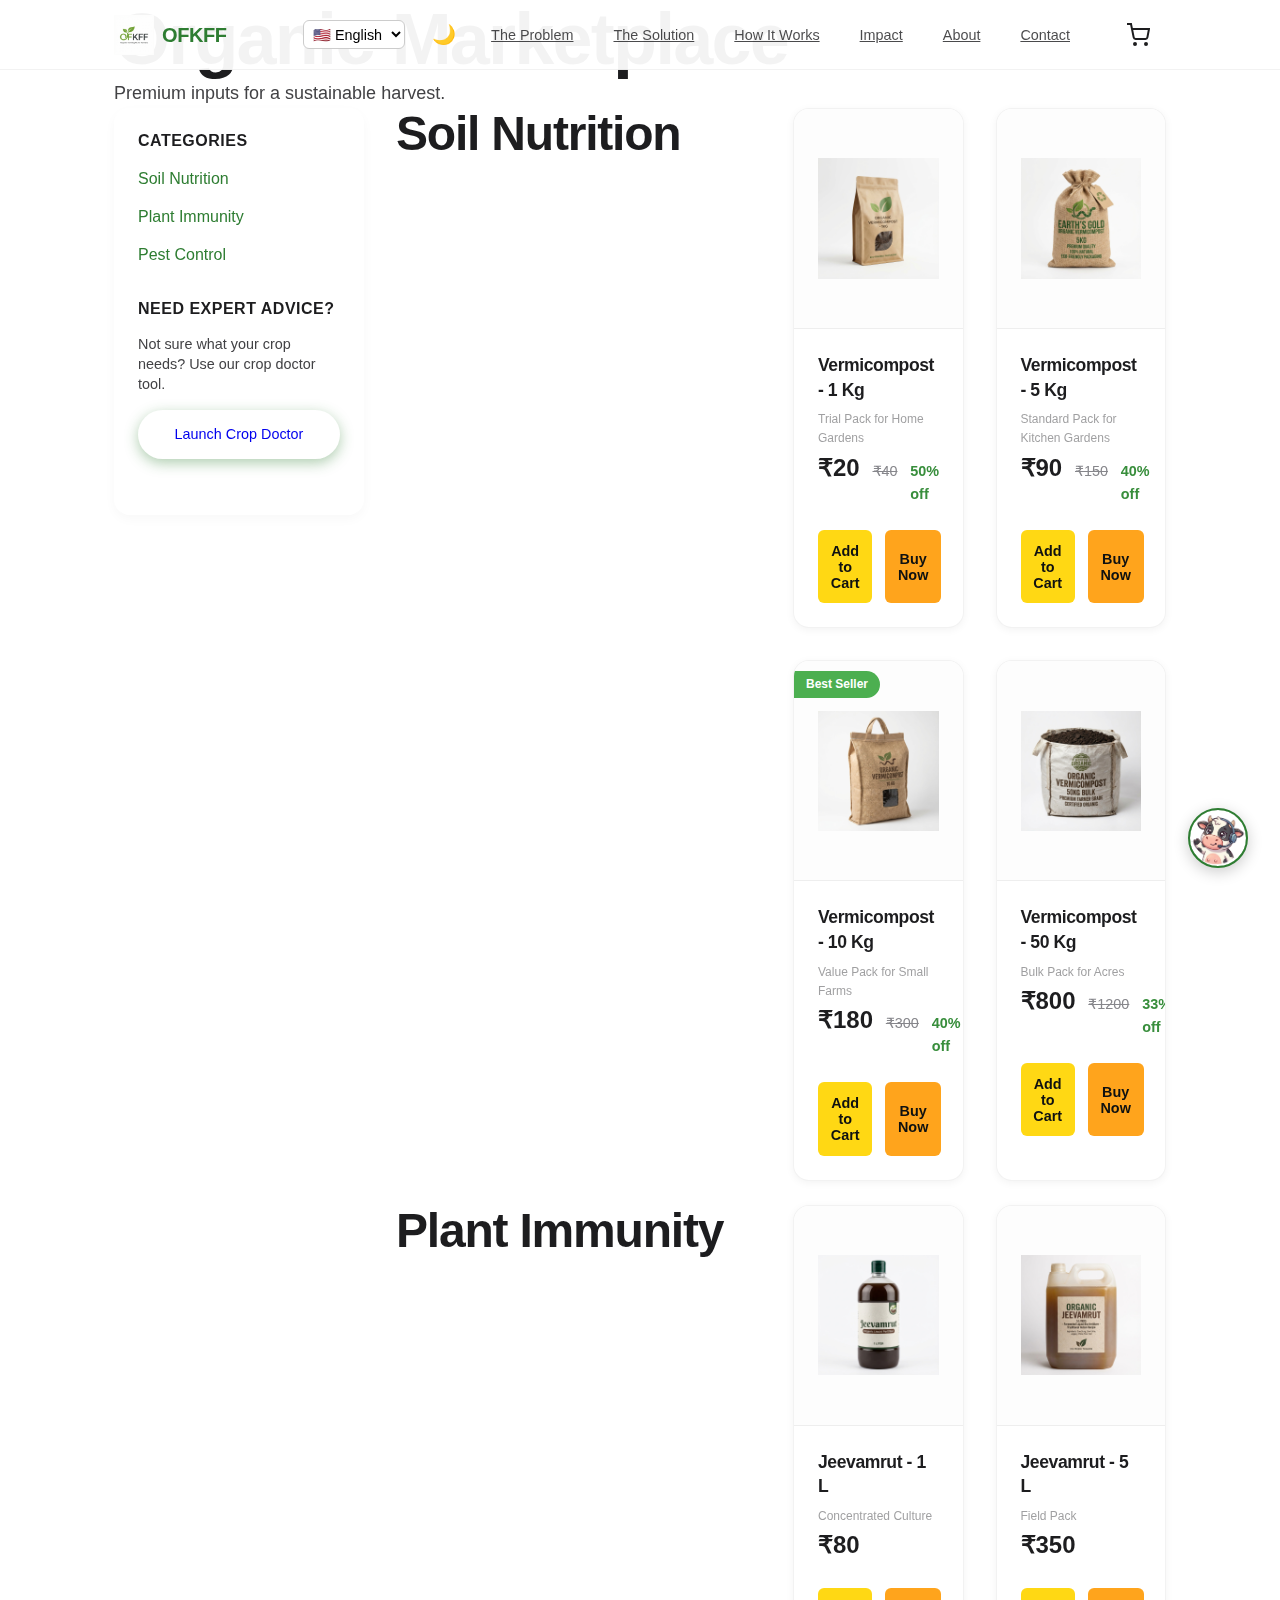
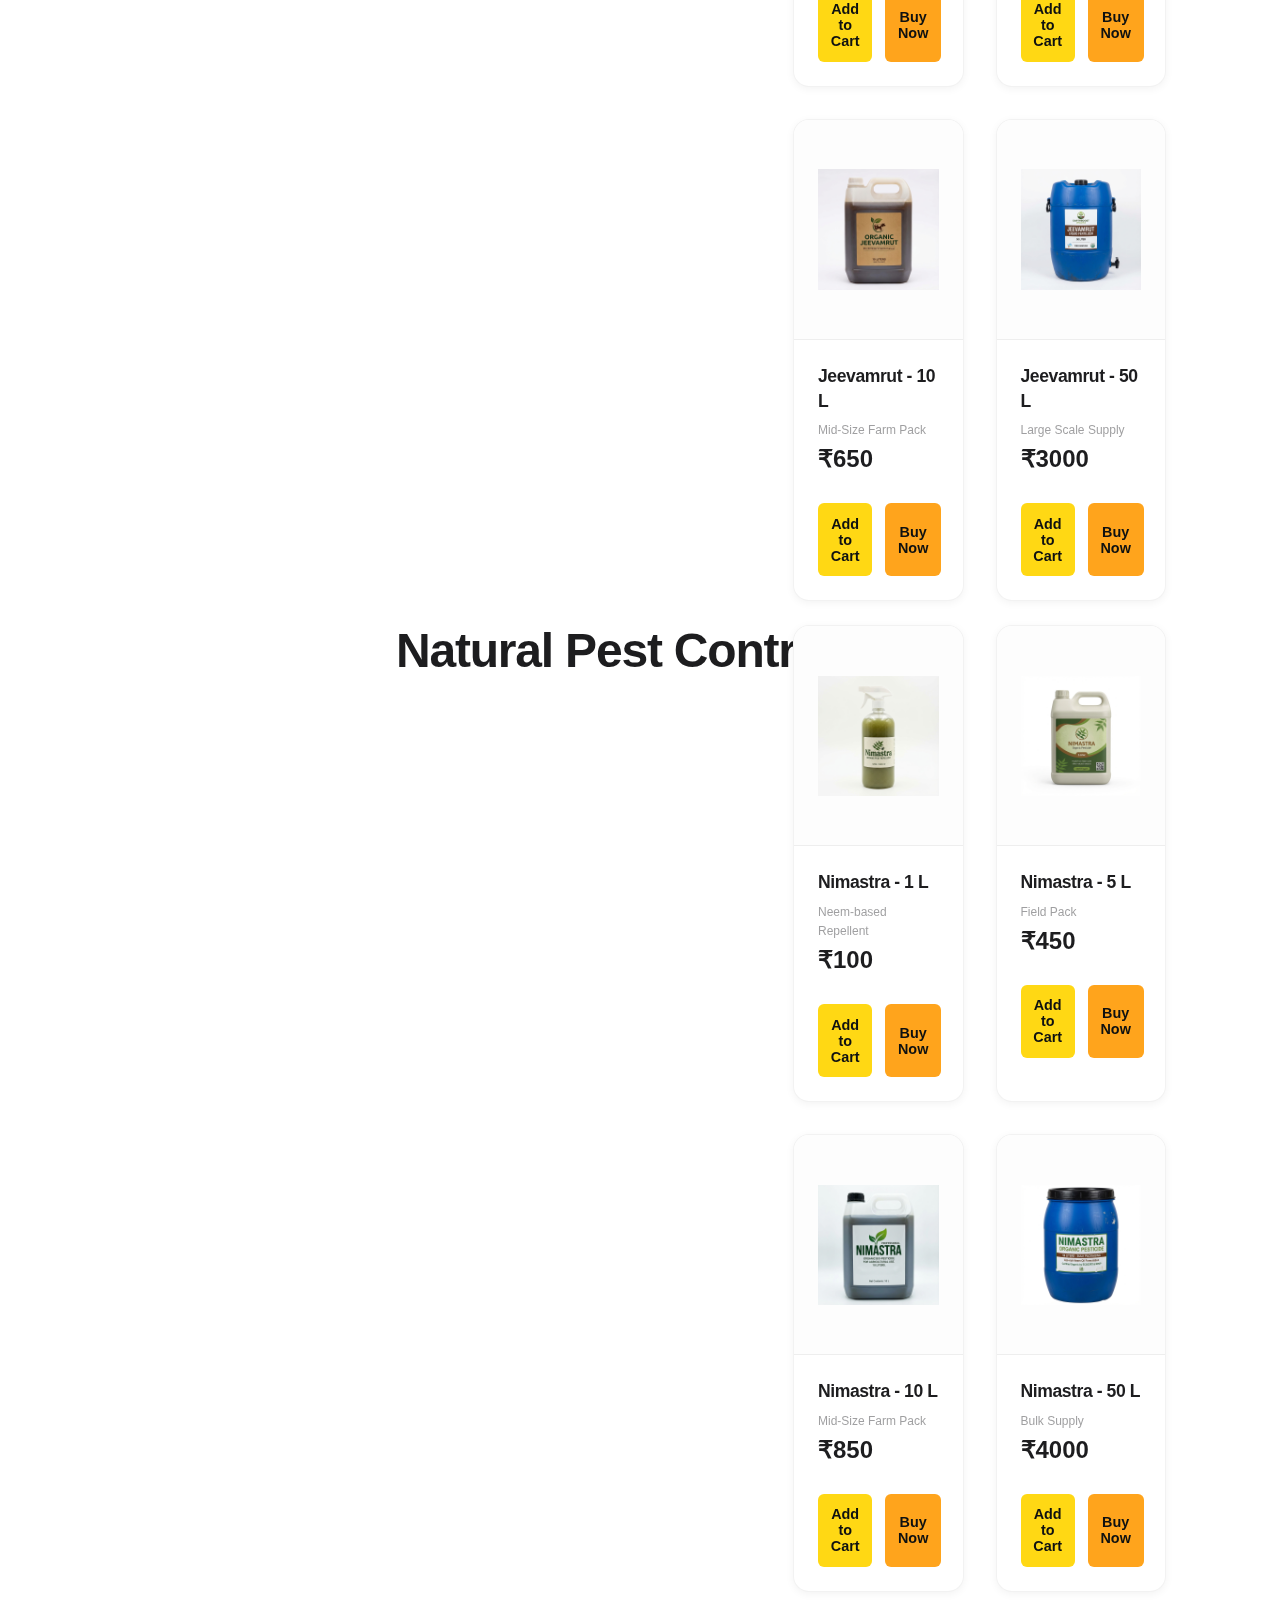
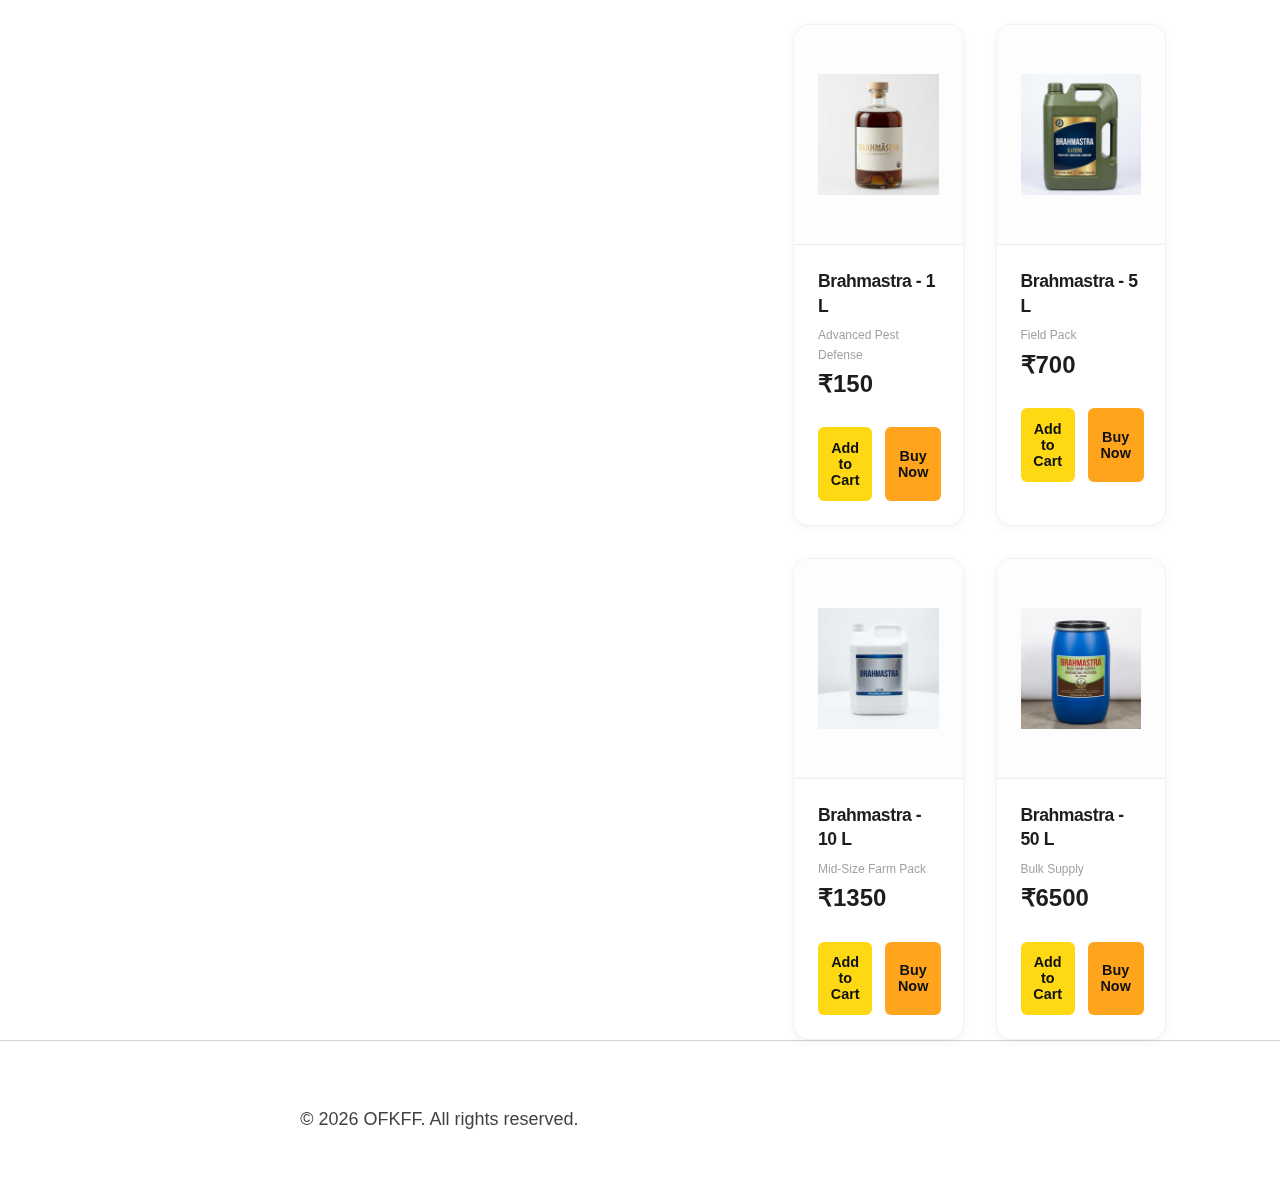
<file: marketplace.html>
<!DOCTYPE html>
<html lang="en">

<head>
    <meta charset="UTF-8">
    <meta name="viewport" content="width=device-width, initial-scale=1.0">
    <title>Marketplace - Authentic Organic Farming Inputs | OFKFF</title>
    <meta name="description"
        content="Browse our premium organic farming inputs. Vermicompost, Jeevamrut, Nimastra, and Brahmastra directly from the source.">

    <!-- Open Graph / Facebook -->
    <meta property="og:type" content="website">
    <meta property="og:url" content="https://ofkff.netlify.app/marketplace.html">
    <meta property="og:title" content="Marketplace - Authentic Organic Farming Inputs | OFKFF">
    <meta property="og:description" content="Browse our premium organic farming inputs directly from the source.">
    <meta property="og:image" content="https://ofkff.netlify.app/assets/logo.png">
    <meta property="og:site_name" content="OFKFF">

    <!-- Twitter -->
    <meta property="twitter:card" content="summary_large_image">
    <meta property="twitter:url" content="https://ofkff.netlify.app/marketplace.html">
    <meta property="twitter:title" content="Marketplace - Authentic Organic Farming Inputs | OFKFF">
    <meta property="twitter:description" content="Browse our premium organic farming inputs directly from the source.">
    <meta property="twitter:image" content="https://ofkff.netlify.app/assets/logo.png">

    <link rel="icon" href="assets/logo.png" type="image/x-icon">

    <link rel="stylesheet" href="style.css">
    <!-- Custom styles moved to style.css -->
</head>

<body class="marketplace-page">
    <header>
        <div class="container">
            <a href="index.html" class="logo"
                style="display: flex; align-items: center; gap: 0.5rem; text-decoration: none;">
                <img src="assets/logo.png" alt="OFKFF Logo" style="height: 40px; width: auto;">
                OFKFF
            </a>
            <div class="header-right" style="display: flex; align-items: center; gap: 1.5rem;">
                <div class="lang-switch">
                    <select id="langSelect" onchange="changeLanguage(this.value)"
                        style="padding: 0.3rem; border-radius: 6px; border: 1px solid #ccc; font-size: 0.9rem;">
                        <option value="en">🇺🇸 English</option>
                        <option value="hi">🇮🇳 हिन्दी</option>
                        <option value="or">🇮🇳 ଓଡ଼ିଆ</option>
                    </select>
                </div>
                <button id="themeToggle" onclick="toggleTheme()"
                    style="background:none; border:none; cursor:pointer; font-size:1.2rem; padding: 0.2rem;"
                    aria-label="Toggle Theme">
                    🌙
                </button>
                <button class="hamburger" onclick="toggleMobileMenu()" aria-label="Menu">
                    <span></span>
                    <span></span>
                    <span></span>
                </button>

                <nav class="desktop-nav" style="display: flex; align-items: center; gap: 2rem;">
                    <ul class="nav-links">
                        <li><a href="index.html#problem" data-i18n="nav_problem">The Problem</a></li>
                        <li><a href="index.html#solution" data-i18n="nav_solution">The Solution</a></li>

                        <li><a href="index.html#how-it-works" data-i18n="nav_works">How It Works</a></li>
                        <li><a href="index.html#impact" data-i18n="nav_impact">Impact</a></li>
                        <li><a href="index.html#about" data-i18n="nav_about">About</a></li>
                        <li><a href="index.html#contact" data-i18n="nav_contact">Contact</a></li>
                    </ul>
                    <div class="global-cart" onclick="openCart()">
                        <svg width="24" height="24" fill="none" stroke="currentColor" stroke-width="2"
                            viewBox="0 0 24 24">
                            <circle cx="9" cy="21" r="1" />
                            <circle cx="20" cy="21" r="1" />
                            <path d="M1 1h4l2.68 13.39a2 2 0 0 0 2 1.61h9.72a2 2 0 0 0 2-1.61L23 6H6" />
                        </svg> <span class="cart-count">0</span>
                    </div>
                </nav>
            </div>
        </div>
    </header>
    <div class="mobile-nav-overlay" id="mobileNav">
        <div class="mobile-nav-content">
            <button class="close-menu" onclick="toggleMobileMenu()">&times;</button>
            <ul class="mobile-nav-links">
                <li><a href="index.html#problem" onclick="toggleMobileMenu()" data-i18n="nav_problem">The
                        Problem</a></li>
                <li><a href="index.html#solution" onclick="toggleMobileMenu()" data-i18n="nav_solution">The
                        Solution</a></li>

                <li><a href="index.html#how-it-works" onclick="toggleMobileMenu()" data-i18n="nav_works">How It
                        Works</a></li>
                <li><a href="index.html#impact" onclick="toggleMobileMenu()" data-i18n="nav_impact">Impact</a></li>
                <li><a href="index.html#about" onclick="toggleMobileMenu()" data-i18n="nav_about">About</a></li>
                <li><a href="index.html#contact" onclick="toggleMobileMenu()" data-i18n="nav_contact">Contact</a>
                </li>
            </ul>
        </div>
    </div>
    </div>
    </header>

    <section class="market-hero">
        <div class="container">
            <h1>Organic Marketplace</h1>
            <p>Premium inputs for a sustainable harvest.</p>
        </div>
    </section>

    <div class="container">
        <div class="market-layout">
            <!-- Sidebar -->
            <aside class="market-sidebar">
                <div class="filter-group">
                    <h3>Categories</h3>
                    <a href="#soil">Soil Nutrition</a>
                    <a href="#immunity">Plant Immunity</a>
                    <a href="#pest">Pest Control</a>
                </div>
                <div class="filter-group">
                    <h3>Need Expert Advice?</h3>
                    <p style="font-size: 0.9rem; margin-bottom: 1rem;">Not sure what your crop needs? Use our crop
                        doctor tool.</p>
                    <a href="index.html#crop-doctor" class="btn btn-secondary"
                        style="width: 100%; text-align: center; display: block; padding: 0.8rem; font-size: 0.9rem;">Launch
                        Crop Doctor</a>
                </div>
            </aside>

            <!-- Product Grid -->
            <div class="market-products">

                <!-- Category: Soil Nutrition -->
                <h2 id="soil" class="market-category-title">Soil Nutrition</h2>
                <div class="grid grid-2" style="gap: 2rem;">
                    <!-- Vermicompost 1kg -->
                    <div class="product-card-premium">
                        <div class="product-img-box">
                            <img src="assets/vermi-1kg.png" alt="1kg Vermicompost" style="width:100%; height:auto;">
                        </div>
                        <div class="product-details">
                            <h3>Vermicompost - 1 Kg</h3>
                            <p class="sub-text">Trial Pack for Home Gardens</p>
                            <div class="price-block">
                                <span class="current-price">&#8377;20</span>
                                <span class="original-price">&#8377;40</span>
                                <span class="discount">50% off</span>
                            </div>
                            <div class="action-buttons" style="margin-top: 1rem;">
                                <button class="btn-action btn-add-cart" onclick="addToCart('Vermicompost 1Kg', 20)">Add
                                    to Cart</button>
                                <button class="btn-action btn-buy-now"
                                    onclick="window.open('https://forms.gle/Aht1BTsPW9bXUKKX6', '_blank')">Buy
                                    Now</button>
                            </div>
                        </div>
                    </div>
                    <!-- Vermicompost 5kg -->
                    <div class="product-card-premium">
                        <div class="product-img-box">
                            <img src="assets/vermi-5kg.png" alt="5kg Vermicompost" style="width:100%; height:auto;">
                        </div>
                        <div class="product-details">
                            <h3>Vermicompost - 5 Kg</h3>
                            <p class="sub-text">Standard Pack for Kitchen Gardens</p>
                            <div class="price-block">
                                <span class="current-price">&#8377;90</span>
                                <span class="original-price">&#8377;150</span>
                                <span class="discount">40% off</span>
                            </div>
                            <div class="action-buttons" style="margin-top: 1rem;">
                                <button class="btn-action btn-add-cart" onclick="addToCart('Vermicompost 5Kg', 90)">Add
                                    to Cart</button>
                                <button class="btn-action btn-buy-now"
                                    onclick="window.open('https://forms.gle/Aht1BTsPW9bXUKKX6', '_blank')">Buy
                                    Now</button>
                            </div>
                        </div>
                    </div>
                    <!-- Vermicompost 10kg -->
                    <div class="product-card-premium">
                        <div class="badge-organic">Best Seller</div>
                        <div class="product-img-box">
                            <img src="assets/vermi-10kg.png" alt="10kg Vermicompost" style="width:100%; height:auto;">
                        </div>
                        <div class="product-details">
                            <h3>Vermicompost - 10 Kg</h3>
                            <p class="sub-text">Value Pack for Small Farms</p>
                            <div class="price-block">
                                <span class="current-price">&#8377;180</span>
                                <span class="original-price">&#8377;300</span>
                                <span class="discount">40% off</span>
                            </div>
                            <div class="action-buttons" style="margin-top: 1rem;">
                                <button class="btn-action btn-add-cart"
                                    onclick="addToCart('Vermicompost 10Kg', 180)">Add to Cart</button>
                                <button class="btn-action btn-buy-now"
                                    onclick="window.open('https://forms.gle/Aht1BTsPW9bXUKKX6', '_blank')">Buy
                                    Now</button>
                            </div>
                        </div>
                    </div>
                    <!-- Vermicompost 50kg -->
                    <div class="product-card-premium">
                        <div class="product-img-box">
                            <img src="assets/vermi-50kg.png" alt="50kg Vermicompost" style="width:100%; height:auto;">
                        </div>
                        <div class="product-details">
                            <h3>Vermicompost - 50 Kg</h3>
                            <p class="sub-text">Bulk Pack for Acres</p>
                            <div class="price-block">
                                <span class="current-price">&#8377;800</span>
                                <span class="original-price">&#8377;1200</span>
                                <span class="discount">33% off</span>
                            </div>
                            <div class="action-buttons" style="margin-top: 1rem;">
                                <button class="btn-action btn-add-cart"
                                    onclick="addToCart('Vermicompost 50Kg', 800)">Add to Cart</button>
                                <button class="btn-action btn-buy-now"
                                    onclick="window.open('https://forms.gle/Aht1BTsPW9bXUKKX6', '_blank')">Buy
                                    Now</button>
                            </div>
                        </div>
                    </div>
                </div>

                <!-- Category: Plant Immunity -->
                <h2 id="immunity" class="market-category-title">Plant Immunity</h2>
                <div class="grid grid-2" style="gap: 2rem;">
                    <!-- Jeevamrut 1L -->
                    <div class="product-card-premium">
                        <div class="product-img-box">
                            <img src="assets/jeevamrut-1l.png" alt="Jeevamrut 1L" style="width:100%; height:auto;">
                        </div>
                        <div class="product-details">
                            <h3>Jeevamrut - 1 L</h3>
                            <p class="sub-text">Concentrated Culture</p>
                            <div class="price-block">
                                <span class="current-price">&#8377;80</span>
                            </div>
                            <div class="action-buttons" style="margin-top: 1rem;">
                                <button class="btn-action btn-add-cart" onclick="addToCart('Jeevamrut 1L', 80)">Add to
                                    Cart</button>
                                <button class="btn-action btn-buy-now"
                                    onclick="window.open('https://forms.gle/Aht1BTsPW9bXUKKX6', '_blank')">Buy
                                    Now</button>
                            </div>
                        </div>
                    </div>
                    <!-- Jeevamrut 5L -->
                    <div class="product-card-premium">
                        <div class="product-img-box">
                            <img src="assets/jeevamrut-5l.png" alt="Jeevamrut 5L" style="width:100%; height:auto;">
                        </div>
                        <div class="product-details">
                            <h3>Jeevamrut - 5 L</h3>
                            <p class="sub-text">Field Pack</p>
                            <div class="price-block">
                                <span class="current-price">&#8377;350</span>
                            </div>
                            <div class="action-buttons" style="margin-top: 1rem;">
                                <button class="btn-action btn-add-cart" onclick="addToCart('Jeevamrut 5L', 350)">Add to
                                    Cart</button>
                                <button class="btn-action btn-buy-now"
                                    onclick="window.open('https://forms.gle/Aht1BTsPW9bXUKKX6', '_blank')">Buy
                                    Now</button>
                            </div>
                        </div>
                    </div>
                    <!-- Jeevamrut 10L -->
                    <div class="product-card-premium">
                        <div class="product-img-box">
                            <img src="assets/jeevamrut-10l.png" alt="Jeevamrut 10L" style="width:100%; height:auto;">
                        </div>
                        <div class="product-details">
                            <h3>Jeevamrut - 10 L</h3>
                            <p class="sub-text">Mid-Size Farm Pack</p>
                            <div class="price-block">
                                <span class="current-price">&#8377;650</span>
                            </div>
                            <div class="action-buttons" style="margin-top: 1rem;">
                                <button class="btn-action btn-add-cart" onclick="addToCart('Jeevamrut 10L', 650)">Add to
                                    Cart</button>
                                <button class="btn-action btn-buy-now"
                                    onclick="window.open('https://forms.gle/Aht1BTsPW9bXUKKX6', '_blank')">Buy
                                    Now</button>
                            </div>
                        </div>
                    </div>
                    <!-- Jeevamrut 50L -->
                    <div class="product-card-premium">
                        <div class="product-img-box">
                            <img src="assets/jeevamrut-50l.png" alt="Jeevamrut 50L" style="width:100%; height:auto;">
                        </div>
                        <div class="product-details">
                            <h3>Jeevamrut - 50 L</h3>
                            <p class="sub-text">Large Scale Supply</p>
                            <div class="price-block">
                                <span class="current-price">&#8377;3000</span>
                            </div>
                            <div class="action-buttons" style="margin-top: 1rem;">
                                <button class="btn-action btn-add-cart" onclick="addToCart('Jeevamrut 50L', 3000)">Add
                                    to Cart</button>
                                <button class="btn-action btn-buy-now"
                                    onclick="window.open('https://forms.gle/Aht1BTsPW9bXUKKX6', '_blank')">Buy
                                    Now</button>
                            </div>
                        </div>
                    </div>
                </div>

                <!-- Category: Pest Control -->
                <h2 id="pest" class="market-category-title">Natural Pest Control</h2>
                <div class="grid grid-2" style="gap: 2rem;">
                    <!-- Nimastra 1L -->
                    <div class="product-card-premium">
                        <div class="product-img-box">
                            <img src="assets/nimastra-1l.png" alt="Nimastra 1L" style="width:100%; height:auto;">
                        </div>
                        <div class="product-details">
                            <h3>Nimastra - 1 L</h3>
                            <p class="sub-text">Neem-based Repellent</p>
                            <div class="price-block">
                                <span class="current-price">&#8377;100</span>
                            </div>
                            <div class="action-buttons" style="margin-top: 1rem;">
                                <button class="btn-action btn-add-cart" onclick="addToCart('Nimastra 1L', 100)">Add to
                                    Cart</button>
                                <button class="btn-action btn-buy-now"
                                    onclick="window.open('https://forms.gle/Aht1BTsPW9bXUKKX6', '_blank')">Buy
                                    Now</button>
                            </div>
                        </div>
                    </div>
                    <!-- Nimastra 5L -->
                    <div class="product-card-premium">
                        <div class="product-img-box">
                            <img src="assets/nimastra-5l.png" alt="Nimastra 5L" style="width:100%; height:auto;">
                        </div>
                        <div class="product-details">
                            <h3>Nimastra - 5 L</h3>
                            <p class="sub-text">Field Pack</p>
                            <div class="price-block">
                                <span class="current-price">&#8377;450</span>
                            </div>
                            <div class="action-buttons" style="margin-top: 1rem;">
                                <button class="btn-action btn-add-cart" onclick="addToCart('Nimastra 5L', 450)">Add to
                                    Cart</button>
                                <button class="btn-action btn-buy-now"
                                    onclick="window.open('https://forms.gle/Aht1BTsPW9bXUKKX6', '_blank')">Buy
                                    Now</button>
                            </div>
                        </div>
                    </div>
                    <!-- Nimastra 10L -->
                    <div class="product-card-premium">
                        <div class="product-img-box">
                            <img src="assets/nimastra-10l.png" alt="Nimastra 10L" style="width:100%; height:auto;">
                        </div>
                        <div class="product-details">
                            <h3>Nimastra - 10 L</h3>
                            <p class="sub-text">Mid-Size Farm Pack</p>
                            <div class="price-block">
                                <span class="current-price">&#8377;850</span>
                            </div>
                            <div class="action-buttons" style="margin-top: 1rem;">
                                <button class="btn-action btn-add-cart" onclick="addToCart('Nimastra 10L', 850)">Add to
                                    Cart</button>
                                <button class="btn-action btn-buy-now"
                                    onclick="window.open('https://forms.gle/Aht1BTsPW9bXUKKX6', '_blank')">Buy
                                    Now</button>
                            </div>
                        </div>
                    </div>
                    <!-- Nimastra 50L -->
                    <div class="product-card-premium">
                        <div class="product-img-box">
                            <img src="assets/nimastra-50l.png" alt="Nimastra 50L" style="width:100%; height:auto;">
                        </div>
                        <div class="product-details">
                            <h3>Nimastra - 50 L</h3>
                            <p class="sub-text">Bulk Supply</p>
                            <div class="price-block">
                                <span class="current-price">&#8377;4000</span>
                            </div>
                            <div class="action-buttons" style="margin-top: 1rem;">
                                <button class="btn-action btn-add-cart" onclick="addToCart('Nimastra 50L', 4000)">Add to
                                    Cart</button>
                                <button class="btn-action btn-buy-now"
                                    onclick="window.open('https://forms.gle/Aht1BTsPW9bXUKKX6', '_blank')">Buy
                                    Now</button>
                            </div>
                        </div>
                    </div>

                    <!-- Brahmastra 1L -->
                    <div class="product-card-premium">
                        <div class="product-img-box">
                            <img src="assets/brahmastra-1l.png" alt="Brahmastra 1L" style="width:100%; height:auto;">
                        </div>
                        <div class="product-details">
                            <h3>Brahmastra - 1 L</h3>
                            <p class="sub-text">Advanced Pest Defense</p>
                            <div class="price-block">
                                <span class="current-price">&#8377;150</span>
                            </div>
                            <div class="action-buttons" style="margin-top: 1rem;">
                                <button class="btn-action btn-add-cart" onclick="addToCart('Brahmastra 1L', 150)">Add to
                                    Cart</button>
                                <button class="btn-action btn-buy-now"
                                    onclick="window.open('https://forms.gle/Aht1BTsPW9bXUKKX6', '_blank')">Buy
                                    Now</button>
                            </div>
                        </div>
                    </div>
                    <!-- Brahmastra 5L -->
                    <div class="product-card-premium">
                        <div class="product-img-box">
                            <img src="assets/brahmastra-5l.png" alt="Brahmastra 5L" style="width:100%; height:auto;">
                        </div>
                        <div class="product-details">
                            <h3>Brahmastra - 5 L</h3>
                            <p class="sub-text">Field Pack</p>
                            <div class="price-block">
                                <span class="current-price">&#8377;700</span>
                            </div>
                            <div class="action-buttons" style="margin-top: 1rem;">
                                <button class="btn-action btn-add-cart" onclick="addToCart('Brahmastra 5L', 700)">Add to
                                    Cart</button>
                                <button class="btn-action btn-buy-now"
                                    onclick="window.open('https://forms.gle/Aht1BTsPW9bXUKKX6', '_blank')">Buy
                                    Now</button>
                            </div>
                        </div>
                    </div>
                    <!-- Brahmastra 10L -->
                    <div class="product-card-premium">
                        <div class="product-img-box">
                            <img src="assets/brahmastra-10l.png" alt="Brahmastra 10L" style="width:100%; height:auto;">
                        </div>
                        <div class="product-details">
                            <h3>Brahmastra - 10 L</h3>
                            <p class="sub-text">Mid-Size Farm Pack</p>
                            <div class="price-block">
                                <span class="current-price">&#8377;1350</span>
                            </div>
                            <div class="action-buttons" style="margin-top: 1rem;">
                                <button class="btn-action btn-add-cart" onclick="addToCart('Brahmastra 10L', 1350)">Add
                                    to Cart</button>
                                <button class="btn-action btn-buy-now"
                                    onclick="window.open('https://forms.gle/Aht1BTsPW9bXUKKX6', '_blank')">Buy
                                    Now</button>
                            </div>
                        </div>
                    </div>
                    <!-- Brahmastra 50L -->
                    <div class="product-card-premium">
                        <div class="product-img-box">
                            <img src="assets/brahmastra-50l.png" alt="Brahmastra 50L" style="width:100%; height:auto;">
                        </div>
                        <div class="product-details">
                            <h3>Brahmastra - 50 L</h3>
                            <p class="sub-text">Bulk Supply</p>
                            <div class="price-block">
                                <span class="current-price">&#8377;6500</span>
                            </div>
                            <div class="action-buttons" style="margin-top: 1rem;">
                                <button class="btn-action btn-add-cart" onclick="addToCart('Brahmastra 50L', 6500)">Add
                                    to Cart</button>
                                <button class="btn-action btn-buy-now"
                                    onclick="window.open('https://forms.gle/Aht1BTsPW9bXUKKX6', '_blank')">Buy
                                    Now</button>
                            </div>
                        </div>
                    </div>

                </div>
            </div>
        </div>
    </div>

    <footer>
        <div class="container">
            <p>&copy; 2026 OFKFF. All rights reserved.</p>
        </div>
    </footer>
    <script src="script.js"></script>
</body>

</html>
</file>
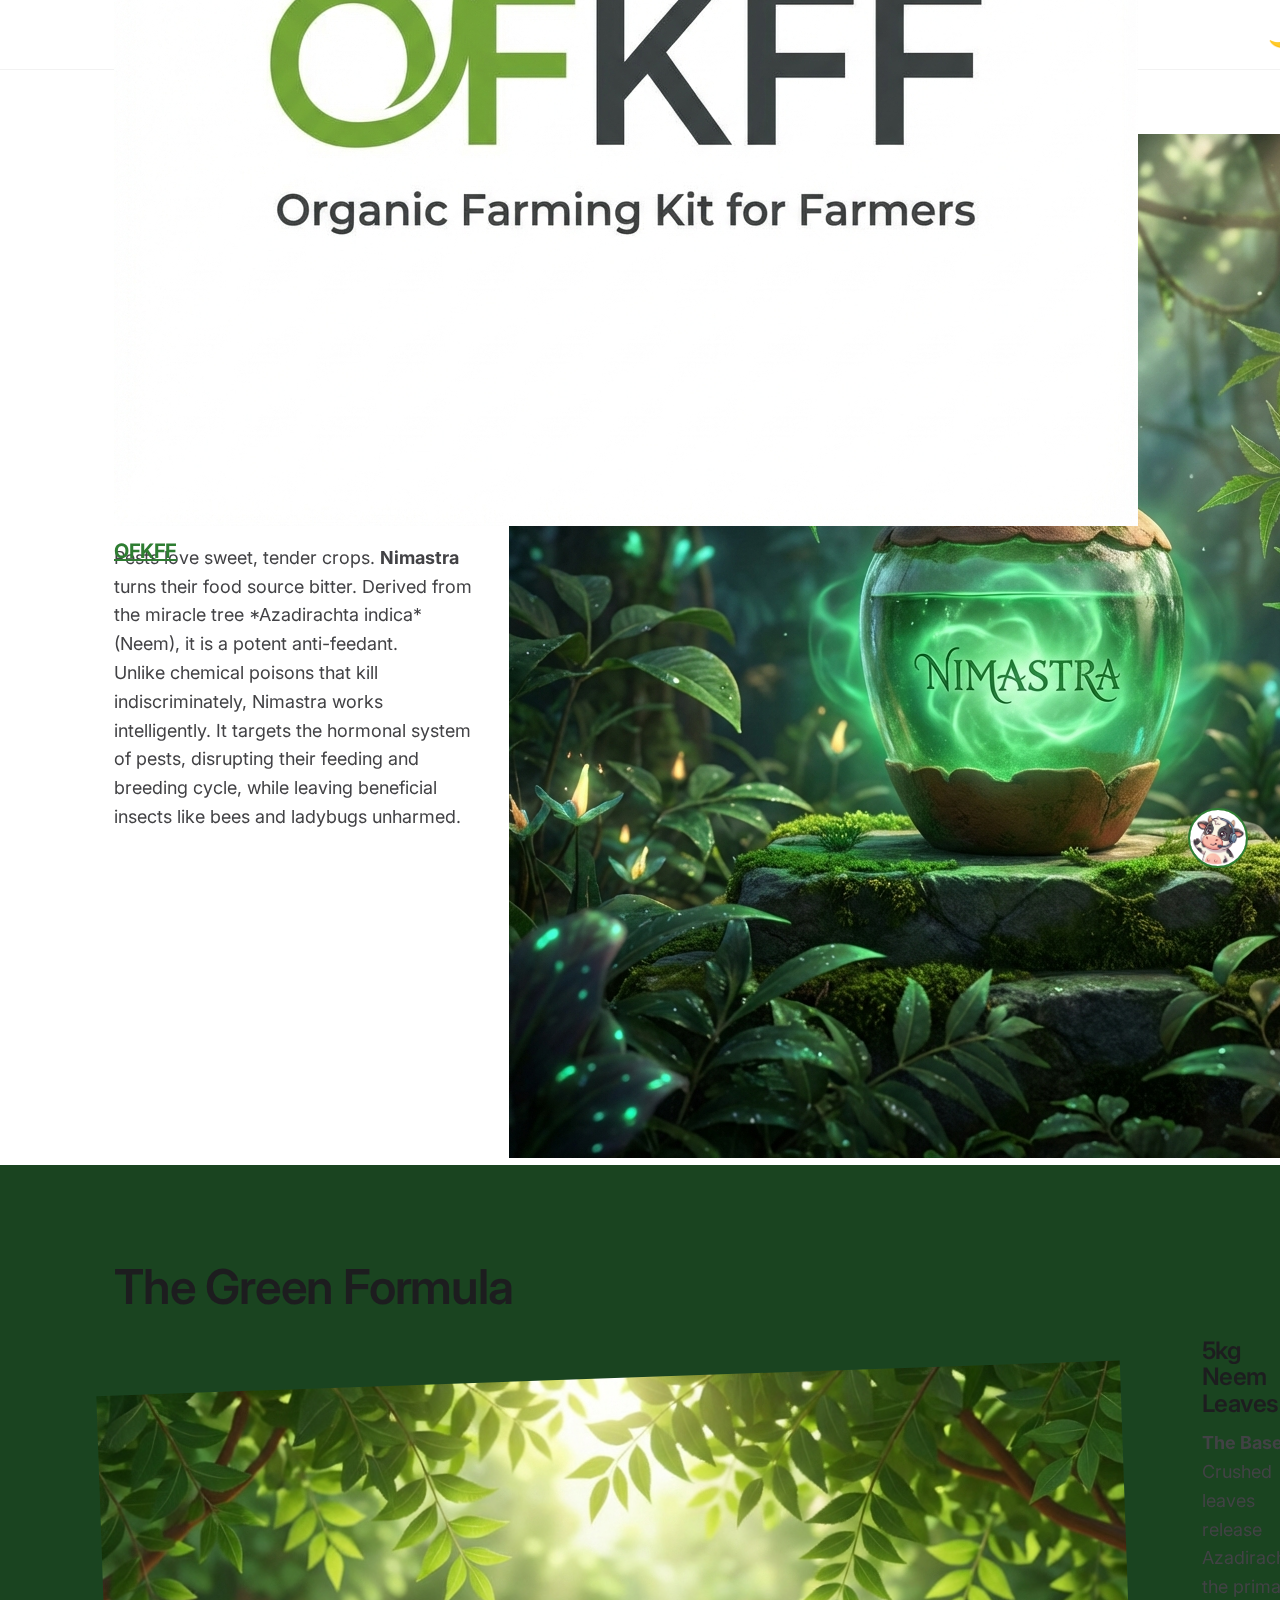
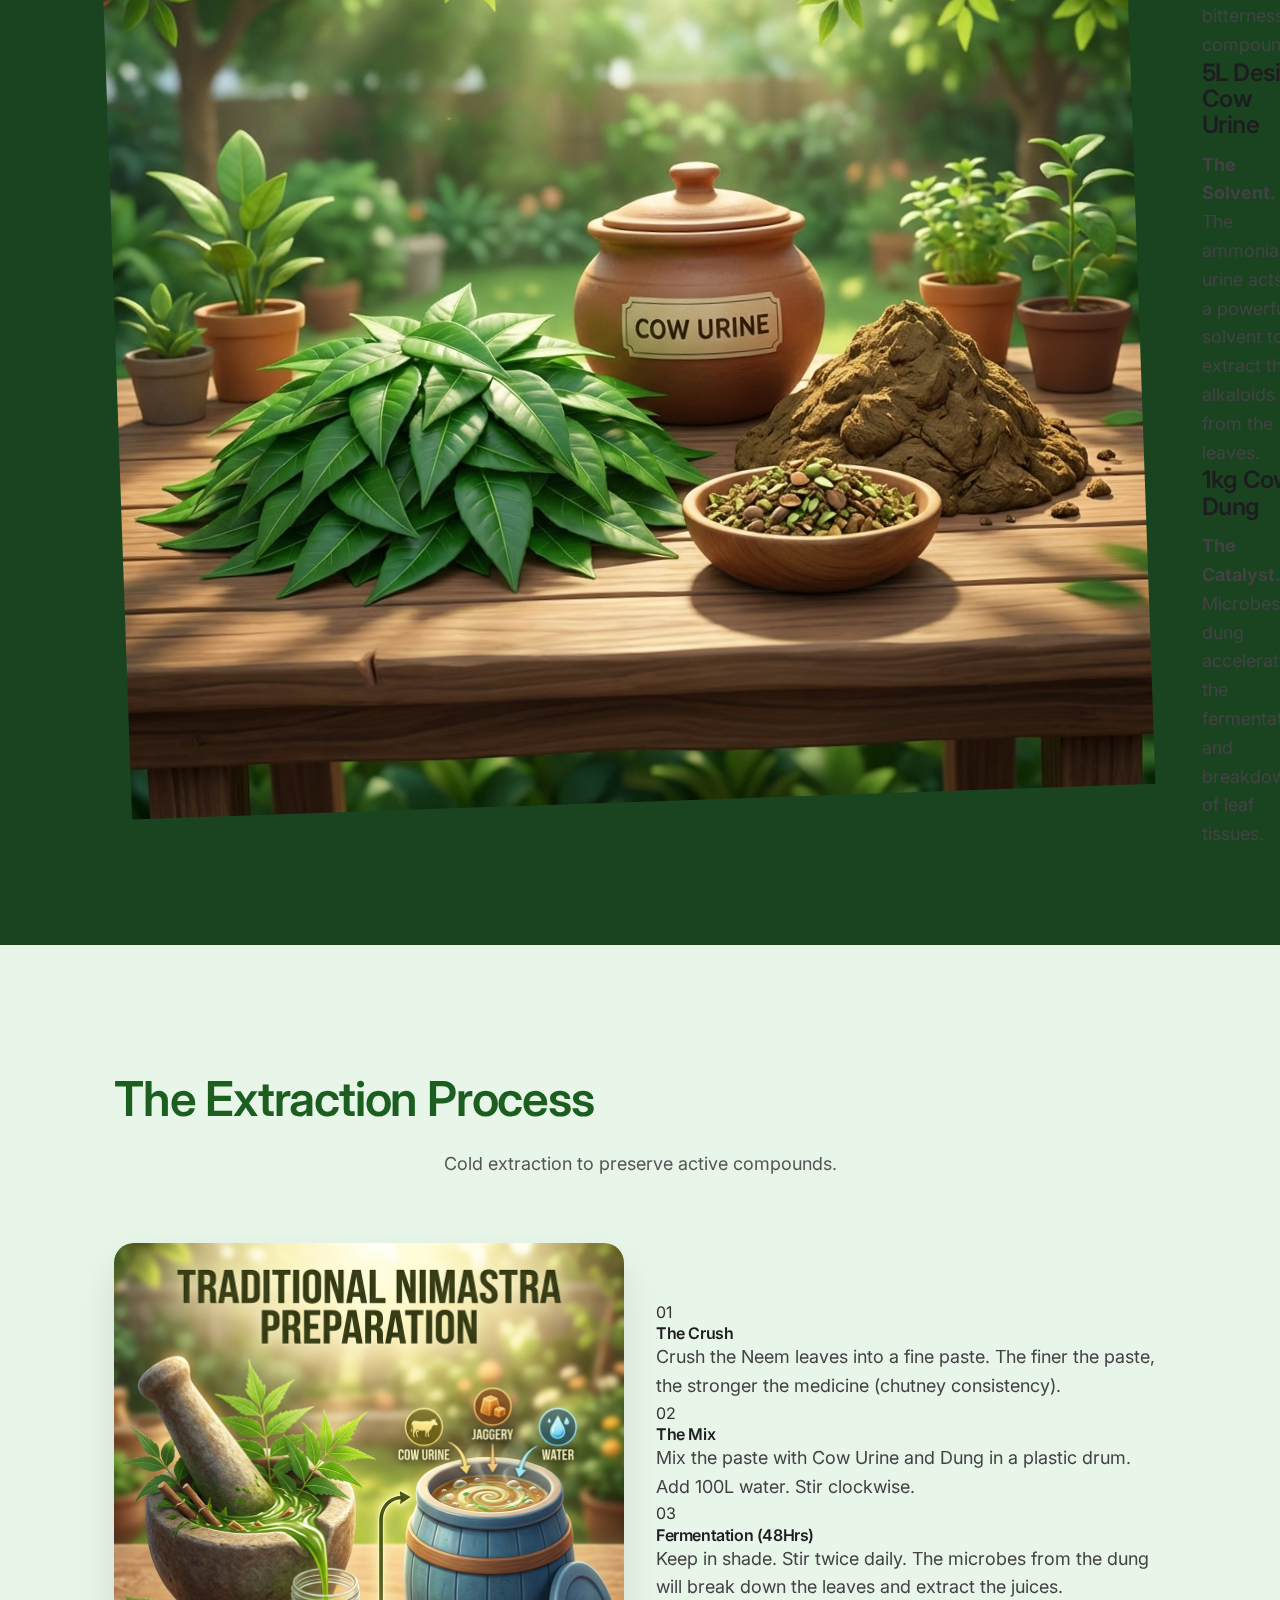
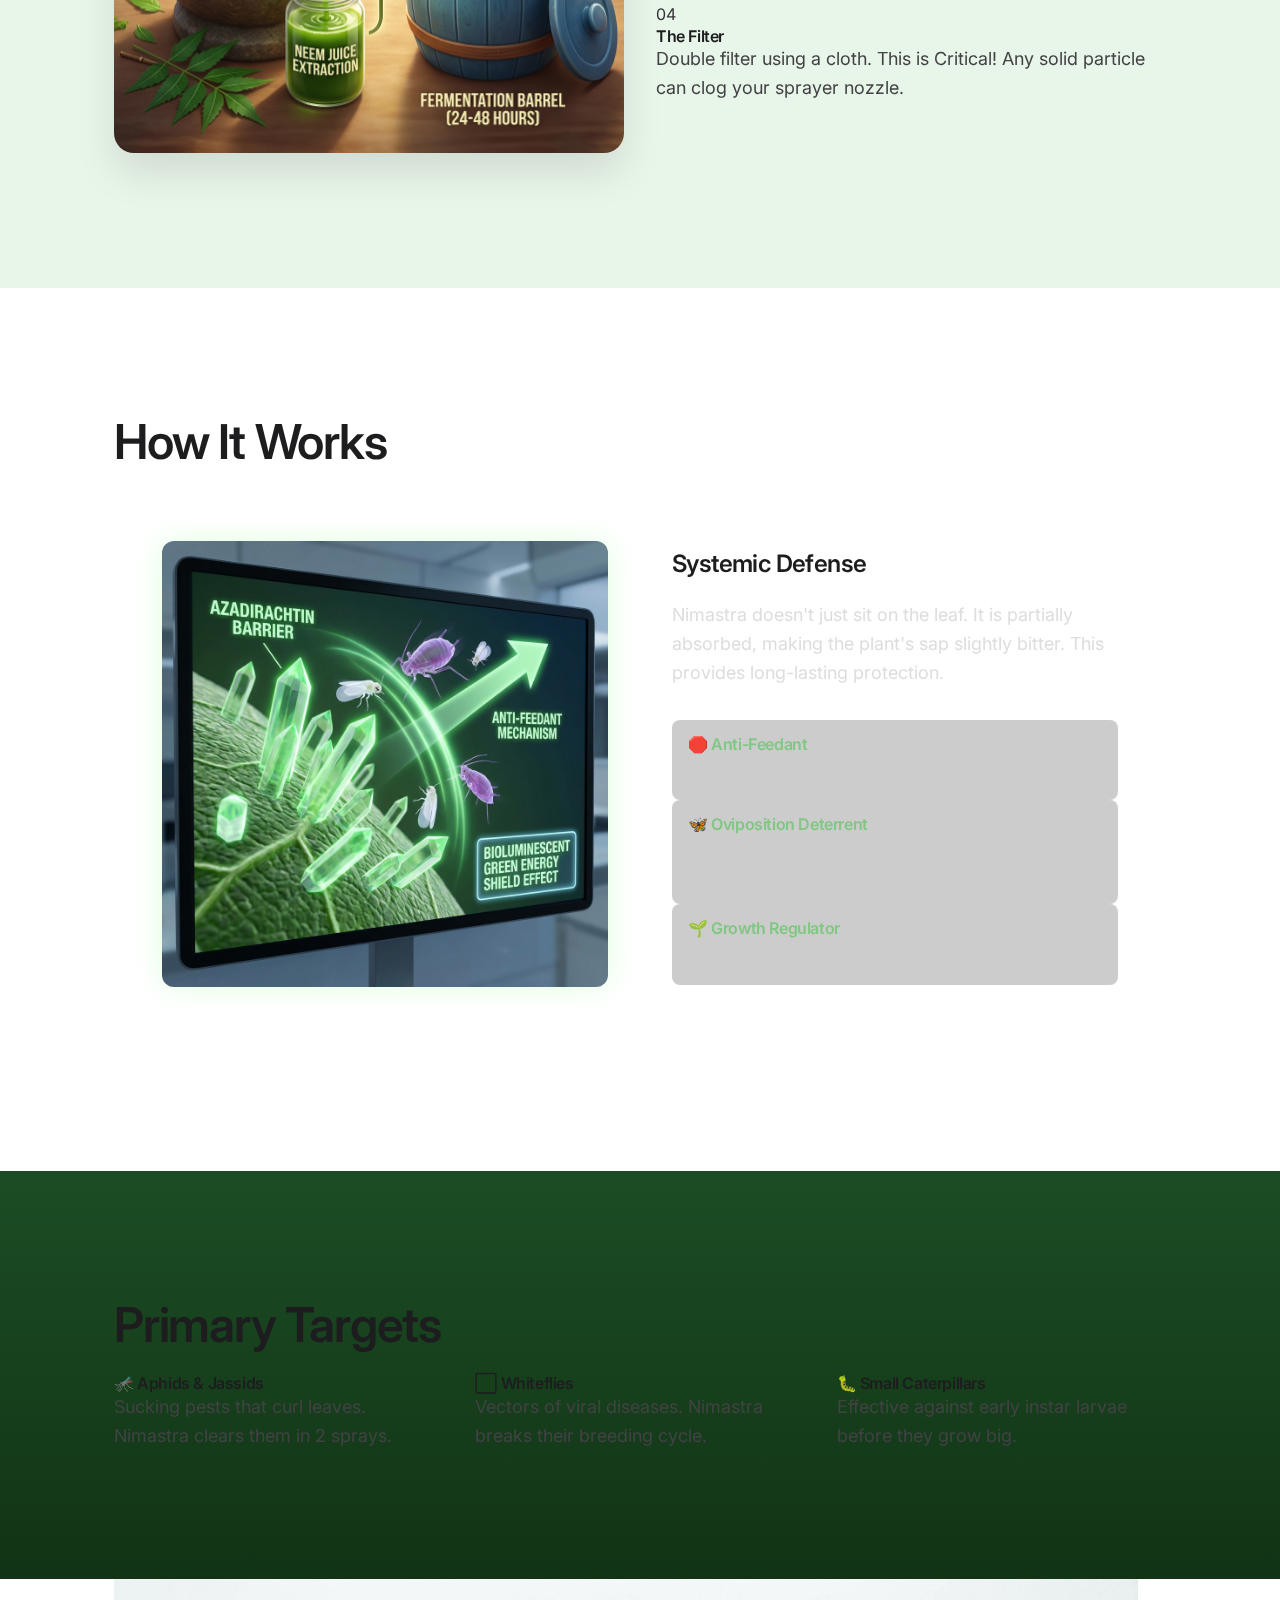
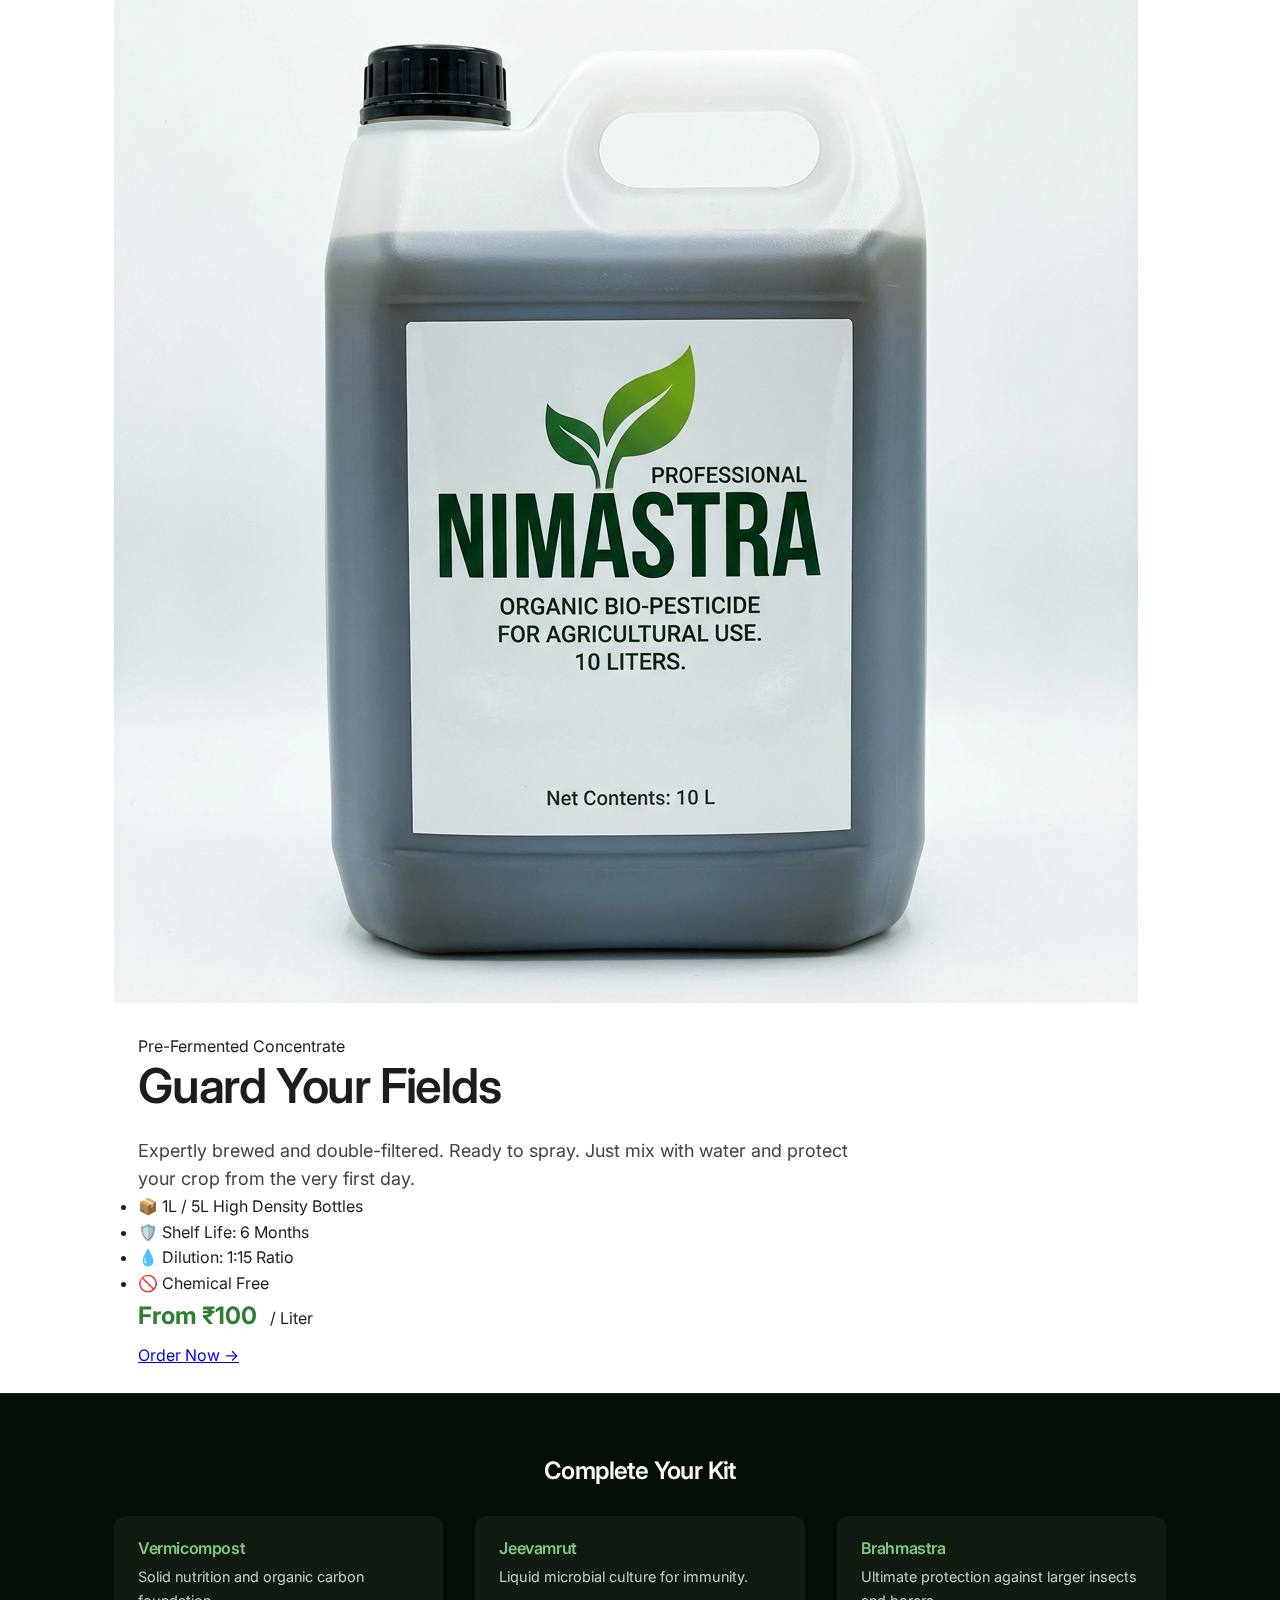
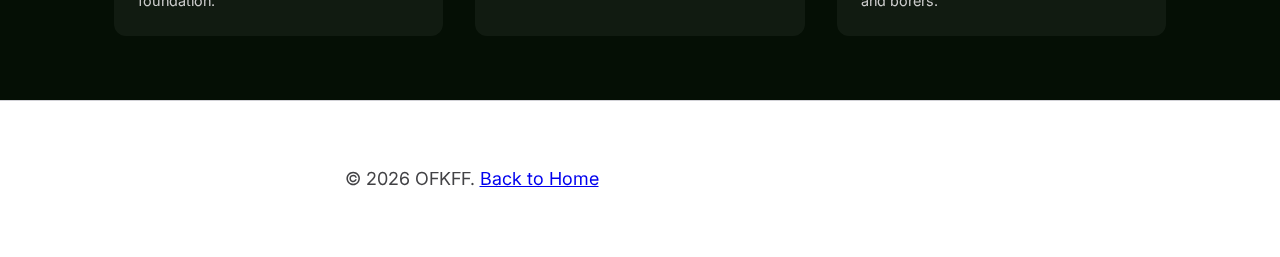
<file: nimastra.html>
﻿<!DOCTYPE html>
<html lang="en">

<head>
    <meta charset="UTF-8">
    <meta name="viewport" content="width=device-width, initial-scale=1.0">
    <title>Nimastra | The Bitter Shield</title>
    <meta name="description"
        content="Protect your crops naturally with Nimastra. The ultimate organic pesticide derived from Neem, cow urine, and cow dung.">

    <!-- Open Graph / Facebook -->
    <meta property="og:type" content="website">
    <meta property="og:url" content="https://ofkff.netlify.app/nimastra.html">
    <meta property="og:title" content="Nimastra | The Bitter Shield">
    <meta property="og:description"
        content="Protect your crops naturally with Nimastra. The ultimate organic pesticide derived from Neem, cow urine, and cow dung.">
    <meta property="og:image" content="https://ofkff.netlify.app/assets/nimastra-hero.png">
    <meta property="og:site_name" content="OFKFF">

    <!-- Twitter -->
    <meta property="twitter:card" content="summary_large_image">
    <meta property="twitter:url" content="https://ofkff.netlify.app/nimastra.html">
    <meta property="twitter:title" content="Nimastra | The Bitter Shield">
    <meta property="twitter:description"
        content="Protect your crops naturally with Nimastra. The ultimate organic pesticide derived from Neem, cow urine, and cow dung.">
    <meta property="twitter:image" content="https://ofkff.netlify.app/assets/nimastra-hero.png">

    <!-- Fonts -->
    <link rel="preconnect" href="https://fonts.googleapis.com">
    <link rel="preconnect" href="https://fonts.gstatic.com" crossorigin>
    <link
        href="https://fonts.googleapis.com/css2?family=Inter:wght@300;400;500;600;700;800&family=Playfair+Display:ital,wght@0,500;0,600;0,700;1,500&display=swap"
        rel="stylesheet">

    <link rel="stylesheet" href="style.css?v=8">
    <link rel="icon" href="assets/logo.png" type="image/x-icon">
</head>

<body class="jungle-theme">

    <!-- Navbar -->
    <header class="jungle-nav">
        <div class="container" style="display: flex; align-items: center; justify-content: space-between;">
            <div style="display: flex; align-items: center; gap: 2rem;">
                <a href="index.html" class="logo">
                    <img src="assets/logo.png" alt="OFKFF">
                    <span>OFKFF</span>
                </a>
            </div>

            <div style="display: flex; align-items: center; gap: 1rem;">
                <!-- Language Selector -->
                <select id="langSelect" class="lang-select" onchange="changeLanguage(this.value)"
                    style="padding: 0.5rem; border-radius: 8px; border: 1px solid rgba(255,255,255,0.3); background: rgba(255,255,255,0.1); color: white; cursor: pointer;">
                    <option value="en">English</option>
                    <option value="hi">हिंदी</option>
                    <option value="or">ଓଡିଆ</option>
                </select>

                <!-- Theme Toggle -->
                <button id="themeToggle" onclick="toggleTheme()"
                    style="background: none; border: none; font-size: 1.5rem; cursor: pointer; color: white;">
                    🌙
                </button>

                <a href="index.html" class="back-link" data-i18n="nav_home">
                    <span>&larr; Home</span>
                </a>
            </div>
        </div>
    </header>

    <!-- Section 1: Hero -->
    <section class="jungle-hero">
        <div class="jungle-overlay"></div>
        <div class="leaf layer-1"></div>
        <div class="leaf layer-2"></div>
        <div class="leaf layer-3"></div>

        <div class="container hero-container">
            <span class="hero-label" data-i18n="nima_hero_label">Nature's Green Shield</span>
            <h1 class="jungle-title" data-i18n="nima_hero_title">Nimastra</h1>
            <p class="jungle-subtitle" data-i18n="nima_hero_subtitle">The ultimate broad-spectrum botanical defense
                against sucking pests.</p>

            <!-- Scroll indicator removed -->
        </div>
    </section>

    <!-- Section 2: The Introduction (The Bitter Shield) -->
    <section class="roots-section">
        <div class="container">
            <div class="story-block visible" style="border-left:none; padding-left:0; max-width:100%;">
                <div class="grid grid-2" style="align-items: center;">
                    <div>
                        <h2 data-i18n="nima_intro_title">The "Bitter" Truth</h2>
                        <p class="story-text" data-i18n="nima_intro_p1">
                            Pests love sweet, tender crops. <strong>Nimastra</strong> turns their food source bitter.
                            Derived from the miracle tree *Azadirachta indica* (Neem), it is a potent anti-feedant.
                        </p>
                        <p class="story-text" data-i18n="nima_intro_p2">
                            Unlike chemical poisons that kill indiscriminately, Nimastra works intelligently. It targets
                            the hormonal system of pests, disrupting their feeding and breeding cycle, while leaving
                            beneficial insects like bees and ladybugs unharmed.
                        </p>
                    </div>
                    <div class="image-wrapper-glass">
                        <img src="assets/nimastra-hero.png" alt="Glowing Green Nimastra Elixir">
                    </div>
                </div>
            </div>
        </div>
    </section>

    <!-- Section 3: Ingredients Composition -->
    <section class="jungle-focus-section" style="padding: 6rem 0; background-color: #1a4420;">
        <div class="container">
            <h2 class="section-heading" data-i18n="nima_ing_title">The Green Formula</h2>


            <div class="grid grid-2" style="align-items: center; gap: 4rem;">
                <div class="image-wrapper-glass" style="transform: rotate(-2deg);">
                    <img src="assets/nimastra-ingredients.png" alt="Fresh Neem Leaves and Cow Urine">
                </div>

                <div class="focus-grid" style="grid-template-columns: 1fr;">
                    <div class="focus-card visible">
                        <h3 data-i18n="nima_ing_c1_title">5kg Neem Leaves</h3>
                        <p data-i18n="nima_ing_c1_desc"><strong>The Base.</strong> Crushed leaves release Azadirachtin,
                            the primary bitterness compound.</p>
                    </div>
                    <div class="focus-card visible">
                        <h3 data-i18n="nima_ing_c2_title">5L Desi Cow Urine</h3>
                        <p data-i18n="nima_ing_c2_desc"><strong>The Solvent.</strong> The ammonia in urine acts as a
                            powerful solvent to extract the alkaloids from the leaves.</p>
                    </div>
                    <div class="focus-card visible">
                        <h3 data-i18n="nima_ing_c3_title">1kg Cow Dung</h3>
                        <p data-i18n="nima_ing_c3_desc"><strong>The Catalyst.</strong> Microbes in dung accelerate the
                            fermentation and breakdown of leaf tissues.</p>
                    </div>
                </div>
            </div>
        </div>
    </section>

    <!-- Section 4: The Process (Visual) -->
    <section class="process-section" style="padding: 8rem 0; background: #e8f5e9; color: #333;">
        <div class="container">
            <h2 class="section-heading" style="color:#1b5e20;" data-i18n="nima_proc_title">The Extraction Process</h2>
            <p style="text-align:center; max-width:700px; margin:0 auto 4rem auto; color:#555;"
                data-i18n="nima_proc_subtitle">Cold extraction to preserve active compounds.</p>

            <div class="process-visual-grid grid grid-2" style="align-items:center;">
                <div class="process-img">
                    <img src="assets/nimastra-process.png" alt="Crushing Neem Leaves"
                        style="width:100%; border-radius: 20px; box-shadow: 0 20px 40px rgba(0,0,0,0.1);">
                </div>
                <div class="process-steps">
                    <div class="step-item">
                        <span class="step-num">01</span>
                        <h4 data-i18n="nima_proc_s1_title">The Crush</h4>
                        <p data-i18n="nima_proc_s1_desc">Crush the Neem leaves into a fine paste. The finer the paste,
                            the stronger the medicine (chutney consistency).</p>
                    </div>
                    <div class="step-item">
                        <span class="step-num">02</span>
                        <h4 data-i18n="nima_proc_s2_title">The Mix</h4>
                        <p data-i18n="nima_proc_s2_desc">Mix the paste with Cow Urine and Dung in a plastic drum. Add
                            100L water. Stir clockwise.</p>
                    </div>
                    <div class="step-item">
                        <span class="step-num">03</span>
                        <h4 data-i18n="nima_proc_s3_title">Fermentation (48Hrs)</h4>
                        <p data-i18n="nima_proc_s3_desc">Keep in shade. Stir twice daily. The microbes from the dung
                            will break down the leaves and extract the juices.</p>
                    </div>
                    <div class="step-item">
                        <span class="step-num">04</span>
                        <h4 data-i18n="nima_proc_s4_title">The Filter</h4>
                        <p data-i18n="nima_proc_s4_desc">Double filter using a cloth. This is Critical! Any solid
                            particle can clog your sprayer nozzle.</p>
                    </div>
                </div>
            </div>
        </div>
    </section>

    <!-- Section 5: Scientific Action (Microscopic) -->
    <section class="deep-dive-section" style="padding: 8rem 0; background: var(--jungle-dark);">
        <div class="container">
            <h2 class="section-heading" data-i18n="nima_sci_title">How It Works</h2>

            <div class="nutrient-table-wrapper"
                style="background: rgba(255,255,255,0.05); padding: 3rem; border-radius: 20px; backdrop-filter: blur(10px);">
                <div class="grid grid-2" style="align-items: center; gap: 4rem;">
                    <div>
                        <img src="assets/nimastra-action.png" alt="Scientific visualization of pest control"
                            style="width:100%; border-radius: 12px; box-shadow: 0 0 30px rgba(100,255,100,0.2);">
                    </div>
                    <div class="analyis-text">
                        <h3 style="color:var(--jungle-accent); margin-bottom:1.5rem;" data-i18n="nima_sci_h3">Systemic
                            Defense</h3>
                        <p style="color:#ddd; line-height:1.6; margin-bottom: 2rem;" data-i18n="nima_sci_p1">
                            Nimastra doesn't just sit on the leaf. It is partially absorbed, making the plant's sap
                            slightly bitter. This provides long-lasting protection.
                        </p>
                        <div class="focus-grid" style="grid-template-columns: 1fr; gap: 1rem;">
                            <div style="background:rgba(0,0,0,0.2); padding:1rem; border-radius:8px;">
                                <h4 style="color:#81c784; margin-bottom:0.5rem;" data-i18n="nima_sci_c1_title">🛑
                                    Anti-Feedant</h4>
                                <p style="font-size:0.9rem; color:#ccc;" data-i18n="nima_sci_c1_desc">Pests lose their
                                    appetite and starve to death.</p>
                            </div>
                            <div style="background:rgba(0,0,0,0.2); padding:1rem; border-radius:8px;">
                                <h4 style="color:#81c784; margin-bottom:0.5rem;" data-i18n="nima_sci_c2_title">🦋
                                    Oviposition Deterrent</h4>
                                <p style="font-size:0.9rem; color:#ccc;" data-i18n="nima_sci_c2_desc">Moths and flies
                                    refuse to lay eggs on Nimastra treated leaves.</p>
                            </div>
                            <div style="background:rgba(0,0,0,0.2); padding:1rem; border-radius:8px;">
                                <h4 style="color:#81c784; margin-bottom:0.5rem;" data-i18n="nima_sci_c3_title">🌱 Growth
                                    Regulator</h4>
                                <p style="font-size:0.9rem; color:#ccc;" data-i18n="nima_sci_c3_desc">Prevents larvae
                                    from molting into adults.</p>
                            </div>
                        </div>
                    </div>
                </div>
            </div>
        </div>
    </section>

    <!-- Section 6: Benefits (Target Pests) -->
    <section class="benefits-deep" style="padding: 8rem 0; background: linear-gradient(to bottom, #1b4d24, #123315);">
        <div class="container">
            <h2 class="section-heading" data-i18n="nima_target_title">Primary Targets</h2>
            <div class="grid grid-3" style="gap: 2rem;">
                <div class="benefit-detail-card visible">
                    <h4 data-i18n="nima_target_c1">🦟 Aphids & Jassids</h4>
                    <p data-i18n="nima_target_c1_desc">Sucking pests that curl leaves. Nimastra clears them in 2 sprays.
                    </p>
                </div>
                <div class="benefit-detail-card visible">
                    <h4 data-i18n="nima_target_c2">⬜ Whiteflies</h4>
                    <p data-i18n="nima_target_c2_desc">Vectors of viral diseases. Nimastra breaks their breeding cycle.
                    </p>
                </div>
                <div class="benefit-detail-card visible">
                    <h4 data-i18n="nima_target_c3">🐛 Small Caterpillars</h4>
                    <p data-i18n="nima_target_c3_desc">Effective against early instar larvae before they grow big.</p>
                </div>
            </div>
        </div>
    </section>

    <!-- Section 7: Buying The Best -->
    <section id="buy-section" class="jungle-buy">
        <div class="container">
            <div class="buy-card-wrapper">
                <div class="product-visual">
                    <div class="glow-bg"></div>
                    <img src="assets/nimastra-10l.png" alt="Premium Nimastra Pack">
                </div>
                <div class="product-details">
                    <span class="badge-premium" data-i18n="nima_buy_badge">Pre-Fermented Concentrate</span>
                    <h2 data-i18n="nima_buy_title">Guard Your Fields</h2>
                    <p class="product-desc" data-i18n="nima_buy_desc">
                        Expertly brewed and double-filtered. Ready to spray. Just mix with water and protect your crop
                        from the very first day.
                    </p>

                    <ul class="specs-list">
                        <li><span data-i18n="nima_buy_list1">📦 1L / 5L High Density Bottles</span></li>
                        <li><span data-i18n="nima_buy_list2">🛡️ Shelf Life: 6 Months</span></li>
                        <li><span data-i18n="nima_buy_list3">💧 Dilution: 1:15 Ratio</span></li>
                        <li><span data-i18n="nima_buy_list4">🚫 Chemical Free</span></li>
                    </ul>

                    <div class="price-block">
                        <span class="price" data-i18n="nima_buy_price">From &#8377;100</span>
                        <span class="unit" data-i18n="nima_buy_unit">/ Liter</span>
                    </div>

                    <div class="action-row">
                        <a href="marketplace.html" class="btn-jungle-primary" data-i18n="nima_buy_btn">Order Now
                            &rarr;</a>
                    </div>
                </div>
            </div>
        </div>
    </section>

    <!-- Section 8: Recommended Products (Cross-Linking) -->
    <section class="related-products"
        style="padding: 4rem 0; background: #050f05; border-top: 1px solid rgba(255,255,255,0.1);">
        <div class="container">
            <h3 style="color: #fff; margin-bottom: 2rem; text-align: center;" data-i18n="related_title">Complete Your
                Kit</h3>
            <div class="grid grid-3" style="gap: 2rem;">
                <a href="vermicompost.html" class="related-card"
                    style="display:block; text-decoration:none; background: rgba(255,255,255,0.05); padding: 1.5rem; border-radius: 12px; transition: transform 0.3s;">
                    <h4 style="color: #81c784; margin-bottom: 0.5rem;" data-i18n="related_vermi_title">Vermicompost</h4>
                    <p style="color: #ccc; font-size: 0.9rem;" data-i18n="related_vermi_desc">Solid nutrition and
                        organic carbon foundation.</p>
                </a>
                <a href="jeevamrut.html" class="related-card"
                    style="display:block; text-decoration:none; background: rgba(255,255,255,0.05); padding: 1.5rem; border-radius: 12px; transition: transform 0.3s;">
                    <h4 style="color: #81c784; margin-bottom: 0.5rem;" data-i18n="related_jeeva_title">Jeevamrut</h4>
                    <p style="color: #ccc; font-size: 0.9rem;" data-i18n="related_jeeva_desc">Liquid microbial culture
                        for immunity.</p>
                </a>
                <a href="brahmastra.html" class="related-card"
                    style="display:block; text-decoration:none; background: rgba(255,255,255,0.05); padding: 1.5rem; border-radius: 12px; transition: transform 0.3s;">
                    <h4 style="color: #81c784; margin-bottom: 0.5rem;" data-i18n="related_brahma_title">Brahmastra</h4>
                    <p style="color: #ccc; font-size: 0.9rem;" data-i18n="related_brahma_desc">Ultimate protection
                        against larger insects and borers.</p>
                </a>
            </div>
        </div>
    </section>

    <footer class="jungle-footer">
        <div class="container">
            <p>&copy; 2026 OFKFF. <a href="index.html">Back to Home</a></p>
        </div>
    </footer>

    <script src="script.js?v=2"></script>
    <script>
        const observer = new IntersectionObserver((entries) => {
            entries.forEach(entry => {
                if (entry.isIntersecting) {
                    entry.target.classList.add('visible');
                }
            });
        }, { threshold: 0.1 });

        document.querySelectorAll('.story-block, .focus-card, .process-visual-grid, .benefit-detail-card, .buy-card-wrapper').forEach((el) => {
            observer.observe(el);
        });
    </script>
</body>

</html>
</file>
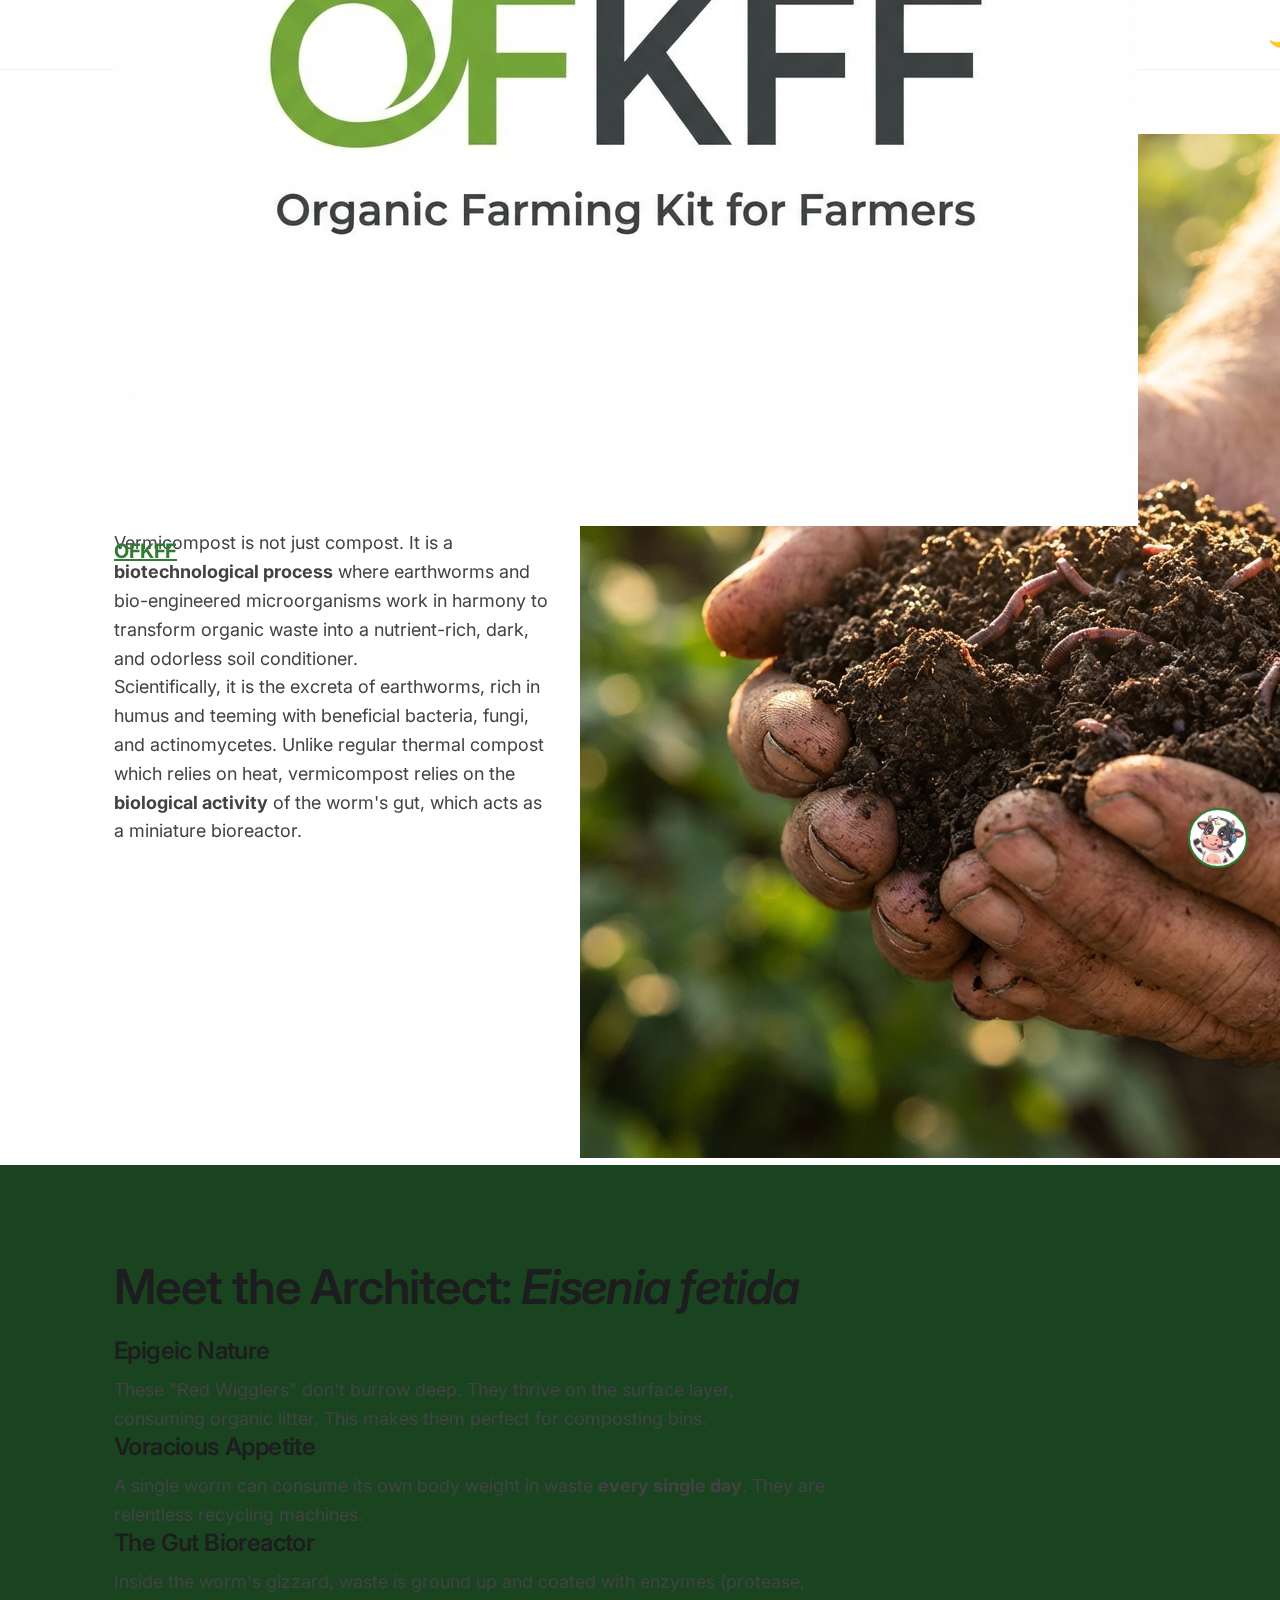
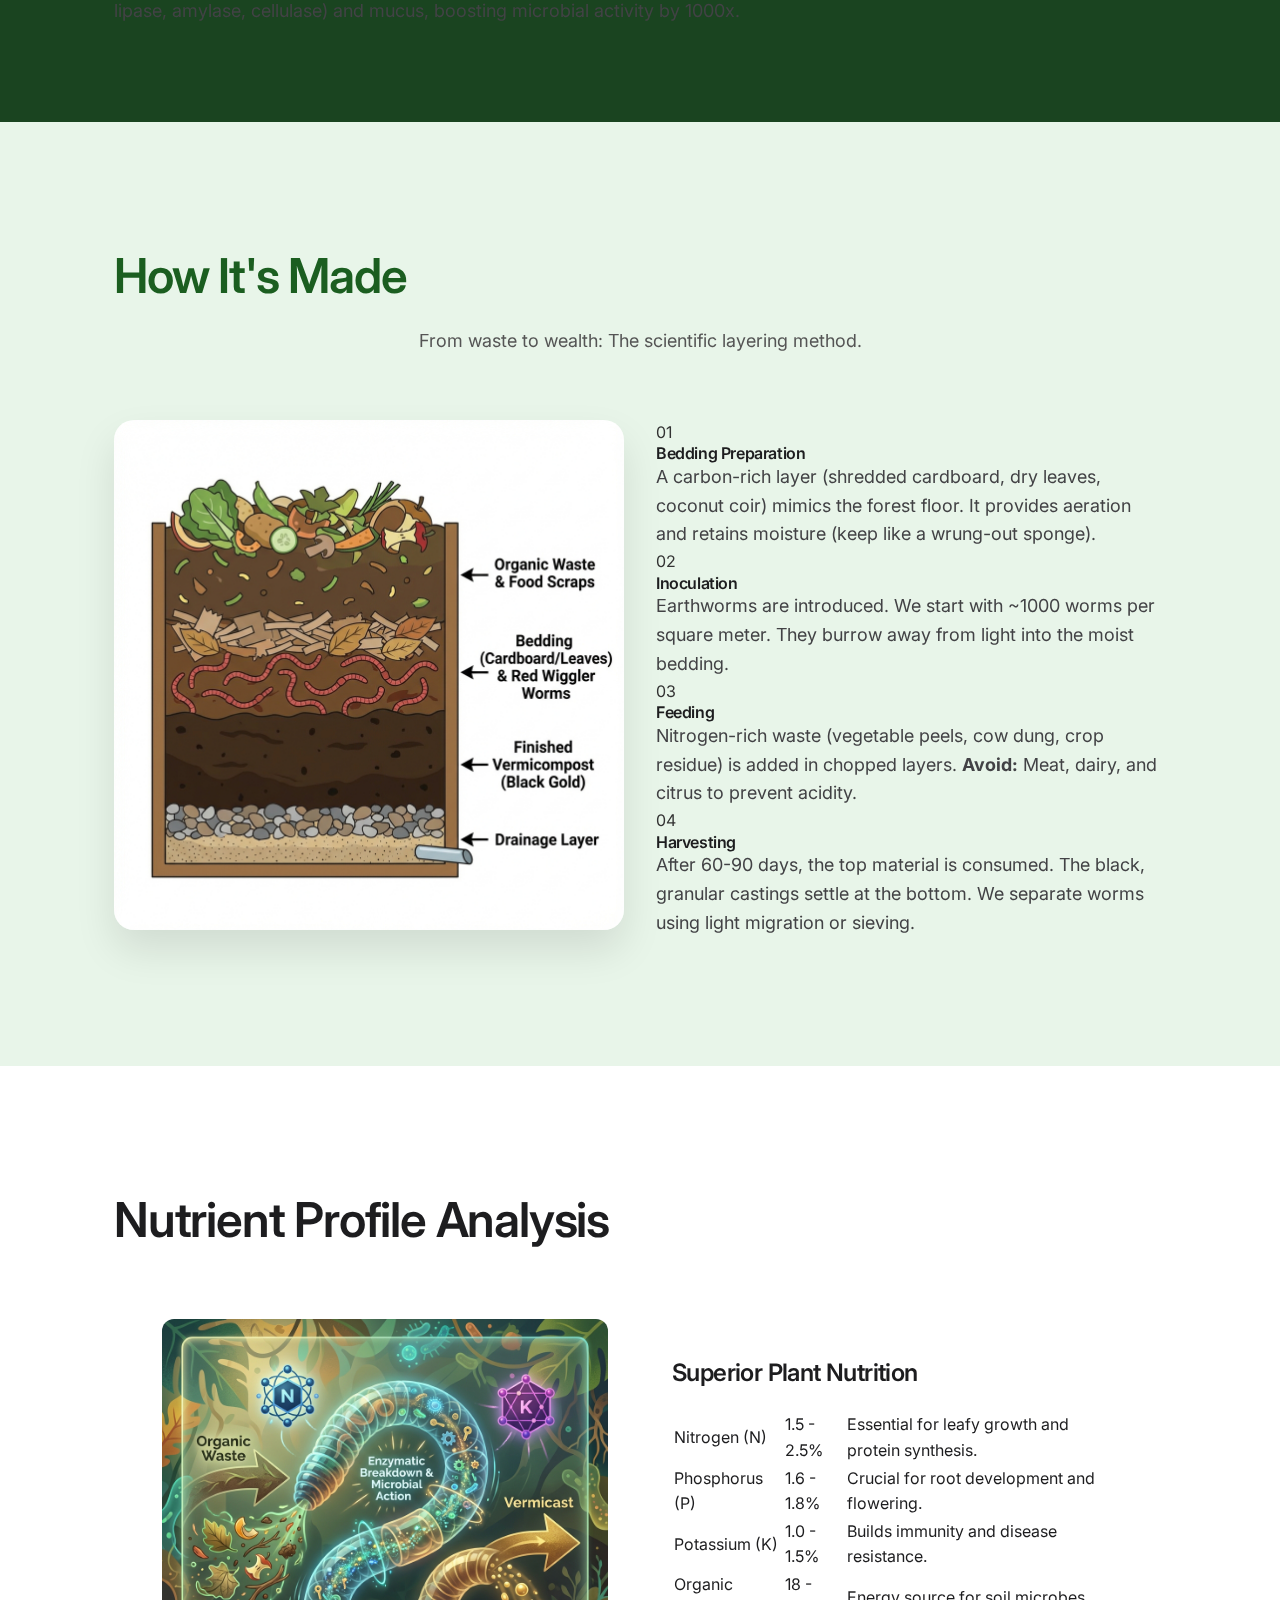
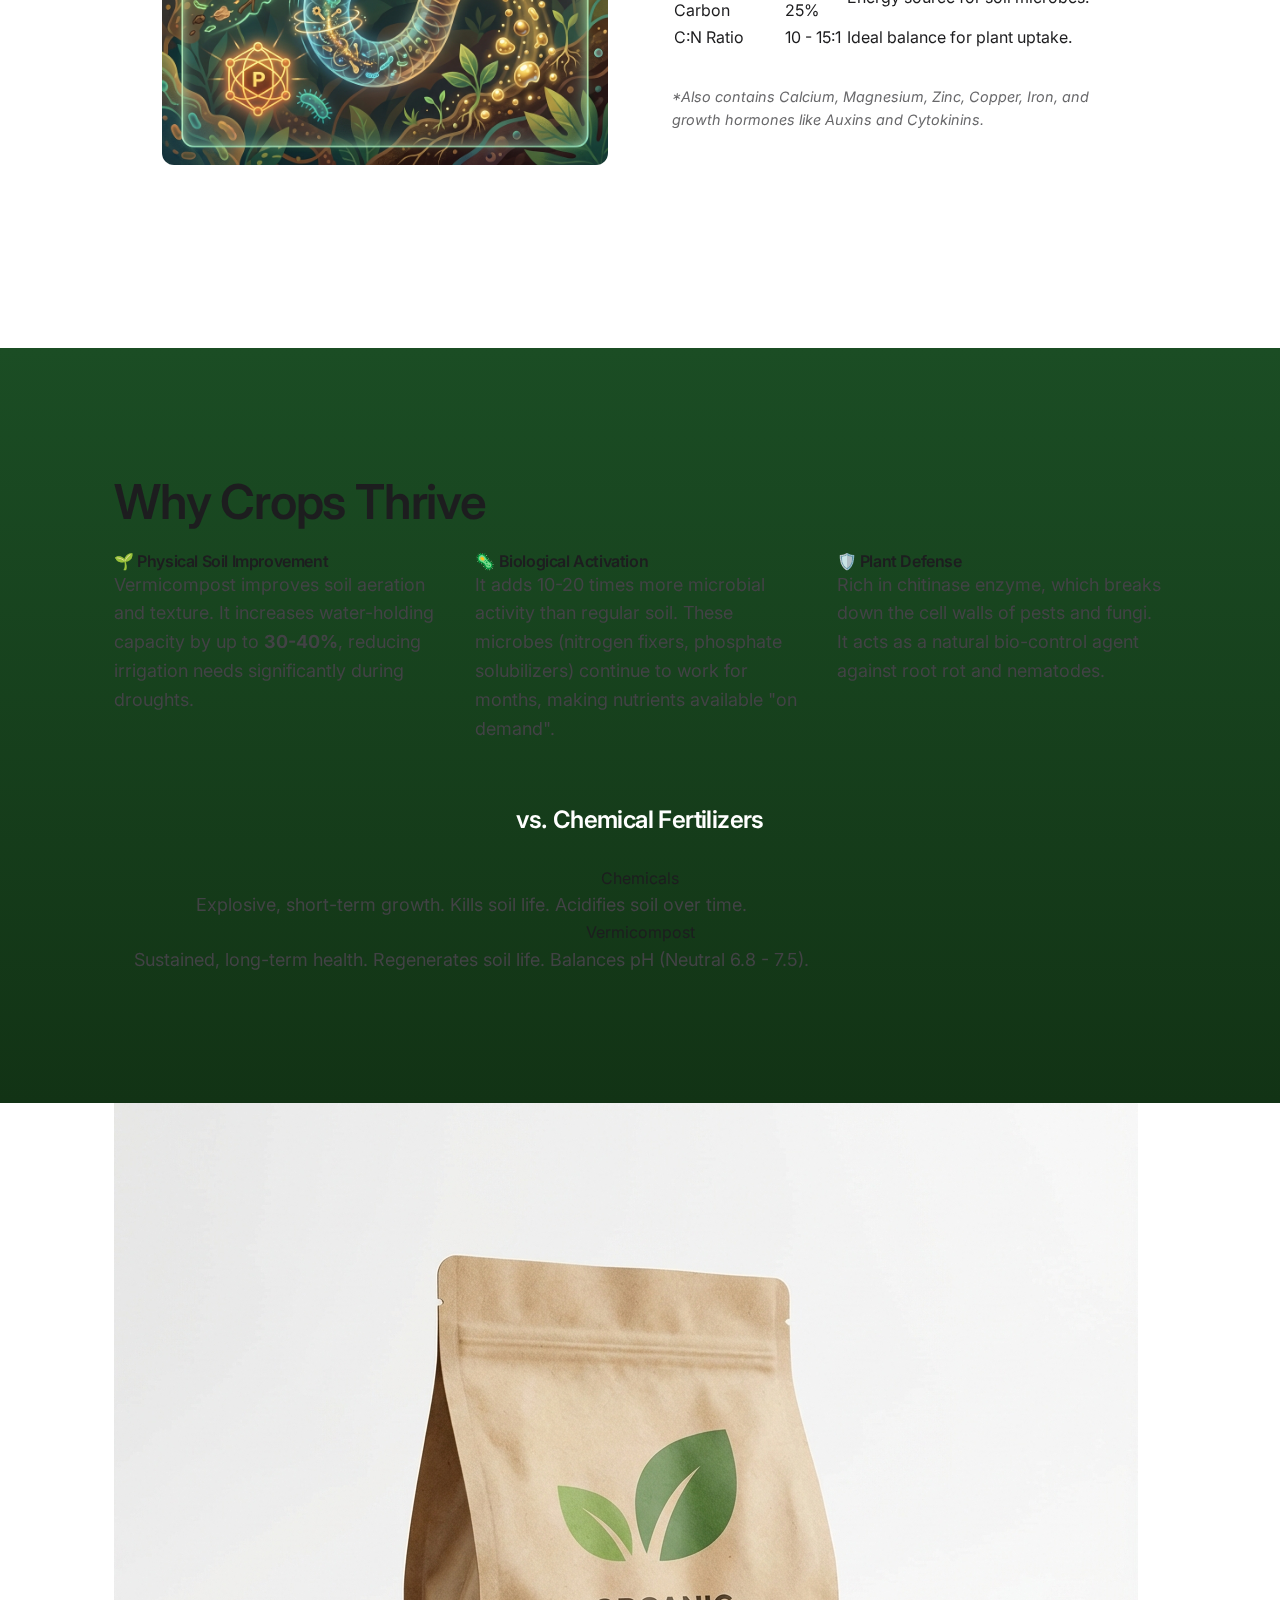
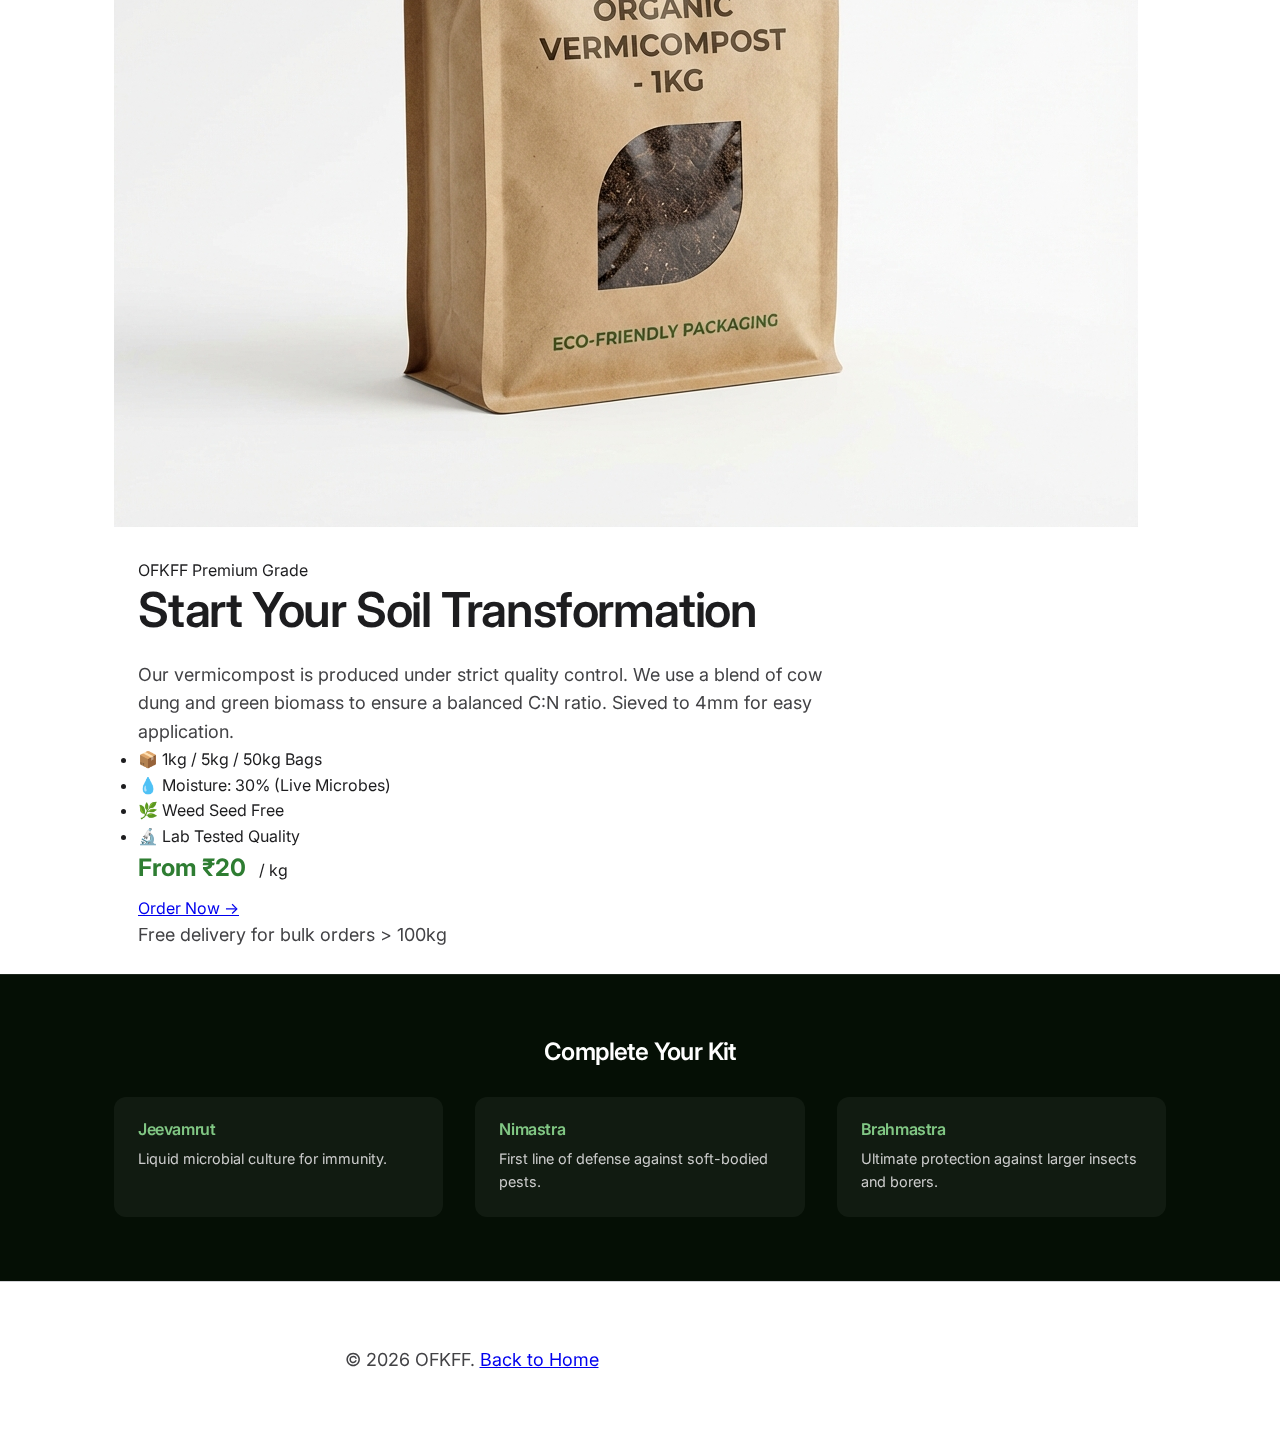
<file: vermicompost.html>
﻿<!DOCTYPE html>
<html lang="en">

<head>
    <meta charset="UTF-8">
    <meta name="viewport" content="width=device-width, initial-scale=1.0">
    <title>Vermicompost | The Ultimate Soil Amendment</title>
    <meta name="description"
        content="Discover the comprehensive science, process, and benefits of Vermicompost. The black gold that transforms agriculture.">

    <!-- Open Graph / Facebook -->
    <meta property="og:type" content="website">
    <meta property="og:url" content="https://ofkff.netlify.app/vermicompost.html">
    <meta property="og:title" content="Vermicompost | The Ultimate Soil Amendment">
    <meta property="og:description"
        content="Vermicompost is not just compost. It is a biotechnological process where earthworms and bio-engineered microorganisms work in harmony.">
    <meta property="og:image" content="https://ofkff.netlify.app/assets/vermi-5kg.png">
    <meta property="og:site_name" content="OFKFF">

    <!-- Twitter -->
    <meta property="twitter:card" content="summary_large_image">
    <meta property="twitter:url" content="https://ofkff.netlify.app/vermicompost.html">
    <meta property="twitter:title" content="Vermicompost | The Ultimate Soil Amendment">
    <meta property="twitter:description"
        content="Vermicompost is not just compost. It is a biotechnological process where earthworms and bio-engineered microorganisms work in harmony.">
    <meta property="twitter:image" content="https://ofkff.netlify.app/assets/vermi-5kg.png">

    <!-- Fonts -->
    <link rel="preconnect" href="https://fonts.googleapis.com">
    <link rel="preconnect" href="https://fonts.gstatic.com" crossorigin>
    <link
        href="https://fonts.googleapis.com/css2?family=Inter:wght@300;400;500;600;700;800&family=Playfair+Display:ital,wght@0,500;0,600;0,700;1,500&display=swap"
        rel="stylesheet">

    <link rel="stylesheet" href="style.css?v=7">
    <link rel="icon" href="assets/logo.png" type="image/x-icon">
</head>

<body class="jungle-theme">

    <!-- Navbar -->
    <header class="jungle-nav">
        <div class="container" style="display: flex; align-items: center; justify-content: space-between;">
            <div style="display: flex; align-items: center; gap: 2rem;">
                <a href="index.html" class="logo">
                    <img src="assets/logo.png" alt="OFKFF">
                    <span>OFKFF</span>
                </a>
            </div>

            <div style="display: flex; align-items: center; gap: 1rem;">
                <!-- Language Selector -->
                <select id="langSelect" class="lang-select" onchange="changeLanguage(this.value)"
                    style="padding: 0.5rem; border-radius: 8px; border: 1px solid rgba(255,255,255,0.3); background: rgba(255,255,255,0.1); color: white; cursor: pointer;">
                    <option value="en">English</option>
                    <option value="hi">हिंदी</option>
                    <option value="or">ଓଡିଆ</option>
                </select>

                <!-- Theme Toggle -->
                <button id="themeToggle" onclick="toggleTheme()"
                    style="background: none; border: none; font-size: 1.5rem; cursor: pointer; color: white;">
                    🌙
                </button>

                <a href="index.html" class="back-link" data-i18n="nav_home">
                    <span>&larr; Home</span>
                </a>
            </div>
        </div>
    </header>

    <!-- Section 1: Hero -->
    <section class="jungle-hero">
        <div class="jungle-overlay"></div>
        <div class="leaf layer-1"></div>
        <div class="leaf layer-2"></div>
        <div class="leaf layer-3"></div>

        <div class="container hero-container">
            <span class="hero-label" data-i18n="vermi_hero_label">The Foundation of Life</span>
            <h1 class="jungle-title" data-i18n="vermi_hero_title">Vermicompost</h1>
            <p class="jungle-subtitle" data-i18n="vermi_hero_subtitle">The science of turning organic waste into
                nature's most potent fertilizer.</p>

            <!-- Scroll indicator removed -->
        </div>
    </section>

    <!-- Section 2: The Introduction (What is it exactly?) -->
    <section class="roots-section">
        <div class="container">
            <div class="story-block visible" style="border-left:none; padding-left:0; max-width:100%;">
                <div class="grid grid-2" style="align-items: center;">
                    <div>
                        <h2 data-i18n="vermi_intro_title">"Black Gold" Defined</h2>
                        <p class="story-text" data-i18n="vermi_intro_p1">
                            Vermicompost is not just compost. It is a <strong>biotechnological process</strong> where
                            earthworms and bio-engineered microorganisms work in harmony to transform organic waste into
                            a nutrient-rich, dark, and odorless soil conditioner.
                        </p>
                        <p class="story-text" data-i18n="vermi_intro_p2">
                            Scientifically, it is the excreta of earthworms, rich in humus and teeming with beneficial
                            bacteria, fungi, and actinomycetes. Unlike regular thermal compost which relies on heat,
                            vermicompost relies on the <strong>biological activity</strong> of the worm's gut, which
                            acts as a miniature bioreactor.
                        </p>
                    </div>
                    <div class="image-wrapper-glass">
                        <!-- Placeholder for generated close-up image -->
                        <img src="assets/black-gold.png" alt="Close up of rich vermicompost in hands">
                        <!-- Replace with generated image path if needed -->
                    </div>
                </div>
            </div>
        </div>
    </section>

    <!-- Section 3: The Architect (Eisenia fetida) -->
    <section class="jungle-focus-section" style="padding: 6rem 0; background-color: #1a4420;">
        <div class="container">
            <h2 class="section-heading" data-i18n="vermi_arch_title">Meet the Architect: <em>Eisenia fetida</em></h2>
            <div class="focus-grid">
                <div class="focus-card visible">
                    <h3 data-i18n="vermi_arch_c1_title">Epigeic Nature</h3>
                    <p data-i18n="vermi_arch_c1_desc">These "Red Wigglers" don't burrow deep. They thrive on the surface
                        layer, consuming organic
                        litter. This makes them perfect for composting bins.</p>
                </div>
                <div class="focus-card visible">
                    <h3 data-i18n="vermi_arch_c2_title">Voracious Appetite</h3>
                    <p data-i18n="vermi_arch_c2_desc">A single worm can consume its own body weight in waste
                        <strong>every single day</strong>. They
                        are relentless recycling machines.
                    </p>
                </div>
                <div class="focus-card visible">
                    <h3 data-i18n="vermi_arch_c3_title">The Gut Bioreactor</h3>
                    <p data-i18n="vermi_arch_c3_desc">Inside the worm's gizzard, waste is ground up and coated with
                        enzymes (protease, lipase, amylase,
                        cellulase) and mucus, boosting microbial activity by 1000x.</p>
                </div>
            </div>
        </div>
    </section>

    <!-- Section 4: The Process (Step by Step) -->
    <section class="process-section" style="padding: 8rem 0; background: #e8f5e9; color: #333;">
        <div class="container">
            <h2 class="section-heading" style="color:#1b5e20;" data-i18n="vermi_proc_title">How It's Made</h2>
            <p style="text-align:center; max-width:700px; margin:0 auto 4rem auto; color:#555;"
                data-i18n="vermi_proc_subtitle">From waste to wealth:
                The scientific layering method.</p>

            <div class="process-visual-grid grid grid-2" style="align-items:center;">
                <div class="process-img">
                    <!-- Placeholder for generated diagram -->
                    <img src="assets/vermi-layers.png" alt="Cross section of vermicompost bed"
                        style="width:100%; border-radius: 20px; box-shadow: 0 20px 40px rgba(0,0,0,0.1);">
                </div>
                <div class="process-steps">
                    <div class="step-item">
                        <span class="step-num">01</span>
                        <h4 data-i18n="vermi_proc_s1_title">Bedding Preparation</h4>
                        <p data-i18n="vermi_proc_s1_desc">A carbon-rich layer (shredded cardboard, dry leaves, coconut
                            coir) mimics the forest floor.
                            It provides aeration and retains moisture (keep like a wrung-out sponge).</p>
                    </div>
                    <div class="step-item">
                        <span class="step-num">02</span>
                        <h4 data-i18n="vermi_proc_s2_title">Inoculation</h4>
                        <p data-i18n="vermi_proc_s2_desc">Earthworms are introduced. We start with ~1000 worms per
                            square meter. They burrow away from
                            light into the moist bedding.</p>
                    </div>
                    <div class="step-item">
                        <span class="step-num">03</span>
                        <h4 data-i18n="vermi_proc_s3_title">Feeding</h4>
                        <p data-i18n="vermi_proc_s3_desc">Nitrogen-rich waste (vegetable peels, cow dung, crop residue)
                            is added in chopped layers.
                            <strong>Avoid:</strong> Meat, dairy, and citrus to prevent acidity.
                        </p>
                    </div>
                    <div class="step-item">
                        <span class="step-num">04</span>
                        <h4 data-i18n="vermi_proc_s4_title">Harvesting</h4>
                        <p data-i18n="vermi_proc_s4_desc">After 60-90 days, the top material is consumed. The black,
                            granular castings settle at the
                            bottom. We separate worms using light migration or sieving.</p>
                    </div>
                </div>
            </div>
        </div>
    </section>

    <!-- Section 5: Nutritional Deep Dive -->
    <section class="deep-dive-section" style="padding: 8rem 0; background: var(--jungle-dark);">
        <div class="container">
            <h2 class="section-heading" data-i18n="vermi_nut_title">Nutrient Profile Analysis</h2>

            <div class="nutrient-table-wrapper"
                style="background: rgba(255,255,255,0.05); padding: 3rem; border-radius: 20px; backdrop-filter: blur(10px);">
                <div class="grid grid-2" style="align-items: center; gap: 4rem;">
                    <div>
                        <!-- Placeholder for nutrient cycle image -->
                        <img src="assets/nutrient-cycle.png" alt="Nutrient Cycle Illustration"
                            style="width:100%; border-radius: 12px;">
                    </div>
                    <div class="analyis-text">
                        <h3 style="color:var(--jungle-accent); margin-bottom:1.5rem;" data-i18n="vermi_nut_h3">Superior
                            Plant Nutrition</h3>
                        <table class="nutrient-table">
                            <tr>
                                <td data-i18n="vermi_nut_t_n_label">Nitrogen (N)</td>
                                <td>1.5 - 2.5%</td>
                                <td data-i18n="vermi_nut_t_n_desc">Essential for leafy growth and protein synthesis.
                                </td>
                            </tr>
                            <tr>
                                <td data-i18n="vermi_nut_t_p_label">Phosphorus (P)</td>
                                <td>1.6 - 1.8%</td>
                                <td data-i18n="vermi_nut_t_p_desc">Crucial for root development and flowering.</td>
                            </tr>
                            <tr>
                                <td data-i18n="vermi_nut_t_k_label">Potassium (K)</td>
                                <td>1.0 - 1.5%</td>
                                <td data-i18n="vermi_nut_t_k_desc">Builds immunity and disease resistance.</td>
                            </tr>
                            <tr>
                                <td data-i18n="vermi_nut_t_c_label">Organic Carbon</td>
                                <td>18 - 25%</td>
                                <td data-i18n="vermi_nut_t_c_desc">Energy source for soil microbes.</td>
                            </tr>
                            <tr>
                                <td data-i18n="vermi_nut_t_cn_label">C:N Ratio</td>
                                <td>10 - 15:1</td>
                                <td data-i18n="vermi_nut_t_cn_desc">Ideal balance for plant uptake.</td>
                            </tr>
                        </table>
                        <p style="margin-top:2rem; font-size:0.9rem; opacity:0.8;">
                            <em data-i18n="vermi_nut_note">*Also contains Calcium, Magnesium, Zinc, Copper, Iron, and
                                growth hormones like Auxins
                                and Cytokinins.</em>
                        </p>
                    </div>
                </div>
            </div>
        </div>
    </section>

    <!-- Section 6: Why Organic (Benefits) -->
    <section class="benefits-deep" style="padding: 8rem 0; background: linear-gradient(to bottom, #1b4d24, #123315);">
        <div class="container">
            <h2 class="section-heading" data-i18n="vermi_ben_title">Why Crops Thrive</h2>
            <div class="grid grid-3" style="gap: 2rem;">
                <div class="benefit-detail-card">
                    <h4 data-i18n="vermi_ben_c1_title">🌱 Physical Soil Improvement</h4>
                    <p data-i18n="vermi_ben_c1_desc">Vermicompost improves soil aeration and texture. It increases
                        water-holding capacity by up to
                        <strong>30-40%</strong>, reducing irrigation needs significantly during droughts.
                    </p>
                </div>
                <div class="benefit-detail-card">
                    <h4 data-i18n="vermi_ben_c2_title">🦠 Biological Activation</h4>
                    <p data-i18n="vermi_ben_c2_desc">It adds 10-20 times more microbial activity than regular soil.
                        These microbes (nitrogen fixers,
                        phosphate solubilizers) continue to work for months, making nutrients available "on demand".</p>
                </div>
                <div class="benefit-detail-card">
                    <h4 data-i18n="vermi_ben_c3_title">🛡️ Plant Defense</h4>
                    <p data-i18n="vermi_ben_c3_desc">Rich in chitinase enzyme, which breaks down the cell walls of pests
                        and fungi. It acts as a
                        natural bio-control agent against root rot and nematodes.</p>
                </div>
            </div>

            <div class="market-comparison" style="margin-top: 4rem; text-align: center;">
                <h3 style="font-size: 1.5rem; margin-bottom: 2rem; color: #fff;" data-i18n="vermi_comp_vs">vs. Chemical
                    Fertilizers</h3>
                <div class="comparison-bar">
                    <div class="comp-item bad">
                        <span data-i18n="vermi_comp_bad">Chemicals</span>
                        <p data-i18n="vermi_comp_bad_desc">Explosive, short-term growth. Kills soil life. Acidifies soil
                            over time.</p>
                    </div>
                    <div class="comp-item good">
                        <span data-i18n="vermi_comp_good">Vermicompost</span>
                        <p data-i18n="vermi_comp_good_desc">Sustained, long-term health. Regenerates soil life. Balances
                            pH (Neutral 6.8 - 7.5).</p>
                    </div>
                </div>
            </div>
        </div>
    </section>

    <!-- Section 7: Buying The Best -->
    <section id="buy-section" class="jungle-buy">
        <div class="container">
            <div class="buy-card-wrapper">
                <div class="product-visual">
                    <div class="glow-bg"></div>
                    <img src="assets/vermi-1kg.png" alt="Premium Vermicompost Pack">
                </div>
                <div class="product-details">
                    <span class="badge-premium" data-i18n="vermi_buy_badge">OFKFF Premium Grade</span>
                    <h2 data-i18n="vermi_buy_title">Start Your Soil Transformation</h2>
                    <p class="product-desc" data-i18n="vermi_buy_desc">
                        Our vermicompost is produced under strict quality control. We use a blend of cow dung and green
                        biomass to ensure a balanced C:N ratio. Sieved to 4mm for easy application.
                    </p>

                    <ul class="specs-list">
                        <li><span data-i18n="vermi_buy_list1">📦 1kg / 5kg / 50kg Bags</span></li>
                        <li><span data-i18n="vermi_buy_list2">💧 Moisture: 30% (Live Microbes)</span></li>
                        <li><span data-i18n="vermi_buy_list3">🌿 Weed Seed Free</span></li>
                        <li><span data-i18n="vermi_buy_list4">🔬 Lab Tested Quality</span></li>
                    </ul>

                    <div class="price-block">
                        <span class="price" data-i18n="vermi_buy_price">From &#8377;20</span>
                        <span class="unit" data-i18n="vermi_buy_unit">/ kg</span>
                    </div>

                    <div class="action-row">
                        <a href="marketplace.html" class="btn-jungle-primary" data-i18n="vermi_buy_btn">Order Now
                            &rarr;</a>
                    </div>
                    <p class="shipping-note" data-i18n="vermi_buy_note">Free delivery for bulk orders > 100kg</p>
                </div>
            </div>
        </div>
    </section>

    <!-- Section 8: Recommended Products (Cross-Linking) -->
    <section class="related-products"
        style="padding: 4rem 0; background: #050f05; border-top: 1px solid rgba(255,255,255,0.1);">
        <div class="container">
            <h3 style="color: #fff; margin-bottom: 2rem; text-align: center;" data-i18n="related_title">Complete Your
                Kit</h3>
            <div class="grid grid-3" style="gap: 2rem;">
                <a href="jeevamrut.html" class="related-card"
                    style="display:block; text-decoration:none; background: rgba(255,255,255,0.05); padding: 1.5rem; border-radius: 12px; transition: transform 0.3s;">
                    <h4 style="color: #81c784; margin-bottom: 0.5rem;" data-i18n="related_jeeva_title">Jeevamrut</h4>
                    <p style="color: #ccc; font-size: 0.9rem;" data-i18n="related_jeeva_desc">Liquid microbial culture
                        for immunity.</p>
                </a>
                <a href="nimastra.html" class="related-card"
                    style="display:block; text-decoration:none; background: rgba(255,255,255,0.05); padding: 1.5rem; border-radius: 12px; transition: transform 0.3s;">
                    <h4 style="color: #81c784; margin-bottom: 0.5rem;" data-i18n="related_nimastra_title">Nimastra</h4>
                    <p style="color: #ccc; font-size: 0.9rem;" data-i18n="related_nimastra_desc">First line of defense
                        against soft-bodied pests.</p>
                </a>
                <a href="brahmastra.html" class="related-card"
                    style="display:block; text-decoration:none; background: rgba(255,255,255,0.05); padding: 1.5rem; border-radius: 12px; transition: transform 0.3s;">
                    <h4 style="color: #81c784; margin-bottom: 0.5rem;" data-i18n="related_brahma_title">Brahmastra</h4>
                    <p style="color: #ccc; font-size: 0.9rem;" data-i18n="related_brahma_desc">Ultimate protection
                        against larger insects and borers.</p>
                </a>
            </div>
        </div>
    </section>

    <footer class="jungle-footer">
        <div class="container">
            <p>&copy; 2026 OFKFF. <a href="index.html">Back to Home</a></p>
        </div>
    </footer>

    <script src="script.js"></script>
    <script>
        const observer = new IntersectionObserver((entries) => {
            entries.forEach(entry => {
                if (entry.isIntersecting) {
                    entry.target.classList.add('visible');
                }
            });
        }, { threshold: 0.1 });

        document.querySelectorAll('.story-block, .focus-card, .process-visual-grid, .benefit-detail-card, .buy-card-wrapper').forEach((el) => {
            observer.observe(el);
        });
    </script>
</body>

</html>
</file>
<file: style.css>
/* Design System - Premium/Minimalist */
:root {
    /* Palette */
    --color-primary: #2E7D32;
    /* Deep Forest Green */
    --color-primary-hover: #1B5E20;
    --color-secondary: #E8F5E9;
    /* Soft Green */
    --color-accent: #A5D6A7;

    /* Neutrals */
    --color-text-main: #1D1D1F;
    --color-text-body: #424245;
    --color-text-light: #86868B;
    --color-bg-page: #FFFFFF;
    --color-bg-section: #F5F5F7;
    --color-bg-dark: #1D1D1F;
    /* Dark section background */
    --color-border: #D2D2D7;

    /* Typography */
    --font-main: 'Inter', -apple-system, BlinkMacSystemFont, "Segoe UI", Roboto, Helvetica, Arial, sans-serif;

    /* Spacing & Layout */
    --container-width: 1100px;
    /* Slightly tighter for readability */
    /* Slightly tighter for readability */
    --section-padding: 3rem 1.5rem;
    --header-height: 70px;
    --radius-lg: 24px;
    --radius-md: 16px;

    /* Effects */
    --shadow-sm: 0 4px 12px rgba(0, 0, 0, 0.03);
    --shadow-md: 0 12px 32px rgba(0, 0, 0, 0.06);
    --transition-smooth: all 0.4s cubic-bezier(0.16, 1, 0.3, 1);
}

/* Dark Theme Overrides - premium/Material Inspired */
body.dark-theme {
    /* Palette */
    --color-primary: #4ade80;
    /* Vivid Green for contrast */
    --color-primary-hover: #22c55e;
    --color-secondary: #242526;
    /* Dark Surface */
    --color-accent: #66bb6a;

    /* Text */
    --color-text-main: #e4e6eb;
    /* High Emphasis */
    --color-text-body: #b0b3b8;
    /* Medium Emphasis */
    --color-text-light: #9ca3af;
    /* Low Emphasis */

    /* Backgrounds */
    --color-bg-page: #121212;
    /* Deepest Dark */
    --color-bg-section: #18191a;
    /* Section Dark */
    --color-bg-surface: #242526;
    /* Card Surface */
    --color-bg-dark: #000000;

    /* Borders & Shadows */
    --color-border: #3e4042;
    --shadow-sm: 0 2px 4px rgba(0, 0, 0, 0.4);
    --shadow-md: 0 8px 16px rgba(0, 0, 0, 0.5);
}

/* --- Component Overrides for Dark Mode --- */

/* Header */
body.dark-theme header {
    background: rgba(18, 18, 18, 0.95);
    border-bottom: 1px solid var(--color-border);
}

body.dark-theme .logo {
    color: var(--color-text-main) !important;
}

body.dark-theme .nav-links a {
    color: var(--color-text-main) !important;
}

body.dark-theme .nav-links a:hover {
    color: var(--color-primary);
}

/* Sections */
body.dark-theme .section-light {
    background-color: var(--color-bg-section);
    border-color: var(--color-border);
}

/* Cards (Feature, Product, Solution, Gallery) */
body.dark-theme .card,
body.dark-theme .solution-card,
body.dark-theme .gallery-item,
body.dark-theme .stat-card,
body.dark-theme .accordion-item,
body.dark-theme .faq-item,
body.dark-theme .chatbot-greeting,
body.dark-theme .chatbot-menu {
    background-color: var(--color-bg-surface);
    border-color: var(--color-border);
    color: var(--color-text-main);
}

body.dark-theme .card:hover,
body.dark-theme .solution-card:hover {
    background-color: #303031;
    border-color: var(--color-primary);
}

/* Inputs & Forms */
body.dark-theme select,
body.dark-theme input {
    background-color: #3a3b3c;
    color: var(--color-text-main);
    border-color: var(--color-border);
}

body.dark-theme input::placeholder {
    color: var(--color-text-light);
}

/* Hero Section Adjustments */
body.dark-theme .hero {
    /* Remove the white radial gradient */
    background: radial-gradient(circle at center, rgba(46, 125, 50, 0.15) 0%, rgba(18, 18, 18, 0) 70%);
}

body.dark-theme .hero h1 {
    /* Reset text gradient for better readability or adjust it */
    background: linear-gradient(180deg, #ffffff 0%, #b0b3b8 100%);
    -webkit-background-clip: text;
    background-clip: text;
}

/* Icons within cards */
body.dark-theme .icon-box svg {
    color: var(--color-primary);
}

/* Dark Mode Overlay Fix - CRITICAL */
body.dark-theme::after {
    background: rgba(0, 0, 0, 0.75) !important;
    /* Darken the background image */
}

/* Card Background Fixes */
body.dark-theme .card,
body.dark-theme .feature-card,
body.dark-theme .product-card,
body.dark-theme .solution-card,
body.dark-theme .gallery-item,
body.dark-theme .stat-card,
body.dark-theme .accordion-item,
body.dark-theme .faq-item,
body.dark-theme .chatbot-menu {
    background-color: var(--color-bg-surface) !important;
    border-color: var(--color-border);
    color: var(--color-text-main);
}

/* Chatbot Specifics */
body.dark-theme .chatbot-header {
    border-bottom-color: var(--color-border);
}

body.dark-theme .chat-option {
    background-color: #303031;
    /* Lighter than surface */
    color: var(--color-text-main);
}

body.dark-theme .chat-option:hover {
    background-color: #3a3b3c;
}

body.dark-theme .accordion-header:hover {
    background-color: #3a3b3c;
}

body.dark-theme .chatbot-toggle {
    background-color: var(--color-bg-surface);
    border-color: var(--color-primary);
}

/* Accordions */
body.dark-theme .accordion-header {
    background-color: var(--color-bg-surface);
    color: var(--color-text-main);
}

/* --- Premium Details (Scrollbars, Selection, Cart) --- */

/* Universal Dark Mode Text Reset */
body.dark-theme h1,
body.dark-theme h2,
body.dark-theme h3,
body.dark-theme h4,
body.dark-theme p,
body.dark-theme li,
body.dark-theme span,
body.dark-theme div {
    color: var(--color-text-main);
}

body.dark-theme p,
body.dark-theme li {
    color: var(--color-text-body);
}

body.dark-theme .text-muted,
body.dark-theme .sub-text,
body.dark-theme .step-number {
    color: var(--color-text-light) !important;
}

/* Fix Hero Gradient Text in Dark Mode */
body.dark-theme .hero h1 {
    background: none;
    -webkit-text-fill-color: initial;
    color: var(--color-text-main);
}

/* Fix Impact Section Contrast */
body.dark-theme .impact-box {
    background: #1e3a29;
    /* Darker green */
}

body.dark-theme .impact-content h2,
body.dark-theme .impact-content p,
body.dark-theme .impact-content li {
    color: #ffffff !important;
    /* Force white on dark green */
}

/* Fix Input Text Color */
body.dark-theme input,
body.dark-theme select,
body.dark-theme textarea {
    color: #ffffff !important;
    background-color: #2c2c2e !important;
}

/* --- Premium Details (Scrollbars, Selection, Cart) --- */

/* Smooth Transition for Theme Switch */
body,
body * {
    transition: background-color 0.3s ease, color 0.3s ease, border-color 0.3s ease, box-shadow 0.3s ease;
}

/* Custom Scrollbar */
::-webkit-scrollbar {
    width: 12px;
}

::-webkit-scrollbar-track {
    background: var(--color-bg-page);
}

::-webkit-scrollbar-thumb {
    background-color: var(--color-border);
    border-radius: 6px;
    border: 3px solid var(--color-bg-page);
    /* Creates padding effect */
}

::-webkit-scrollbar-thumb:hover {
    background-color: var(--color-text-light);
}

/* Selection Color */
::selection {
    background: var(--color-primary);
    color: white;
}

/* Footer Override */
body.dark-theme footer {
    background-color: var(--color-bg-section) !important;
    border-top-color: var(--color-border) !important;
}

/* Cart Page Overrides */
body.dark-theme .cart-table,
body.dark-theme .cart-summary,
body.dark-theme .cart-table th,
body.dark-theme .cart-table td {
    background-color: var(--color-bg-surface) !important;
    border-color: var(--color-border) !important;
    color: var(--color-text-main) !important;
}

body.dark-theme .cart-table th {
    background-color: #303031 !important;
    /* Slightly lighter header */
}

body.dark-theme .qty-btn {
    background-color: var(--color-bg-section);
    border-color: var(--color-border);
    color: var(--color-text-main);
}

body.dark-theme .qty-btn:hover {
    background-color: var(--color-border);
}

/* Empty Cart Message */
body.dark-theme .empty-cart-msg {
    color: var(--color-text-body);
}

/* --- Product Page & Market Layout Overrides --- */
body.dark-theme .product-card-premium {
    background-color: var(--color-bg-surface);
    border: 1px solid var(--color-border);
    color: var(--color-text-main);
    box-shadow: 0 4px 6px rgba(0, 0, 0, 0.3);
}

body.dark-theme .market-sidebar a {
    color: var(--color-primary-hover) !important;
}

body.dark-theme .market-sidebar h3 {
    color: var(--color-text-main);
}

body.dark-theme .market-sidebar p {
    color: var(--color-text-body) !important;
}

body.dark-theme .current-price {
    color: var(--color-text-main);
}

body.dark-theme .original-price {
    color: var(--color-text-light);
}

body.dark-theme .delivery-info strong {
    color: var(--color-primary);
}

body.dark-theme .filter-group {
    background-color: var(--color-bg-surface);
    border: 1px solid var(--color-border);
}

body.dark-theme .search-bar input {
    background-color: var(--color-bg-section);
    color: var(--color-text-main);
    border-color: var(--color-border);
}

body.dark-theme .search-bar button {
    color: var(--color-text-light);
}

body.dark-theme .cart-page-container {
    background-color: var(--color-bg-page);
}

body.dark-theme .cart-table th {
    background-color: #303031;
    color: var(--color-text-main);
    border-bottom-color: var(--color-border);
}

body.dark-theme .cart-table td {
    border-bottom-color: var(--color-border);
}

body.dark-theme .cart-summary {
    background-color: var(--color-bg-surface);
    border: 1px solid var(--color-border);
}

body.dark-theme .sub-text,
body.dark-theme .step-number {
    color: var(--color-text-light);
}

body.dark-theme .cart-summary p {
    color: var(--color-text-body) !important;
}

/* Mobile Nav Overlay */
body.dark-theme .mobile-nav-content {
    background-color: var(--color-bg-page);
}

body.dark-theme .mobile-nav-links a {
    color: var(--color-text-main);
}

body.dark-theme .close-menu {
    color: var(--color-text-main);
}

/* --- Fix for "How it Works" / Process FLow --- */
body.dark-theme .connector {
    background: var(--color-border);
}

body.dark-theme .circle {
    box-shadow: 0 0 0 8px var(--color-bg-page);
    /* Match dark background */
}

/* --- Fix for Footer Links --- */
body.dark-theme .footer-links a {
    color: var(--color-text-light);
}

body.dark-theme .footer-links a:hover {
    color: var(--color-primary);
}

/* --- Fix for Map Overlay text --- */
body.dark-theme .view-map-btn {
    background: var(--color-bg-surface);
    color: var(--color-text-main);
}

/* --- Fix for "Expert Advice" Sidebar Text --- */
body.dark-theme .market-sidebar p {
    color: var(--color-text-body) !important;
}

body.dark-theme .market-sidebar h3 {
    color: var(--color-text-main) !important;
}

/* --- Improved Location Card Dark Mode --- */
body.dark-theme .location-card {
    background-color: var(--color-bg-surface);
    border: 1px solid var(--color-border);
}

body.dark-theme .loc-hours {
    background-color: var(--color-bg-section);
    color: var(--color-text-light);
}

body.dark-theme .view-map-btn {
    background-color: var(--color-bg-surface);
    color: var(--color-text-main);
    box-shadow: 0 4px 6px rgba(0, 0, 0, 0.3);
}

/* --- Global Text Contrast Enforcement --- */
body.dark-theme p,
body.dark-theme li,
body.dark-theme span,
body.dark-theme div {
    color: var(--color-text-body);
}

body.dark-theme h1,
body.dark-theme h2,
body.dark-theme h3,
body.dark-theme h4,
body.dark-theme h5,
body.dark-theme h6,
body.dark-theme strong,
body.dark-theme b {
    color: var(--color-text-main) !important;
}

body.dark-theme .text-muted {
    color: var(--color-text-light) !important;
}

body.dark-theme .cart-summary p {
    color: var(--color-text-body) !important;
}

/* Base Reset & Typography */
* {
    margin: 0;
    padding: 0;
    box-sizing: border-box;
}

html {
    scroll-padding-top: 90px;
    /* Header (70px) + Buffer (20px) */
    scroll-behavior: smooth;
    font-size: 16px;
    -webkit-font-smoothing: antialiased;
    overflow-x: hidden;
    width: 100%;
}

body {
    font-family: var(--font-main);
    color: var(--color-text-main);
    background-color: var(--color-bg-page);
    line-height: 1.6;
    position: relative;
    overflow-x: hidden;
    width: 100%;
    /* Removed background-attachment: fixed for performance */
}

/* Fixed Background Image Layer (GPU Accelerated) */
body::before {
    content: "";
    position: fixed;
    top: 0;
    left: 0;
    width: 100%;
    height: 100%;
    z-index: -2;
    background-image: url('https://images.unsplash.com/photo-1441974231531-c6227db76b6e?q=80&w=2560&auto=format&fit=crop');
    background-size: cover;
    background-position: center;
    background-repeat: no-repeat;
    will-change: transform;
    /* Hint to browser to promote to layer */
}

/* White Overlay Layer */
body::after {
    content: "";
    position: fixed;
    top: 0;
    left: 0;
    width: 100%;
    height: 100%;
    background: rgba(255, 255, 255, 0.50);
    pointer-events: none;
    z-index: -1;
    /* backdrop-filter removed for performance stability */
}

h1,
h2,
h3,
h4 {
    font-weight: 600;
    letter-spacing: -0.025em;
    line-height: 1.1;
    color: var(--color-text-main);
}

h1 {
    font-size: 4.5rem;
}

h2 {
    font-size: 3rem;
    margin-bottom: 1.5rem;
    white-space: nowrap;
    /* Prevention of line breaks */
}

h3 {
    font-size: 1.5rem;
    margin-bottom: 0.75rem;
}

p {
    font-size: 1.125rem;
    color: var(--color-text-body);
    max-width: 65ch;
}

/* Utilities */
.container {
    max-width: var(--container-width);
    margin: 0 auto;
    padding: 0 1.5rem;
    position: relative;
}

.text-center {
    text-align: center;
}

.section {
    padding: var(--section-padding);
}

.section-light {
    background-color: #f9fdf9;
    border-top: 1px solid rgba(0, 0, 0, 0.05);
    border-bottom: 1px solid rgba(0, 0, 0, 0.05);
}

.section-subtitle {
    margin: -1.5rem auto 2.5rem auto;
    /* Pull closer to heading, center horizontally */
    max-width: 600px;
    opacity: 0.8;
}

.section-dark {
    background-color: var(--color-bg-dark);
    color: #fff;
}

.section-dark h2,
.section-dark p {
    color: #fff;
}

.no-padding {
    padding: 0;
}

.grid {
    display: grid;
    gap: 2rem;
}

.grid-2 {
    grid-template-columns: repeat(2, 1fr);
}

.grid-3 {
    grid-template-columns: repeat(3, 1fr);
}

.flex {
    display: flex;
    gap: 1rem;
}

/* Animations */
.fade-in {
    opacity: 0;
    transform: translateY(20px);
    will-change: opacity, transform;
    transition: opacity 0.4s ease-out, transform 0.4s ease-out;
}

.fade-in.visible {
    opacity: 1;
    transform: translateY(0);
}

/* Buttons */
.btn {
    display: inline-flex;
    align-items: center;
    justify-content: center;
    padding: 1rem 2.5rem;
    font-size: 1rem;
    font-weight: 500;
    border-radius: 9999px;
    transition: var(--transition-smooth);
    cursor: pointer;
    border: none;
    text-decoration: none;
    box-shadow: 0 4px 14px 0 rgba(46, 125, 50, 0.39);
    /* Glowy shadow */
}

.btn-primary {
    background: var(--color-primary);
    color: white;
}

.btn-primary:hover {
    background: var(--color-primary-hover);
    transform: scale(1.02);
    box-shadow: 0 6px 20px rgba(46, 125, 50, 0.23);
}

.btn:active {
    transform: scale(0.96);
}

/* Header */
header {
    height: var(--header-height);
    position: fixed;
    top: 0;
    width: 100%;
    background: rgba(255, 255, 255, 0.95);
    /* More opaque, removed backdrop-filter for performance */
    z-index: 1000;
    border-bottom: 1px solid rgba(0, 0, 0, 0.05);
}

header .container {
    height: 100%;
    display: flex;
    justify-content: space-between;
    align-items: center;
    column-gap: 2rem;
    /* Ensure minimum separation between logo and nav */
}

.logo {
    font-size: 1.25rem;
    font-weight: 700;
    color: var(--color-primary);
    letter-spacing: -0.02em;
}

.nav-links {
    display: flex;
    gap: 1.5rem;
    /* Slightly tighter to prevent wrap */
    list-style: none;
    white-space: nowrap;
    /* Force one line */
}

.nav-links a {
    font-size: 0.9rem;
    font-weight: 500;
    color: var(--color-text-main);
    opacity: 0.8;
    transition: opacity 0.2s;
    padding: 0.5rem;
    /* Better touch target */
}

.nav-links a:hover {
    opacity: 1;
    color: var(--color-primary);
}

/* Hero */
.hero {
    min-height: 90vh;
    display: flex;
    align-items: center;
    justify-content: center;
    text-align: center;
    padding-top: var(--header-height);
    /* Remove radial gradient here to let body shine through, add subtle spotlight */
    background: radial-gradient(50% 50% at 50% 50%, rgba(255, 255, 255, 0.8) 0%, rgba(255, 255, 255, 0) 100%);
}

.hero-content {
    animation: heroEnter 0.8s cubic-bezier(0.16, 1, 0.3, 1) forwards;
    opacity: 0;
    transform: translateY(20px);
}

.hero h1 {
    margin-bottom: 1.5rem;
    background: linear-gradient(180deg, var(--color-text-main) 0%, #4a4a4a 100%);
    -webkit-background-clip: text;
    background-clip: text;
    -webkit-text-fill-color: transparent;
}

.hero p {
    margin: 0 auto 2rem;
    font-size: 1.5rem;
    color: var(--color-text-body);
}

@keyframes heroEnter {
    to {
        opacity: 1;
        transform: translateY(0);
    }
}

/* Cards & Solutions */
.card,
.solution-card {
    background: white;
    padding: 2.5rem;
    border-radius: var(--radius-lg);
    box-shadow: var(--shadow-sm);
    transition: transform 0.3s ease, box-shadow 0.3s ease;
    border: 1px solid rgba(0, 0, 0, 0.02);
}

.card:hover,
.solution-card:hover {
    transform: translateY(-5px);
    box-shadow: var(--shadow-md);
}

.card:active,
.solution-card:active {
    transform: scale(0.98);
    transition: transform 0.1s;
}

.icon-box {
    margin-bottom: 1.5rem;
    color: var(--color-primary);
}

.problem-grid .card {
    text-align: left;
}

.section-subtitle {
    margin-bottom: 4rem;
    font-size: 1.25rem;
}

.solution-card {
    position: relative;
    overflow: hidden;
}

.step-number {
    position: absolute;
    top: 1.5rem;
    right: 1.5rem;
    font-size: 3rem;
    font-weight: 800;
    color: var(--color-secondary);
    opacity: 0.5;
    z-index: 0;
}

/* Solution Card Content */
.solution-card h3,
.solution-card p {
    position: relative;
    z-index: 1;
}

.btn-shop-sm {
    display: inline-flex;
    align-items: center;
    justify-content: center;
    gap: 0.5rem;
    margin-top: 1rem;
    font-weight: 500;
    color: white;
    background-color: var(--color-primary);
    padding: 0.6rem 1.2rem;
    border-radius: 99px;
    font-size: 0.9rem;
    transition: all 0.3s ease;
    box-shadow: 0 4px 6px rgba(0, 0, 0, 0.1);
}

.solution-card:hover .btn-shop-sm {
    gap: 0.5rem;
    text-decoration: none;
    background-color: var(--color-primary-hover);
    transform: translateY(-2px);
    box-shadow: 0 6px 12px rgba(46, 125, 50, 0.2);
}

/* Process Flow */
.process-flow {
    display: flex;
    align-items: flex-start;
    justify-content: space-between;
    margin-top: 3rem;
    position: relative;
}

.process-step {
    position: relative;
    z-index: 2;
    width: 180px;
}

.circle {
    width: 60px;
    height: 60px;
    background: var(--color-primary);
    color: white;
    border-radius: 50%;
    display: flex;
    align-items: center;
    justify-content: center;
    margin: 0 auto 1.5rem;
    font-weight: 700;
    font-size: 1.25rem;
    box-shadow: 0 0 0 8px var(--color-secondary);
}

.connector {
    flex-grow: 1;
    height: 2px;
    background: var(--color-border);
    margin-top: 30px;
    position: relative;
    z-index: 1;
    margin-left: -40px;
    margin-right: -40px;
}

/* Impact Section */
.impact-box {
    background: var(--color-primary);
    color: white;
    border-radius: var(--radius-lg);
    display: grid;
    grid-template-columns: 1.2fr 0.8fr;
    overflow: hidden;
    margin-top: 2rem;
}

.impact-content {
    padding: 4rem;
}

.impact-content h2,
.impact-content p,
.impact-content li {
    color: white;
}

.impact-list {
    list-style: none;
    margin-top: 2rem;
}

.impact-list li {
    display: flex;
    align-items: center;
    gap: 1rem;
    margin-bottom: 1.5rem;
    font-size: 1.1rem;
}

.check-icon {
    width: 24px;
    height: 24px;
    flex-shrink: 0;
    color: var(--color-accent);
}

.impact-visual {
    background: var(--color-primary-hover);
    position: relative;
}

.abstract-shape {
    width: 100%;
    height: 100%;
    background: url('data:image/svg+xml;utf8,<svg width="100" height="100" viewBox="0 0 100 100" xmlns="http://www.w3.org/2000/svg"><circle cx="50" cy="50" r="40" stroke="rgba(255,255,255,0.1)" stroke-width="2" fill="none"/></svg>') repeat;
    opacity: 0.3;
}

/* Prototype */
.prototype-showcase {
    background: white;
    padding: 1rem;
    border-radius: var(--radius-lg);
    box-shadow: var(--shadow-sm);
    max-width: 900px;
    margin: 0 auto;
    margin: 0 auto;
    /* GPU Force */
    transform: translateZ(0);
}

.prototype-placeholder {
    aspect-ratio: 16/9;
    background: var(--color-secondary);
    border-radius: var(--radius-md);
    display: flex;
    align-items: center;
    justify-content: center;
    color: var(--color-primary);
    font-weight: 500;
    border: 2px dashed rgba(46, 125, 50, 0.2);
}

/* Contact */
.contact-wrapper {
    display: flex;
    align-items: center;
    justify-content: space-between;
    gap: 3rem;
}

.contact-form {
    display: flex;
    gap: 1rem;
    width: 100%;
    max-width: 500px;
}

.contact-form input {
    flex: 1;
    padding: 1rem 1.5rem;
    border-radius: 12px;
    border: 1px solid rgba(255, 255, 255, 0.2);
    background: rgba(255, 255, 255, 0.1);
    color: white;
    font-size: 1rem;
}

.contact-form input::placeholder {
    color: rgba(255, 255, 255, 0.6);
}

.contact-form input:focus {
    outline: none;
    border-color: white;
    background: rgba(255, 255, 255, 0.15);
}

/* Accordion Styles */
.accordion-item {
    border: 1px solid var(--color-border);
    margin-bottom: 1rem;
    border-radius: var(--radius-md);
    overflow: hidden;
    background: white;
}

.accordion-header {
    width: 100%;
    text-align: left;
    padding: 1rem 1.5rem;
    background: white;
    border: none;
    display: flex;
    justify-content: space-between;
    align-items: center;
    font-weight: 600;
    font-size: 1.1rem;
    cursor: pointer;
    transition: background-color 0.3s;
}

.accordion-header:hover {
    background-color: var(--color-bg-light);
}

.accordion-header .icon {
    font-size: 1.5rem;
    font-weight: 300;
    transition: transform 0.3s;
}

.accordion-item.active .accordion-header .icon {
    transform: rotate(45deg);
}

.accordion-content {
    max-height: 0;
    overflow: hidden;
    transition: max-height 0.3s ease-out, padding 0.3s ease;
    padding: 0 1.5rem;
    padding-top: 0;
    padding-bottom: 0;
}

.accordion-item.active .accordion-content {
    /* Height handled by JS */
    padding-bottom: 1.5rem;
    padding-top: 1rem;
}

/* Footer */
footer {
    padding: 4rem 0;
    text-align: center;
    color: var(--color-text-light);
    border-top: 1px solid var(--color-border);
    font-size: 0.9rem;
    margin-top: auto;
}

/* Responsive */
@media (max-width: 900px) {
    h1 {
        font-size: 3rem;
    }

    h2 {
        font-size: 2.25rem;
    }

    .grid-2,
    .grid-3 {
        grid-template-columns: 1fr;
    }

    .process-flow {
        flex-direction: column;
        align-items: center;
        gap: 2rem;
    }

    .connector {
        display: none;
    }

    .impact-box {
        grid-template-columns: 1fr;
    }

    .contact-wrapper {
        flex-direction: column;
        text-align: center;
    }

    .contact-form {
        flex-direction: column;
    }

    .nav-links {
        display: none;
    }

    /* Mobile menu simplified */
}

/* Gallery */
.gallery-grid {
    display: grid;
    gap: 1.5rem;
    /* Tighter on mobile from previous media query */
    /* Ensure no wider than screen on mobile */
    grid-template-columns: repeat(auto-fit, minmax(260px, 1fr));
    margin-top: 3rem;
}

.gallery-item {
    border-radius: var(--radius-md);
    overflow: hidden;
    aspect-ratio: 4/3;
    position: relative;
    cursor: pointer;
    box-shadow: var(--shadow-sm);
    /* GPU Force */
    transform: translateZ(0);
    backface-visibility: hidden;
}

.gallery-placeholder {
    width: 100%;
    height: 100%;
    display: flex;
    align-items: center;
    justify-content: center;
    color: var(--color-primary-hover);
    font-weight: 500;
    font-size: 1.1rem;
    transition: var(--transition-smooth);
}

.gallery-item:hover .gallery-placeholder {
    transform: scale(1.05);
    background-color: var(--color-primary) !important;
    color: white;
}

/* Solution Card Links */
.solution-card {
    display: block;
    /* Ensure anchor behaves like block */
    text-decoration: none;
    /* Remove underline */
    color: inherit;
    /* Inherit text color */
}

/* Market Section */
.market-grid .card {
    text-align: center;
    padding: 2rem;
    display: flex;
    flex-direction: column;
    align-items: center;
    gap: 1rem;
}

.product-image {
    width: 100%;
    height: 250px;
    background: #f9f9f9;
    border-radius: var(--radius-md);
    margin-bottom: 1rem;
    display: flex;
    align-items: center;
    justify-content: center;
    overflow: hidden;
}

.product-image img {
    height: 100%;
    width: auto;
    object-fit: contain;
    transition: transform 0.3s ease;
    aspect-ratio: 1/1;
    /* Prevent layout shift */
}

.card:hover .product-image img {
    transform: scale(1.05);
}

.price {
    font-size: 1.5rem;
    font-weight: 700;
    color: var(--color-primary);
    margin: 0;
}

.market-grid button {
    width: 100%;
    margin-top: auto;
}

/* =========================================
   Premium E-commerce Market Styles
   ========================================= */

/* Market Header */
.market-header {
    display: flex;
    justify-content: space-between;
    align-items: center;
    margin-bottom: 2rem;
    padding-bottom: 1rem;
    border-bottom: 1px solid var(--color-border);
    flex-wrap: wrap;
    gap: 1rem;
}

.market-title h2 {
    font-size: 2rem;
    margin-bottom: 0.2rem;
    color: var(--color-primary);
}

.market-title p {
    font-size: 0.9rem;
    color: var(--color-text-light);
    margin: 0;
}

.market-controls {
    display: flex;
    gap: 1.5rem;
    align-items: center;
}

.search-bar {
    display: flex;
    background: white;
    border-radius: 8px;
    border: 1px solid var(--color-border);
    overflow: hidden;
    box-shadow: var(--shadow-sm);
}

.search-bar input {
    border: none;
    padding: 0.8rem 1rem;
    width: 250px;
    outline: none;
}

.btn-search {
    background: var(--color-primary);
    border: none;
    color: white;
    padding: 0 1rem;
    cursor: pointer;
    font-size: 1.2rem;
}

.cart-icon {
    font-size: 1.8rem;
    cursor: pointer;
    position: relative;
    padding: 0.5rem;
    transition: transform 0.2s;
}

.cart-icon:hover {
    transform: scale(1.1);
}

.cart-count {
    position: absolute;
    top: 0;
    right: 0;
    background: #FF5252;
    color: white;
    font-size: 0.75rem;
    font-weight: 700;
    width: 20px;
    height: 20px;
    border-radius: 50%;
    display: flex;
    align-items: center;
    justify-content: center;
}

/* Layout */
.market-layout {
    display: grid;
    grid-template-columns: 250px 1fr;
    gap: 2rem;
    align-items: start;
}

/* Sidebar */
.market-sidebar {
    background: white;
    padding: 1.5rem;
    border-radius: var(--radius-md);
    box-shadow: var(--shadow-sm);
    text-align: left;
}

.filter-group {
    margin-bottom: 2rem;
}

.filter-group h3 {
    font-size: 1rem;
    margin-bottom: 1rem;
    color: var(--color-text-main);
    text-transform: uppercase;
    letter-spacing: 0.5px;
    font-weight: 700;
}

.filter-group p {
    font-size: 0.9rem;
    color: var(--color-text-body);
    margin-bottom: 1rem;
    line-height: 1.4;
}

/* Sidebar Links Default */
.market-sidebar a:not(.btn) {
    display: block;
    margin-bottom: 0.8rem;
    color: var(--color-primary);
    text-decoration: none;
    transition: color 0.2s;
    font-weight: 500;
}

.market-sidebar a:not(.btn):hover {
    color: var(--color-primary-hover);
    text-decoration: underline;
}

/* Sidebar Dark Mode Overrides */
body.dark-theme .market-sidebar {
    background: var(--color-bg-surface);
    border: 1px solid var(--color-border);
}

body.dark-theme .market-sidebar h3 {
    color: var(--color-text-main) !important;
}

body.dark-theme .market-sidebar p {
    color: var(--color-text-body) !important;
}

body.dark-theme .market-sidebar a:not(.btn) {
    color: var(--color-primary-light) !important;
}

.filter-group label {
    display: block;
    margin-bottom: 0.8rem;
    font-size: 0.95rem;
    color: var(--color-text-body);
    cursor: pointer;
    display: flex;
    align-items: center;
    gap: 0.5rem;
}

/* Product Grid */
.market-products {
    display: grid;
    grid-template-columns: repeat(auto-fill, minmax(280px, 1fr));
    gap: 1.5rem;
}

/* Premium Product Card */
.product-card-premium {
    background: white;
    border-radius: var(--radius-md);
    overflow: hidden;
    box-shadow: 0 2px 8px rgba(0, 0, 0, 0.05);
    transition: all 0.3s ease;
    position: relative;
    border: 1px solid rgba(0, 0, 0, 0.05);
    display: flex;
    flex-direction: column;
}

.product-card-premium:hover {
    transform: translateY(-5px);
    box-shadow: 0 10px 20px rgba(0, 0, 0, 0.1);
}

/* Badges */
.badge-best-seller,
.badge-organic,
.badge-bulk {
    position: absolute;
    top: 10px;
    left: 0;
    color: white;
    padding: 4px 12px;
    font-size: 0.75rem;
    font-weight: 700;
    border-top-right-radius: 20px;
    border-bottom-right-radius: 20px;
    z-index: 10;
}

.badge-best-seller {
    background: #FF9800;
}

/* Orange */
.badge-organic {
    background: #4CAF50;
}

/* Green */
.badge-bulk {
    background: #2196F3;
}

/* Blue */

.product-img-box {
    height: 220px;
    background: #fdfdfd;
    display: flex;
    align-items: center;
    justify-content: center;
    padding: 1.5rem;
    border-bottom: 1px solid #eee;
}

.product-img-box img {
    height: 100%;
    width: auto;
    object-fit: contain;
    transition: transform 0.3s;
}

.product-card-premium:hover .product-img-box img {
    transform: scale(1.08);
}

.product-details {
    padding: 1.5rem;
    text-align: left;
    flex-grow: 1;
    display: flex;
    flex-direction: column;
}

.product-details h3 {
    font-size: 1.1rem;
    font-weight: 600;
    margin-bottom: 0.5rem;
    color: var(--color-text-main);
    line-height: 1.4;
}

.rating {
    font-size: 0.9rem;
    margin-bottom: 0.8rem;
    color: #FBC02D;
}

.rating .count {
    color: var(--color-text-light);
    font-size: 0.8rem;
    margin-left: 0.3rem;
}

.price-block {
    margin-bottom: 0.5rem;
    display: flex;
    align-items: baseline;
    gap: 0.8rem;
}

.current-price {
    font-size: 1.5rem;
    font-weight: 700;
    color: var(--color-text-main);
}

.original-price {
    text-decoration: line-through;
    color: var(--color-text-light);
    font-size: 0.9rem;
}

.discount {
    color: #388E3C;
    font-weight: 700;
    font-size: 0.9rem;
}

.delivery-info {
    font-size: 0.85rem;
    color: var(--color-text-body);
    margin-bottom: 1.5rem;
}

.action-buttons {
    display: grid;
    grid-template-columns: 1fr 1fr;
    gap: 0.8rem;
    margin-top: auto;
}

.btn-action {
    border: none;
    padding: 0.8rem;
    border-radius: 6px;
    font-weight: 600;
    cursor: pointer;
    font-size: 0.9rem;
    transition: filter 0.2s;
}

.btn-add-cart {
    background: #FFD814;
    /* Amazon yellow */
    color: #0F1111;
}

.btn-action:hover {
    filter: brightness(0.95);
}

.btn-buy-now {
    background: #FFA41C;
    /* Amazon orange */
    color: #0F1111;
}

/* Responsive */
@media (max-width: 900px) {
    .market-layout {
        grid-template-columns: 1fr;
    }

    .market-sidebar {
        display: none;
        /* Hide filters on mobile for simplicity */
    }

    .market-header {
        flex-direction: column;
        align-items: flex-start;
    }

    .market-controls,
    .search-bar {
        width: 100%;
    }

    .search-bar input {
        width: 100%;
    }
}

/* =========================================
   Homepage Marketplace Discoverability
   ========================================= */

/* Global Cart Icon in Header */
.global-cart {
    display: flex;
    align-items: center;
    gap: 0.5rem;
    cursor: pointer;
    font-weight: 600;
    color: var(--color-text-main);
    padding: 0.5rem 1rem;
    border-radius: 99px;
    transition: background 0.2s;
}

.global-cart:hover {
    background: var(--color-secondary);
    color: var(--color-primary);
}

/* Solution Card Updates */
.solution-card {
    display: flex;
    flex-direction: column;
    padding-bottom: 5rem;
    /* Make room for button */
}

.price-tag {
    display: inline-block;
    background: var(--color-secondary);
    color: var(--color-primary);
    padding: 0.25rem 0.75rem;
    border-radius: 99px;
    font-size: 0.85rem;
    font-weight: 700;
    margin-top: 0.5rem;
    margin-bottom: 1rem;
}

.btn-shop-sm {
    position: absolute;
    bottom: 1.5rem;
    left: 1.5rem;
    right: 1.5rem;
    background: var(--color-text-main);
    color: white;
    text-align: center;
    padding: 0.75rem;
    border-radius: var(--radius-md);
    font-weight: 600;
    transition: all 0.3s;
    opacity: 0;
    transform: translateY(10px);
}

.solution-card:hover .btn-shop-sm {
    opacity: 1;
    transform: translateY(0);
}

/* Always show button on mobile */
@media (max-width: 900px) {
    .btn-shop-sm {
        opacity: 1;
        transform: translateY(0);
        position: static;
        margin-top: 1.5rem;

        .solution-card {
            padding-bottom: 2.5rem;
        }
    }
}

/* =========================================
   Smart Farm Calculator Styles
   ========================================= */
.calculator-box {
    background: white;
    border-radius: var(--radius-lg);
    box-shadow: var(--shadow-md);
    display: flex;
    overflow: hidden;
    max-width: 900px;
    margin: 0 auto;
}

.input-group {
    margin-bottom: 1.5rem;
}

.input-group label {
    display: block;
    margin-bottom: 0.5rem;
    font-weight: 600;
    color: var(--color-text-body);
}

.input-group select,
.input-group input {
    width: 100%;
    padding: 1rem;
    border: 1px solid var(--color-border);
    border-radius: 8px;
    font-size: 1rem;
    font-family: inherit;
    transition: border-color 0.3s;
}

.input-group select:focus,
.input-group input:focus {
    outline: none;
    border-color: var(--color-primary);
}

.result-grid {
    display: grid;
    grid-template-columns: 1fr 1fr;
    gap: 1.5rem;
}

.result-item {
    background: rgba(255, 255, 255, 0.1);
    padding: 1rem;
    border-radius: 12px;
}

.result-item .label {
    display: block;
    font-size: 0.9rem;
    opacity: 0.8;
    margin-bottom: 0.25rem;
}

.value-box {
    font-size: 1.8rem;
    font-weight: 700;
    color: #A5D6A7;
    /* Light Green */
}

.value-box .unit {
    font-size: 1rem;
    font-weight: 500;
    color: rgba(255, 255, 255, 0.6);
}

.sub-text {
    font-size: 0.75rem;
    opacity: 0.5;
}

@media (max-width: 768px) {
    .calculator-box {
        flex-direction: column;
    }

    .result-grid {
        grid-template-columns: 1fr;
    }

    .calc-results {
        padding: 1.5rem !important;
    }
}

/* Innovator Profile Image */
.innovator-img {
    width: 150px;
    height: 150px;
    border-radius: 50%;
    object-fit: cover;
    margin: 0 auto 1.5rem auto;
    border: 4px solid white;
    box-shadow: 0 8px 24px rgba(0, 0, 0, 0.15);
    display: block;
    transition: transform 0.3s ease;
}

.innovator-img:hover {
    transform: scale(1.05);
    box-shadow: 0 12px 30px rgba(0, 0, 0, 0.2);
}

.about-content p {
    margin-left: auto;
    margin-right: auto;
}

/* =========================================
   New Premium Enhancements & Animations
   ========================================= */

/* Custom Scrollbar */
::-webkit-scrollbar {
    width: 10px;
}

::-webkit-scrollbar-track {
    background: transparent;
}

::-webkit-scrollbar-thumb {
    background: #ccc;
    border-radius: 5px;
    border: 2px solid #fff;
}

::-webkit-scrollbar-thumb:hover {
    background: #aaa;
}

/* Button Shine Effect - Overrides */
.btn-primary {
    position: relative;
    overflow: hidden;
}

.btn-primary::after {
    content: '';
    position: absolute;
    top: 0;
    left: 0;
    transform: translateX(-100%);
    width: 100%;
    height: 100%;
    background: linear-gradient(90deg, transparent, rgba(255, 255, 255, 0.2), transparent);
    transition: transform 0.5s;
    will-change: transform;
}

.btn-primary:hover::after {
    transform: translateX(100%);
}

/* Floating Animation */
@keyframes float {
    0% {
        transform: translateY(0px);
    }

    50% {
        transform: translateY(-10px);
    }

    100% {
        transform: translateY(0px);
    }
}

.floating {
    animation: float 6s ease-in-out infinite;
    animation-delay: 1.5s;
    /* Wait for load to finish */
}

/* Staggered Animations */
.stagger-1 {
    transition-delay: 100ms;
}

.stagger-2 {
    transition-delay: 200ms;
}

.stagger-3 {
    transition-delay: 300ms;
}

.stagger-4 {
    transition-delay: 400ms;
}

/* Gradient Text Utility */
.gradient-text {
    background: linear-gradient(135deg, var(--color-primary), #4CAF50);
    -webkit-background-clip: text;
    background-clip: text;
    -webkit-text-fill-color: transparent;
}

/* Enhanced Glassmorphism for Section Light */
/* Removed large scale blur for performance */
/* Enhanced Glassmorphism removed for performance */

/* Enhanced Card Lift */
.card:hover,
.product-card-premium:hover {
    transform: translateY(-8px);
    box-shadow: 0 15px 25px rgba(0, 0, 0, 0.1);
}

/* =========================================
   New Features Styling (Stats, Doctor, Lang)
   ========================================= */

/* Stats Grid */
.stats-grid {
    margin-bottom: 3rem;
    text-align: center;
}

.stat-item h3 {
    font-size: 3.5rem;
    font-weight: 800;
    line-height: 1;
    margin-bottom: 0.5rem;
}

.stat-item p {
    font-size: 1.1rem;
    color: rgba(255, 255, 255, 0.9);
    font-weight: 500;
}

/* Crop Doctor Wizard */
.doctor-box {
    max-width: 800px;
    margin: 0 auto;
    background: white;
    padding: 2.5rem;
    border-radius: var(--radius-lg);
    box-shadow: var(--shadow-md);
    min-height: 300px;
    display: flex;
    align-items: center;
    justify-content: center;
}

.doctor-step {
    width: 100%;
}

.doctor-options {
    margin-top: 2rem;
}

.btn-option {
    display: flex;
    flex-direction: column;
    align-items: center;
    gap: 1rem;
    padding: 2rem;
    border: 2px solid var(--color-border);
    background: transparent;
    border-radius: var(--radius-md);
    cursor: pointer;
    transition: all 0.3s;
}

.btn-option:hover {
    border-color: var(--color-primary);
    background: var(--color-secondary);
    transform: translateY(-5px);
}

.btn-option .icon {
    font-size: 3rem;
}

.btn-option span {
    font-weight: 600;
    color: var(--color-text-main);
}

.result-card h3 {
    color: var(--color-primary);
    font-size: 2rem;
    margin-bottom: 1rem;
}

/* Language Selector */
.lang-switch select {
    cursor: pointer;
    background: rgba(255, 255, 255, 0.95);
    /* backdrop-filter removed for performance */
    transition: all 0.2s;
}

.lang-switch select:hover {
    background: white;
    box-shadow: 0 2px 8px rgba(0, 0, 0, 0.1);
}

/* =========================================
   Location Section
   ========================================= */
.location-card {
    background: white;
    border-radius: var(--radius-lg);
    box-shadow: var(--shadow-md);
    overflow: hidden;
    display: flex;
    max-width: 900px;
    margin: 0 auto;
    text-align: left;
    text-align: left;
    /* GPU Force */
    transform: translateZ(0);
}

.loc-details {
    flex: 1;
    padding: 3rem;
    display: flex;
    flex-direction: column;
    justify-content: center;
}

.loc-details h3 {
    color: var(--color-primary);
    font-size: 1.8rem;
    margin-bottom: 1rem;
}

.loc-address {
    font-size: 1.1rem;
    color: var(--color-text-body);
    margin-bottom: 1.5rem;
    line-height: 1.6;
}

.loc-hours {
    margin-bottom: 2rem;
    font-size: 0.95rem;
    color: var(--color-text-light);
    background: #f5f5f5;
    padding: 0.5rem 1rem;
    border-radius: 8px;
    display: inline-block;
}

.loc-map {
    flex: 1.2;
    background: #eee;
    position: relative;
    overflow: hidden;
}

.map-link-wrapper {
    display: block;
    width: 100%;
    height: 100%;
    position: relative;
    cursor: pointer;
}

.map-preview {
    width: 100%;
    height: 100%;
    object-fit: cover;
    transition: transform 0.5s;
}

.map-overlay {
    position: absolute;
    top: 0;
    left: 0;
    width: 100%;
    height: 100%;
    background: rgba(0, 0, 0, 0.3);
    display: flex;
    align-items: center;
    justify-content: center;
    opacity: 0;
    transition: opacity 0.3s;
}

.view-map-btn {
    background: white;
    color: var(--color-text-main);
    padding: 0.8rem 1.5rem;
    border-radius: 99px;
    font-weight: 600;
    transform: translateY(10px);
    transition: transform 0.3s;
}

.map-link-wrapper:hover .map-overlay {
    opacity: 1;
}

.map-link-wrapper:hover .view-map-btn {
    transform: translateY(0);
}

.map-link-wrapper:hover .map-preview {
    transform: scale(1.05);
}

@media (max-width: 768px) {
    .location-card {
        flex-direction: column;
    }
}

/* Cart Modal */
.cart-modal-overlay {
    position: fixed;
    top: 0;
    left: 0;
    width: 100%;
    height: 100%;
    background: rgba(0, 0, 0, 0.6);
    /* backdrop-filter removed for performance */
    z-index: 2000;
    display: flex;
    align-items: center;
    justify-content: center;
    opacity: 0;
    animation: fadeIn 0.3s forwards;
}

.cart-modal {
    background: white;
    padding: 2rem;
    border-radius: var(--radius-lg);
    box-shadow: var(--shadow-md);
    text-align: center;
    max-width: 90%;
    width: 400px;
    transform: scale(0.9);
    animation: scaleIn 0.3s forwards;
}

.cart-modal h3 {
    margin-bottom: 1rem;
    color: var(--color-primary);
}

.cart-modal p {
    margin-bottom: 2rem;
    color: var(--color-text-body);
}

.cart-actions {
    display: flex;
    gap: 1rem;
    justify-content: center;
}

@keyframes fadeIn {
    to {
        opacity: 1;
    }
}

@keyframes scaleIn {
    to {
        transform: scale(1);
    }
}

/* =========================================
   Mobile Navigation & Optimization
   ========================================= */

/* Hamburger Button */
.hamburger {
    display: none;
    /* Hidden on desktop */
    background: none;
    border: none;
    cursor: pointer;
    flex-direction: column;
    justify-content: space-around;
    width: 30px;
    height: 25px;
    padding: 0;
    z-index: 2001;
    /* Above cart modal overlay */
}

.hamburger span {
    width: 100%;
    height: 3px;
    background: var(--color-primary);
    border-radius: 2px;
    transition: all 0.3s linear;
}

/* Mobile Nav Overlay */
.mobile-nav-overlay {
    position: fixed;
    top: 0;
    left: 0;
    width: 100%;
    height: 100vh;
    background: rgba(0, 0, 0, 0.5);
    z-index: 1001;
    opacity: 0;
    pointer-events: none;
    transition: opacity 0.3s ease;
}

.mobile-nav-overlay.active {
    opacity: 1;
    pointer-events: all;
}

.mobile-nav-content {
    background: white;
    width: 280px;
    height: 100%;
    position: absolute;
    top: 0;
    left: -280px;
    /* Slide out from left */
    transition: left 0.3s cubic-bezier(0.16, 1, 0.3, 1);
    box-shadow: var(--shadow-md);
    padding: 2rem;
    display: flex;
    flex-direction: column;
}

.mobile-nav-overlay.active .mobile-nav-content {
    left: 0;
}

.close-menu {
    align-self: flex-end;
    background: none;
    border: none;
    font-size: 2rem;
    cursor: pointer;
    color: var(--color-text-body);
    margin-bottom: 2rem;
}

.mobile-nav-links {
    list-style: none;
    display: flex;
    flex-direction: column;
    gap: 1.5rem;
}

.mobile-nav-links a {
    font-size: 1.1rem;
    font-weight: 600;
    color: var(--color-text-main);
    text-decoration: none;
    display: block;
    transition: color 0.2s;
}

.mobile-nav-links a:hover {
    color: var(--color-primary);
}

/* Media Queries */
@media (max-width: 900px) {

    /* Header Changes */
    .desktop-nav {
        display: none !important;
        /* Hide desktop nav */
    }

    .hamburger {
        display: flex;
        /* Show hamburger */
    }

    header .container {
        justify-content: space-between;
        padding: 0 1rem;
    }

    .pricing-grid,
    .grid-3 {
        grid-template-columns: 1fr;
    }
}

@media (max-width: 768px) {

    /* Typography Adjustments */
    h1 {
        font-size: 2.5rem;
    }

    h2 {
        font-size: 2rem;
    }

    /* Layout Adjustments */
    .hero-content {
        padding: 0 1rem;
    }

    .section {
        padding: 3rem 1rem;
    }

    .grid-2,
    .grid-3 {
        grid-template-columns: 1fr;
    }

    /* Calculator Adjustments */
    .calculator-box {
        flex-direction: column;
    }

    .calc-inputs,
    .calc-results {
        padding: 1.5rem;
    }

    .result-grid {
        grid-template-columns: 1fr 1fr;
    }
}

/* Gallery Filters */
.gallery-filters {
    display: flex;
    justify-content: center;
    gap: 1rem;
    margin-bottom: 2rem;
    flex-wrap: wrap;
}

.filter-btn {
    background: white;
    border: 1px solid var(--color-border);
    padding: 0.5rem 1.25rem;
    border-radius: 99px;
    font-size: 0.95rem;
    font-weight: 500;
    color: var(--color-text-body);
    cursor: pointer;
    transition: all 0.3s ease;
}

.filter-btn:hover {
    border-color: var(--color-primary);
    color: var(--color-primary);
    transform: translateY(-2px);
}

.filter-btn.active {
    background: var(--color-primary);
    color: white;
    border-color: var(--color-primary);
    box-shadow: 0 4px 10px rgba(46, 125, 50, 0.2);
}

@media (max-width: 480px) {

    /* Global Container Fixes */
    .container {
        padding: 0 1rem;
        width: 100%;
    }

    .section {
        padding: 2.5rem 1rem;
        overflow-x: hidden;
        /* Extra safety */
    }

    /* Severe Typography Reduction */
    h1 {
        font-size: 2.2rem;
        word-wrap: break-word;
    }

    h2 {
        font-size: 1.75rem;
        /* Fixes FAQ overflow */
        white-space: normal;
        /* Override nowrap */
        line-height: 1.2;
    }

    /* Component Constraints */
    .card,
    .solution-card,
    .impact-box,
    .calculator-box,
    .doctor-box,
    .location-card,
    .product-card-premium {
        width: 100% !important;
        max-width: 100% !important;
        margin-left: 0 !important;
        margin-right: 0 !important;
        border-radius: var(--radius-md);
    }

    /* Ensure content inside cards doesn't push out */
    .impact-content,
    .calc-inputs,
    .calc-results,
    .loc-details {
        padding: 1.5rem;
    }

    .result-grid {
        grid-template-columns: 1fr;
    }

    .stat-item h3 {
        font-size: 2.5rem;
    }

    /* Fix Impact Section Visibility on Mobile */
    .impact-box .gradient-text {
        background: none;
        -webkit-text-fill-color: white;
        color: white;
    }

    .btn {
        padding: 0.8rem 1.5rem;
        width: 100%;
    }

    /* Header/Nav adjustments */
    .header-right {
        gap: 0.8rem !important;
        /* Tighter spacing */
    }

    .logo {
        font-size: 1.1rem;
    }

    .logo img {
        height: 32px !important;
        /* Smaller logo */
    }

    /* Prevent iOS Zoom on inputs */
    input,
    select,
    textarea {
        font-size: 16px !important;
    }

    /* Ensure Gallery doesn't overflow */
    .gallery-grid {
        grid-template-columns: 1fr;
    }
}

/* =========================================
   Mobile UX: Horizontal Snap Cards
   ========================================= */
@media (max-width: 768px) {
    .snap-container {
        display: flex;
        overflow-x: auto;
        scroll-snap-type: x mandatory;
        gap: 1rem;
        padding-bottom: 2rem;
        /* Space for scrollbar/swipe */
        margin-right: -1rem;
        /* Bleed to edge */
        padding-right: 1rem;
        /* Padding for last item */
        -webkit-overflow-scrolling: touch;
        /* Smooth scroll on iOS */

        /* Hide scrollbar for cleaner look */
        scrollbar-width: none;
        /* Firefox */
    }

    .snap-container::-webkit-scrollbar {
        display: none;
        /* Chrome/Safari */
    }

    /* Cards inside snap container */
    /* Cards inside snap container - Peek Effect (80%) */
    .snap-container .card,
    .snap-container .solution-card,
    .snap-container .process-step {
        min-width: 80%;
        scroll-snap-align: center;
        margin-right: 0;
        flex-shrink: 0;
    }

    /* Gallery - One Photo at a Time (100%) */
    .snap-container .gallery-item {
        min-width: 100%;
        scroll-snap-align: center;
        margin-right: 0;
        flex-shrink: 0;
    }

    /* Optional: Centering wrapper to ensure first item isn't flush if needed */
    .snap-container::after {
        content: '';
        min-width: 1rem;
    }

    /* FORCED OVERRIDES for Mobile Scroll Optimization */
    .process-flow {
        flex-direction: row !important;
        align-items: stretch;
    }

    /* Gallery Grid Override - Force Single Slide */
    .gallery-grid {
        display: flex !important;
        flex-direction: row !important;
        flex-wrap: nowrap !important;
        grid-template-columns: none !important;
        overflow-x: auto !important;
        justify-content: flex-start !important;

        /* Ensure items don't stretch tall */
        align-items: flex-start;

        /* Reset any grid gaps interfering with full width */
        gap: 0 !important;
    }

    .gallery-item {
        width: 100% !important;
        /* Ensure full width */
        min-width: 100% !important;
        flex: 0 0 100% !important;

        /* Add slight padding/margin if needed for separation, but user asked for "frame" */
        padding: 0 0.5rem;
        box-sizing: border-box;
    }

    .gallery-item img {
        width: 100%;
        height: auto;
        /* Allow height to adjust naturally to avoid "zoom" or cropping */
        object-fit: contain;
        /* Ensure full image is visible */
        aspect-ratio: 4/3;
        border-radius: 8px;
    }

    /* COMPACT GRID OVERRIDES for Mobile */

    /* Impact Stats - Force 3 in a row */
    .stats-grid {
        grid-template-columns: repeat(3, 1fr) !important;
        gap: 0.5rem !important;
        margin-bottom: 2rem !important;
    }

    .stat-item h3 {
        font-size: 1.8rem !important;
        /* Smaller numbers */
        margin-bottom: 0.2rem !important;
    }

    .stat-item p {
        font-size: 0.8rem !important;
        /* Smaller text */
        line-height: 1.2 !important;
    }

    /* Estimator Results - Force 2x2 Grid */
    .result-grid {
        grid-template-columns: 1fr 1fr !important;
        gap: 0.75rem !important;
    }

    .result-item {
        padding: 0.75rem !important;
        text-align: center;
    }

    .value-box {
        font-size: 1.4rem !important;
    }

    /* Crop Doctor - Force 2x2 Grid */
    .doctor-options {
        display: grid !important;
        grid-template-columns: 1fr 1fr !important;
        gap: 0.75rem !important;
        margin-top: 1rem !important;
    }

    .btn-option {
        padding: 1rem !important;
        gap: 0.5rem !important;
    }

    .btn-option .icon {
        font-size: 2rem !important;
        /* Smaller icons */
    }
}

/* Scroll Hint Animation */
.scroll-hint-wrapper {
    position: relative;
    /* Ensure relative positioning for absolute hint */
}

.scroll-hint {
    position: absolute;
    bottom: 20px;
    right: 20px;
    z-index: 10;
    pointer-events: none;
    background: rgba(46, 125, 50, 0.85);
    color: white;
    padding: 0.5rem 1rem;
    border-radius: 99px;
    font-size: 0.85rem;
    font-weight: 600;
    display: flex;
    align-items: center;
    gap: 0.5rem;
    box-shadow: 0 4px 12px rgba(0, 0, 0, 0.2);
    animation: bounceRight 2s infinite;
    opacity: 0;
    /* Hidden by default, shown on mobile via media query */
    transition: opacity 0.5s;
}

@keyframes bounceRight {

    0%,
    20%,
    50%,
    80%,
    100% {
        transform: translateX(0);
    }

    40% {
        transform: translateX(-10px);
    }

    60% {
        transform: translateX(-5px);
    }
}

@media (max-width: 768px) {
    .scroll-hint {
        opacity: 1;
    }

    /* Hide hint if explicitly set to hidden via JS */
    .scroll-hint.hidden {
        opacity: 0;
    }
}

/* --- Chatbot Widget --- */
.chatbot-container {
    position: fixed;
    bottom: 2rem;
    right: 2rem;
    z-index: 1000;
    display: flex;
    flex-direction: column;
    align-items: flex-end;
}

.chatbot-toggle {
    width: 60px;
    height: 60px;
    background-color: #fff;
    border-radius: 50%;
    box-shadow: 0 4px 15px rgba(0, 0, 0, 0.2);
    cursor: pointer;
    overflow: hidden;
    position: relative;
    transition: transform 0.3s cubic-bezier(0.175, 0.885, 0.32, 1.275);
    border: 2px solid var(--color-primary);
    display: flex;
    align-items: center;
    justify-content: center;
    z-index: 1010;
}

.chatbot-toggle:hover {
    transform: scale(1.1);
}

.chatbot-toggle img {
    width: 100%;
    height: 100%;
    object-fit: cover;
}

/* Pulse Animation for FAB */
.chatbot-toggle::after {
    content: '';
    position: absolute;
    top: -2px;
    left: -2px;
    right: -2px;
    bottom: -2px;
    border-radius: 50%;
    border: 2px solid var(--color-primary);
    animation: pulse-ring 2s infinite;
    z-index: -1;
}

@keyframes pulse-ring {
    0% {
        transform: scale(1);
        opacity: 0.8;
    }

    100% {
        transform: scale(1.5);
        opacity: 0;
    }
}

/* Greeting Bubble */
.chatbot-greeting {
    background-color: #fff;
    color: #333;
    padding: 0.8rem 1.2rem;
    border-radius: 20px 20px 0 20px;
    box-shadow: 0 4px 12px rgba(0, 0, 0, 0.15);
    margin-bottom: 1rem;
    font-size: 0.95rem;
    font-weight: 600;
    position: absolute;
    bottom: 70px;
    right: 0;
    white-space: nowrap;
    opacity: 0;
    transform: translateY(10px) scale(0.9);
    animation: greetingPop 0.5s forwards 1s;
    pointer-events: none;
    z-index: 1005;
}

@keyframes greetingPop {
    to {
        opacity: 1;
        transform: translateY(0) scale(1);
    }
}

/* Chat Menu */
.chatbot-menu {
    position: absolute;
    bottom: 80px;
    right: 0;
    width: 280px;
    background: rgba(255, 255, 255, 0.98);
    backdrop-filter: blur(10px);
    border-radius: 16px;
    box-shadow: 0 10px 30px rgba(0, 0, 0, 0.2);
    padding: 1rem;
    transform-origin: bottom right;
    transform: scale(0);
    opacity: 0;
    transition: all 0.3s cubic-bezier(0.4, 0, 0.2, 1);
    visibility: hidden;
    z-index: 1000;
    border: 1px solid rgba(0, 0, 0, 0.05);
}

.chatbot-menu.active {
    transform: scale(1);
    opacity: 1;
    visibility: visible;
}

.chatbot-header {
    display: flex;
    align-items: center;
    margin-bottom: 1rem;
    border-bottom: 1px solid rgba(0, 0, 0, 0.05);
    padding-bottom: 0.5rem;
}

.chatbot-header h4 {
    margin: 0;
    font-size: 1.1rem;
    color: var(--color-primary);
}

.chat-option {
    display: flex;
    align-items: center;
    width: 100%;
    padding: 0.8rem;
    margin-bottom: 0.5rem;
    border: none;
    background: #f8f9fa;
    border-radius: 12px;
    cursor: pointer;
    transition: background 0.2s, transform 0.2s;
    text-align: left;
    color: #333;
    font-weight: 500;
}

.chat-option:hover {
    background: #e9ecef;
    transform: translateX(5px);
}

.chat-option .icon {
    font-size: 1.2rem;
    margin-right: 0.8rem;
}

/* Animation Utility */
.fade-in {
    opacity: 0;
    transform: translateY(20px);
    transition: opacity 0.6s ease-out, transform 0.6s ease-out;
}

/* Fix Cart Alignment Globally */
.cart-count {
    position: static;
    width: auto;
    min-width: 20px;
    height: 20px;
    border-radius: 10px;
    padding: 0 6px;
    margin-left: 5px;
    display: inline-flex;
    /* Ensure it doesn't break layout */
    align-items: center;
    justify-content: center;
}

.global-cart,
.cart-icon {
    display: flex;
    align-items: center;
    gap: 0;
    /* Let margin handle spacing */
}

.fade-in.visible {
    opacity: 1;
    transform: translateY(0);
}

/* EMERGENCY FIX 2 */
.fade-in {
    opacity: 1 !important;
    transform: none !important;
    animation: none !important;
}

/* =========================================
   Dark Mode Overrides for Specific Sections
   ========================================= */

/* Force Section Backgrounds (Override Inline Styles) */
body.dark-theme #calculator,
body.dark-theme #crop-doctor,
body.dark-theme #location {
    background: var(--color-bg-page) !important;
}

/* Smart Farm Estimator */
body.dark-theme .calc-inputs {
    background-color: var(--color-bg-surface);
    color: var(--color-text-main);
}

body.dark-theme .calc-inputs h3 {
    color: var(--color-text-main) !important;
}

body.dark-theme .input-group label {
    color: var(--color-text-body);
}

body.dark-theme .range-wrap .unit {
    color: var(--color-text-light);
}

body.dark-theme .calc-results {
    background-color: #1e3a29 !important;
    /* Dark Green */
    color: white !important;
}

body.dark-theme .result-item {
    background-color: rgba(0, 0, 0, 0.2);
    border: 1px solid rgba(255, 255, 255, 0.1);
}

body.dark-theme .result-item .label,
body.dark-theme .result-item .value-box,
body.dark-theme .result-item .sub-text,
body.dark-theme .calc-results h3 {
    color: white !important;
}

/* Interactive Crop Doctor */
body.dark-theme .doctor-box {
    background-color: var(--color-bg-surface);
    color: var(--color-text-main);
    border: 1px solid var(--color-border);
}

body.dark-theme .doctor-step h3 {
    color: var(--color-text-main) !important;
}

body.dark-theme .btn-option {
    border-color: var(--color-border);
    background-color: var(--color-bg-section);
}

body.dark-theme .btn-option span {
    color: var(--color-text-main);
}

body.dark-theme .btn-option:hover {
    background-color: var(--color-border);
}

body.dark-theme .result-card {
    background-color: var(--color-bg-section);
    border-radius: var(--radius-md);
    padding: 1.5rem;
}

body.dark-theme .result-card h3 {
    color: var(--color-primary) !important;
}

body.dark-theme .result-card p {
    color: var(--color-text-body) !important;
}

/* Visit Our Production Unit */
body.dark-theme .location-card {
    background-color: var(--color-bg-surface);
    border: 1px solid var(--color-border);
}

body.dark-theme .loc-details h3 {
    color: var(--color-primary) !important;
}

body.dark-theme .loc-address {
    color: var(--color-text-body) !important;
}

body.dark-theme .loc-hours {
    background-color: var(--color-bg-section);
    color: var(--color-text-light);
}

body.dark-theme .map-overlay {
    background: rgba(0, 0, 0, 0.6);
}

body.dark-theme .view-map-btn {
    background: var(--color-bg-surface);
    color: var(--color-text-main);
}
</file>
